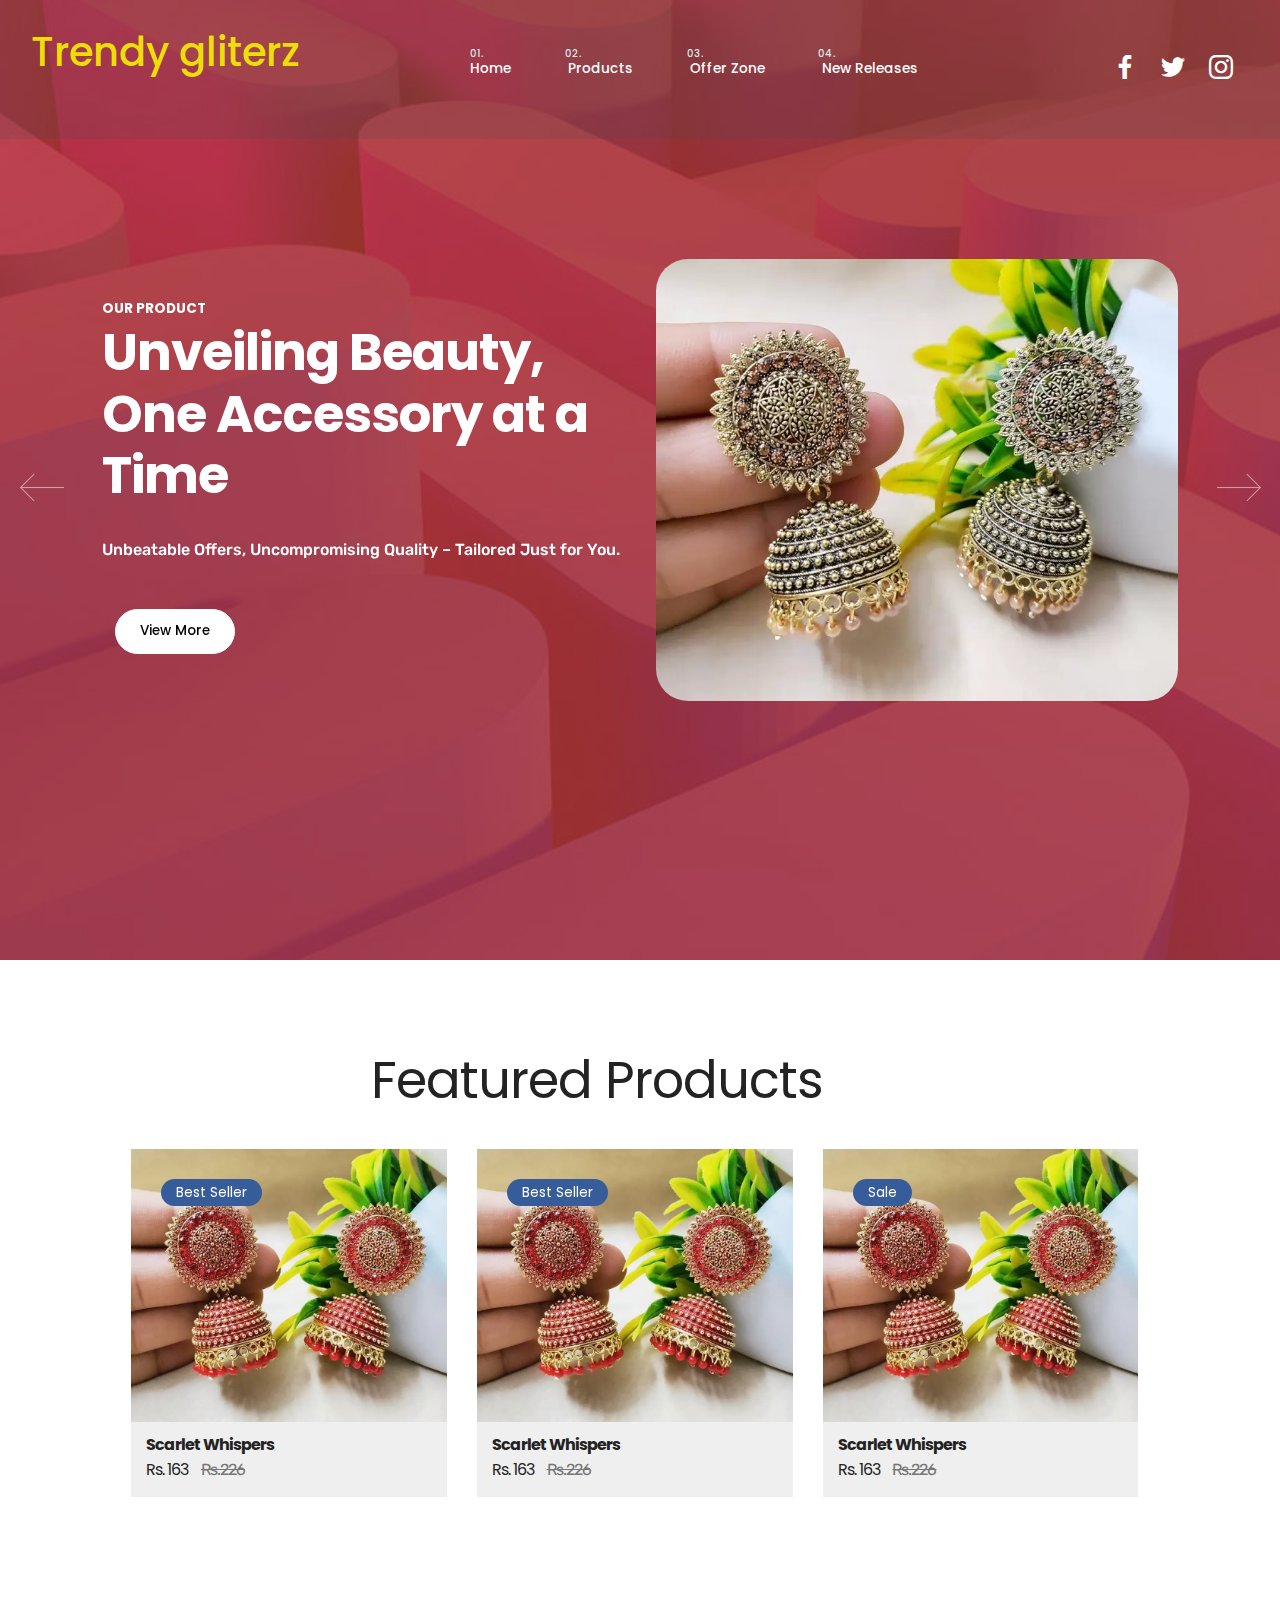
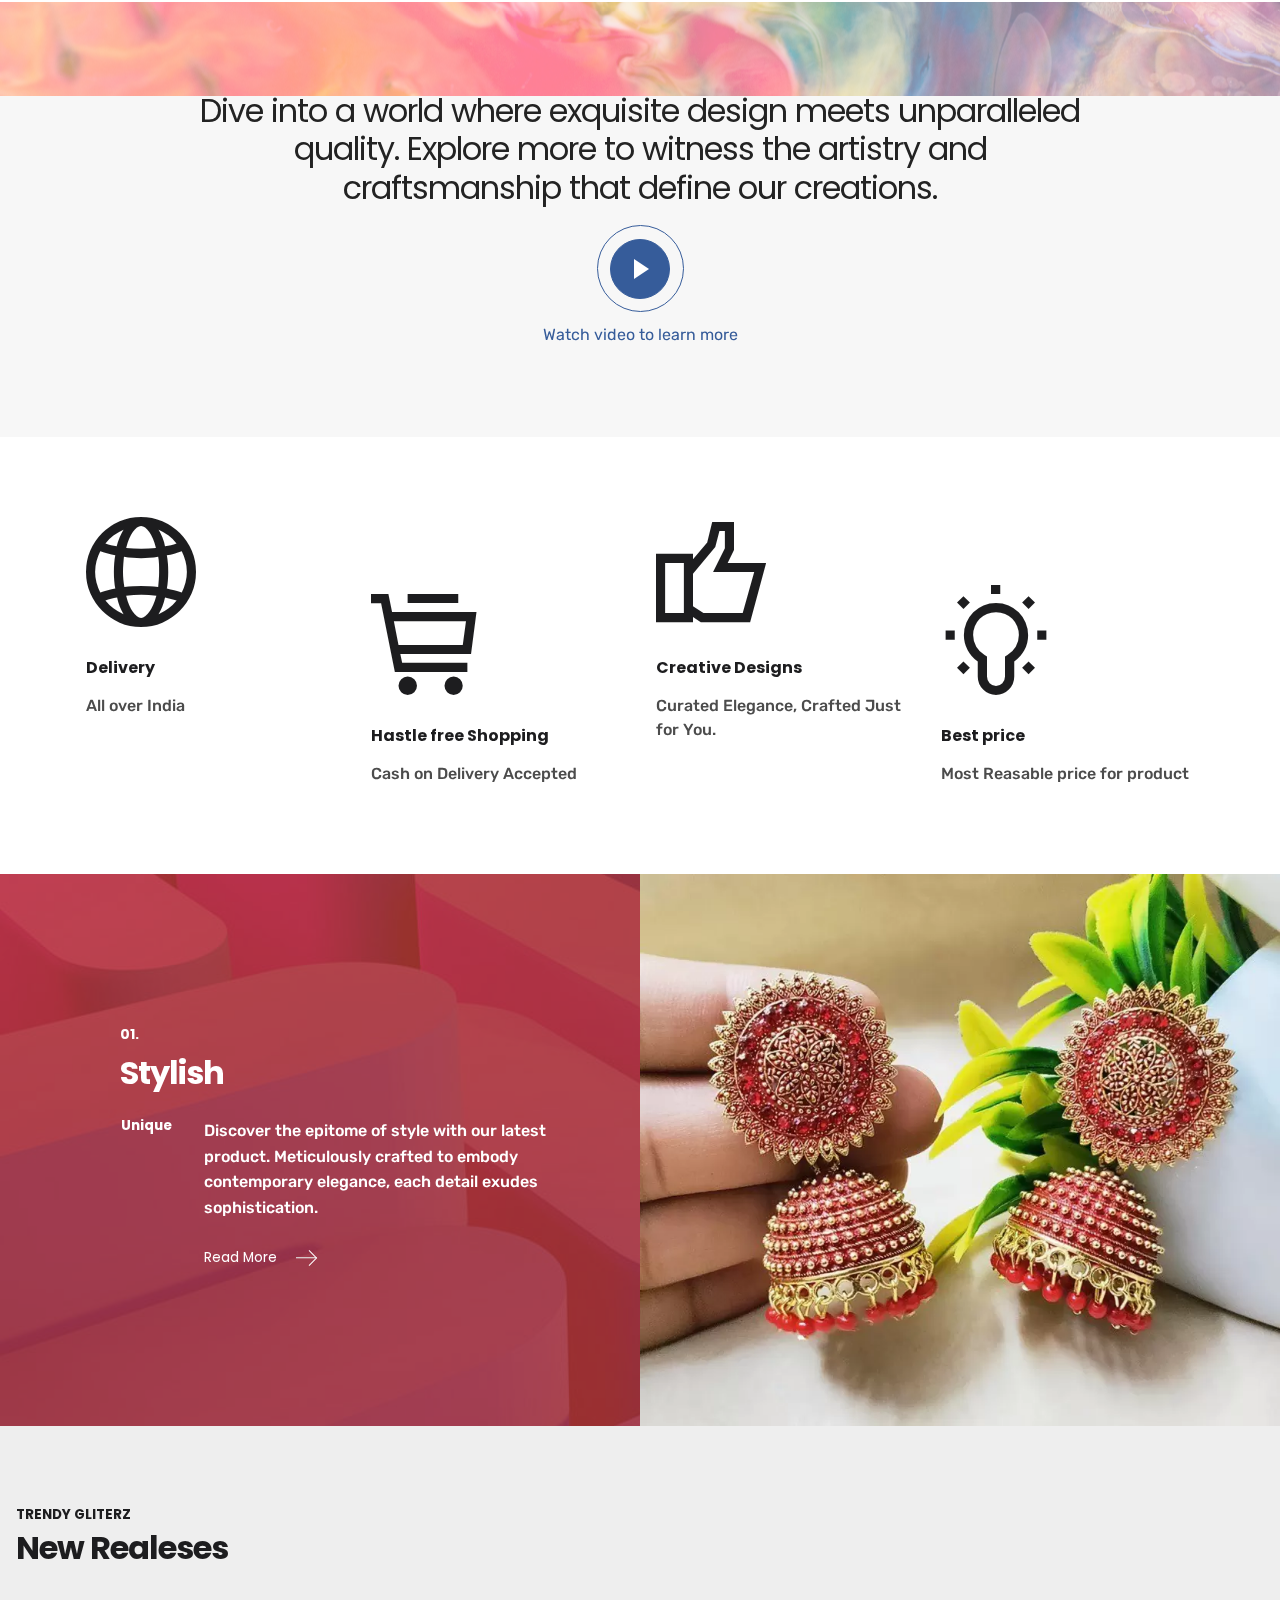
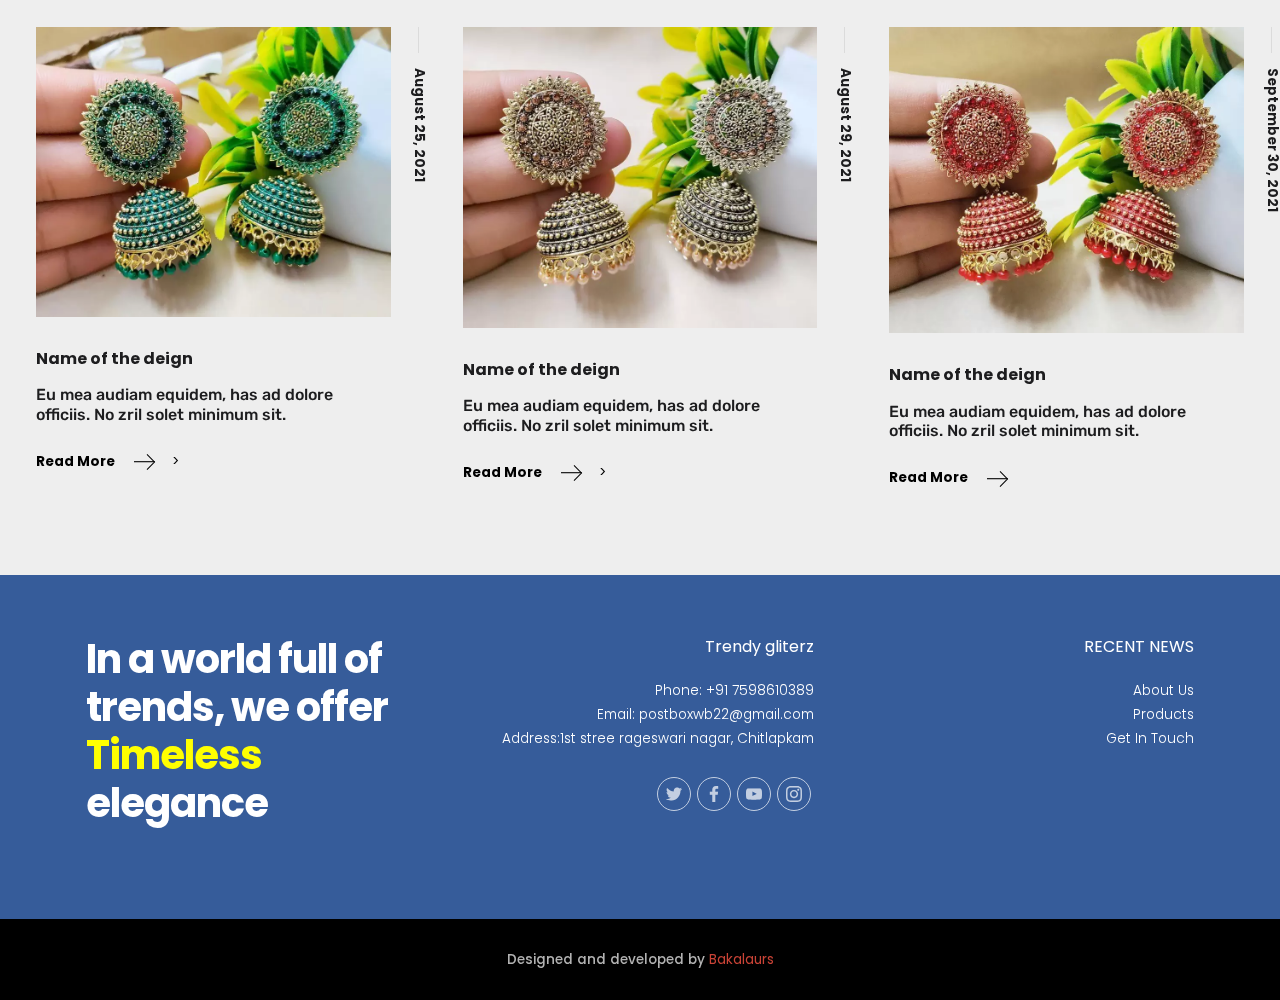
<file: index.html>
<!DOCTYPE html>
<html>
  <head>
    <meta charset="UTF-8" />
    <meta http-equiv="X-UA-Compatible" content="IE=edge" />

    <meta
      name="viewport"
      content="width=device-width, initial-scale=1, minimum-scale=1"
    />
    <link
      rel="shortcut icon"
      href="assets/images/image8-400x50011.jpg"
      type="image/x-icon"
    />
    <meta name="description" content="" />

    <title>Trendy gliterz</title>
    <link
      rel="stylesheet"
      href="assets/web/assets/mobirise-icons2/mobirise2.css"
    />
    <link rel="stylesheet" href="assets/bootstrap/css/bootstrap.min.css" />
    <link rel="stylesheet" href="assets/bootstrap/css/bootstrap-grid.min.css" />
    <link
      rel="stylesheet"
      href="assets/bootstrap/css/bootstrap-reboot.min.css"
    />
    <link rel="stylesheet" href="assets/dropdown/css/style.css" />
    <link rel="stylesheet" href="assets/socicon/css/styles.css" />
    <link rel="stylesheet" href="assets/theme/css/style.css" />
    <link
      rel="preload"
      href="https://fonts.googleapis.com/css?family=DM+Sans:400,400i,500,500i,700,700i&display=swap"
      as="style"
      onload="this.onload=null;this.rel='stylesheet'"
    />
    <noscript
      ><link
        rel="stylesheet"
        href="https://fonts.googleapis.com/css?family=DM+Sans:400,400i,500,500i,700,700i&display=swap"
    /></noscript>
    <link
      rel="preload"
      as="style"
      href="assets/mobirise/css/mbr-additional.css"
    />
    <link
      rel="stylesheet"
      href="assets/mobirise/css/mbr-additional.css"
      type="text/css"
    />
    <!--....................................................................................................................................-->


    <link
      rel="stylesheet"
      href="shoes/assets/web/assets/mobirise-icons/mobirise-icons.css"
    />
    <link rel="stylesheet" href="shoes/assets/soundcloud-plugin/style.css" />
    <link rel="stylesheet" href="shoes/assets/bootstrap/css/bootstrap.min.css" />
    <link rel="stylesheet" href="shoes/assets/bootstrap/css/bootstrap-grid.min.css" />
    <link
      rel="stylesheet"
      href="shoes/assets/bootstrap/css/bootstrap-reboot.min.css"
    />
    <link rel="stylesheet" href="shoes/assets/dropdown/css/style.css" />
    <link rel="stylesheet" href="shoes/assets/socicon/css/styles.css" />
    <link rel="stylesheet" href="shoes/assets/theme/css/style.css" />
    <link rel="stylesheet" href="shoes/assets/gallery/style.css" />
    <link
      rel="stylesheet"
      href="shoes/assets/mobirise/css/mbr-additional.css"
      type="text/css"
    />




    <!-- Google Tag Manager-->
    <script>
      (function (w, d, s, l, i) {
        w[l] = w[l] || [];
        w[l].push({ "gtm.start": new Date().getTime(), event: "gtm.js" });
        var f = d.getElementsByTagName(s)[0],
          j = d.createElement(s),
          dl = l != "dataLayer" ? "&l=" + l : "";
        j.async = true;
        j.src = "//www.googletagmanager.com/gtm.js?id=" + i + dl;
        f.parentNode.insertBefore(j, f);
      })(window, document, "script", "dataLayer", "GTM-PFK425");
    </script>
    <!-- End Google Tag Manager -->
  </head>
  <body>
    <!-- Google Tag Manager-->
    <noscript
      ><iframe
        src="//www.googletagmanager.com/ns.html?id=GTM-PFK425"
        height="0"
        width="0"
        style="display: none; visibility: hidden"
      ></iframe
    ></noscript>
    <!-- End Google Tag Manager -->

    <section
      data-bs-version="5.1"
      class="menu2 cid-sHKVkfAIKi"
      once="menu"
      id="menu2-1"
    >
      <nav class="navbar navbar-dropdown navbar-expand-lg">
        <div class="container-fluid">
          <div class="navbar-brand">
            <span class="navbar-logo">
              <a href="#">
                <p class="mbr-section-subtitle mbr-fonts-style display-6" style="padding-top: 1rem; color: rgb(237, 222, 7);">
                  Trendy gliterz
                </p>
              </a>
            </span>
          </div>
          <button
            class="navbar-toggler"
            type="button"
            data-toggle="collapse"
            data-bs-toggle="collapse"
            data-target="#navbarSupportedContent"
            data-bs-target="#navbarSupportedContent"
            aria-controls="navbarNavAltMarkup"
            aria-expanded="false"
            aria-label="Toggle navigation"
          >
            <div class="hamburger">
              <span></span>
              <span></span>
              <span></span>
              <span></span>
            </div>
          </button>
          <div class="collapse navbar-collapse" id="navbarSupportedContent">
            <ul
              class="navbar-nav nav-dropdown nav-right"
              data-app-modern-menu="true"
            >
              <li class="nav-item">
                <a
                  class="nav-link link text-white display-4"
                  href="index.html"
                  aria-expanded="false"
                  >Home</a
                >
              </li>
              <li class="nav-item">
                <a
                  class="nav-link link text-white display-4"
                  href=""
                  aria-expanded="false"
                  >Products</a
                >
              </li>
              <li class="nav-item">
                <a
                  class="nav-link link text-white display-4"
                  href=""
                  aria-expanded="false"
                  >Offer Zone</a
                >
              </li>
              <li class="nav-item">
                <a
                  class="nav-link link text-white display-4"
                  href=""
                  aria-expanded="false"
                  >New Releases</a
                >
              </li>
            </ul>

            <div class="icons-menu">
              <a class="iconfont-wrapper" href="#" target="_blank">
                <span class="p-2 mbr-iconfont socicon-facebook socicon"></span>
              </a>
              <a class="iconfont-wrapper" href="#" target="_blank">
                <span class="p-2 mbr-iconfont socicon-twitter socicon"></span>
              </a>
              <a class="iconfont-wrapper" href="#" target="_blank">
                <span class="p-2 mbr-iconfont socicon-instagram socicon"></span>
              </a>
            </div>
          </div>
        </div>
      </nav>
    </section>

    

    <section
      data-bs-version="5.1"
      class="header6 cid-sHA05yDHTZ"
      id="header6-1"
    >
      <div
        class="mbr-overlay"
        style="opacity: 0.7; background-color: rgb(182, 37, 25)"
      ></div>

      <div class="container">
        <div class="row justify-content-center">
          <div class="col-12 col-md-12">
            <div
              class="carousel slide"
              id="sHLxmsUDhp"
              data-ride="carousel"
              data-bs-ride="carousel"
              data-interval="5000"
              data-bs-interval="5000"
            >
              <div class="carousel-inner">
                <div class="carousel-item slider-image active">
                  <div class="row">
                    <div class="left-side col-12 col-sm-6">
                      <p class="mbr-section-subtitle mbr-fonts-style display-4">
                        OUR PRODUCT
                      </p>
                      <h5 class="mbr-section-title mbr-fonts-style display-1">
                        Unveiling Beauty, One Accessory at a Time
                      </h5>
                      <p class="mbr-text mbr-fonts-style display-7">
                        Unbeatable Offers, Uncompromising Quality – Tailored Just for You.
                      </p>
                      <div class="button-align">
                        <div class="mbr-section-btn">
                          <a class="btn btn-white display-4" href=""
                            >View More</a
                          >
                        </div>
                      </div>
                    </div>
                    <div class="right-side col-12 col-sm-6">
                      <img
                        src="assets/images/image6-400x500.jpg"
                        alt=""
                        data-slide-to="0"
                        data-bs-slide-to="0"
                        class="item"
                        style="border-radius: 2rem;"
                      />
                    </div>
                  </div>
                </div>
                <div class="carousel-item slider-image">
                  <div class="row">
                    <div class="left-side col-12 col-sm-6">
                      <p class="mbr-section-subtitle mbr-fonts-style display-4">
                        OUR PRODUCT
                      </p>
                      <h5 class="mbr-section-title mbr-fonts-style display-1">
                        Effortless Elegance, Exceptional Accessories
                      </h5>
                      <p class="mbr-text mbr-fonts-style display-7">
                        Unbeatable Offers, Uncompromising Quality – Tailored Just for You.
                      </p>
                      <div class="button-align">
                        <div class="mbr-section-btn">
                          <a class="btn btn-black display-4" href=""
                            >View More</a
                          >
                        </div>
                      </div>
                    </div>
                    <div class="right-side col-12 col-sm-6">
                      <img
                        src="assets/images/image2-400x500.jpg"
                        alt=""
                        data-slide-to="1"
                        data-bs-slide-to="1"
                        style="border-radius: 2rem;"
                      />
                    </div>
                  </div>
                </div>
                <div class="carousel-item slider-image">
                  <div class="row">
                    <div class="left-side col-12 col-sm-6">
                      <p class="mbr-section-subtitle mbr-fonts-style display-4">
                        OUR PRODUCT
                      </p>
                      <h5 class="mbr-section-title mbr-fonts-style display-1">
                        Elegance Redefined, Accessories Perfected
                      </h5>
                      <p class="mbr-text mbr-fonts-style display-7">
                        Unbeatable Offers, Uncompromising Quality – Tailored Just for You.
                      </p>
                      <div class="button-align">
                        <div class="mbr-section-btn">
                          <a class="btn btn-white display-4" href=""
                            >View More</a
                          >
                        </div>
                      </div>
                    </div>
                    <div class="right-side col-12 col-sm-6">
                      <img
                        src="assets/images/image8-400x50011.jpg"
                        alt=""
                        data-slide-to="2"
                        data-bs-slide-to="2"
                        style="border-radius: 2rem;"
                      />
                    </div>
                  </div>
                </div>
              </div>
              <a
                class="carousel-control carousel-control-prev"
                role="button"
                data-slide="prev"
                data-bs-slide="prev"
                href="#sHLxmsUDhp"
              >
                <div class="swiper-left">
                  <svg
                    class="svg-left"
                    xmlns="http://www.w3.org/2000/svg"
                    width="53"
                    height="28"
                    viewBox="0 0 53.02 27"
                  >
                    <rect
                      class="qodef-button-line"
                      y="13.5"
                      width="52.05"
                      height="1"
                    ></rect>
                    <polygon
                      class="qodef-button-cap"
                      points="51.65 14 38.35 27.3 39.05 28 52.35 14.7 53.05 14 52.35 13.3 39.05 0 38.35 0.7 51.65 14"
                    ></polygon>
                  </svg>
                </div>
              </a>
              <a
                class="carousel-control carousel-control-next"
                role="button"
                data-slide="next"
                data-bs-slide="next"
                href="#sHLxmsUDhp"
              >
                <div class="swiper-right">
                  <svg
                    class="svg-right"
                    xmlns="http://www.w3.org/2000/svg"
                    width="53"
                    height="28"
                    viewBox="0 0 53.02 27"
                  >
                    <rect
                      class="qodef-button-line"
                      y="13.5"
                      width="52.05"
                      height="1"
                    ></rect>
                    <polygon
                      class="qodef-button-cap"
                      points="51.65 14 38.35 27.3 39.05 28 52.35 14.7 53.05 14 52.35 13.3 39.05 0 38.35 0.7 51.65 14"
                    ></polygon>
                  </svg>
                </div>
              </a>
            </div>
          </div>
        </div>
      </div>
    </section>
    <section class="cid-qInUvdqnAd" id="content7-4" data-sortbtn="btn-primary">
      <div class="container">
        <div class="row justify-content-center">
          <div class="col-12 col-md-6 align-center">
            <h5 class="mbr-section-title mbr-fonts-style display-1">
              Featured Products
            </h5>
          </div>
        </div>
      </div>
    </section>

    <section
      class="mbr-gallery cid-qInUtxM9Uk"
      id="shop2-3"
      data-sortbtn="btn-primary"
    >
      <!-- <div class="big-container"> -->
      <div class="container">
        <div class="mbr-shop">
          <!-- Shop Gallery -->
          <div class="row col-md-12">
            <div class="wrapper-shop-items col-md-12">
              <div class="mbr-gallery-row">
                <div>
                  <div class="shop-items">
                    <div
                      class="mbr-gallery-item"
                      data-tags="Awesome"
                      data-slide-to="0"
                      data-seller="false"
                      data-price="63"
                      data-oldprice="126"
                    >
                      <div class="item_overlay" data-toggle="modal"></div>
                      <div class="galleryItem" data-toggle="modal">
                        <div class="style_overlay"></div>
                        <div class="img_wraper">
                          <img
                            alt=""
                            src="assets/images/image8-400x50011.jpg"
                          />
                        </div>
                        <span
                          class="onsale mbr-fonts-style display-4"
                          data-onsale="false"
                          style=""
                          >Best Seller</span
                        >
                        <div class="sidebar_wraper">
                          <h4
                            class="item-title mbr-fonts-style mbr-text display-5"
                          >
                          Scarlet Whispers
                          </h4>
                          <div class="price-block">
                            <span
                              class="shop-item-price mbr-fonts-style display-5"
                              >Rs. 163</span
                            ><span
                              class="oldprice mbr-fonts-style display-7"
                              style=""
                              >Rs.226</span
                            >
                          </div>
                          <div class="card-description">
                            light-weight jumka<br /><br />
                            <ul>
                              <li>Elegant and comfortable design for any occasion.</li>
                              <li>Meticulously crafted with intricate patterns.</li>
                              <li>Dazzling play of reflections for added allure.</li>
                              <li>A statement piece that effortlessly elevates your ensemble.</li>
                            </ul>
                            <br />he jumkas feature a graceful silhouette, with intricate patterns that catch the light, creating a dazzling play of reflections. <br /><br />Product
                            code: <strong>385DDF5p</strong>
                          </div>
                          <div
                            class="mbr-section-btn"
                            buttons="0"
                            style="display: none"
                          >
                            <a
                              href="https://rzp.io/i/uGEyvOhnb3"
                              class="btn btn-primary display-7"
                              >Buy now!</a
                            >
                          </div>
                        </div>
                      </div>
                    </div>
                    
                    <div
                    class="mbr-gallery-item"
                    data-tags="Awesome"
                    data-slide-to="0"
                    data-seller="false"
                    data-price="63"
                    data-oldprice="126"
                  >
                    <div class="item_overlay" data-toggle="modal"></div>
                    <div class="galleryItem" data-toggle="modal">
                      <div class="style_overlay"></div>
                      <div class="img_wraper">
                        <img
                          alt=""
                          src="assets/images/image8-400x50011.jpg"
                        />
                      </div>
                      <span
                        class="onsale mbr-fonts-style display-4"
                        data-onsale="false"
                        style=""
                        >Best Seller</span
                      >
                      <div class="sidebar_wraper">
                        <h4
                          class="item-title mbr-fonts-style mbr-text display-5"
                        >
                        Scarlet Whispers
                        </h4>
                        <div class="price-block">
                          <span
                            class="shop-item-price mbr-fonts-style display-5"
                            >Rs. 163</span
                          ><span
                            class="oldprice mbr-fonts-style display-7"
                            style=""
                            >Rs.226</span
                          >
                        </div>
                        <div class="card-description">
                          light-weight jumka<br /><br />
                          <ul>
                            <li>Elegant and comfortable design for any occasion.</li>
                            <li>Meticulously crafted with intricate patterns.</li>
                            <li>Dazzling play of reflections for added allure.</li>
                            <li>A statement piece that effortlessly elevates your ensemble.</li>
                          </ul>
                          <br />he jumkas feature a graceful silhouette, with intricate patterns that catch the light, creating a dazzling play of reflections. <br /><br />Product
                          code: <strong>385DDF5p</strong>
                        </div>
                        <div
                          class="mbr-section-btn"
                          buttons="0"
                          style="display: none"
                        >
                          <a
                            href=""
                            class="btn btn-primary display-7"
                            >Buy now!</a
                          >
                        </div>
                      </div>
                    </div>
                  </div>
                  <div
                  class="mbr-gallery-item"
                  data-tags="Awesome"
                  data-slide-to="0"
                  data-seller="false"
                  data-price="63"
                  data-oldprice="126"
                >
                  <div class="item_overlay" data-toggle="modal"></div>
                  <div class="galleryItem" data-toggle="modal">
                    <div class="style_overlay"></div>
                    <div class="img_wraper">
                      <img
                        alt=""
                        src="assets/images/image8-400x50011.jpg"
                      />
                    </div>
                    <span
                      class="onsale mbr-fonts-style display-4"
                      data-onsale="false"
                      style=""
                      >Sale</span
                    >
                    <div class="sidebar_wraper">
                      <h4
                        class="item-title mbr-fonts-style mbr-text display-5"
                      >
                      Scarlet Whispers
                      </h4>
                      <div class="price-block">
                        <span
                          class="shop-item-price mbr-fonts-style display-5"
                          >Rs. 163</span
                        ><span
                          class="oldprice mbr-fonts-style display-7"
                          style=""
                          >Rs.226</span
                        >
                      </div>
                      <div class="card-description">
                        light-weight jumka<br /><br />
                        <ul>
                          <li>Elegant and comfortable design for any occasion.</li>
                          <li>Meticulously crafted with intricate patterns.</li>
                          <li>Dazzling play of reflections for added allure.</li>
                          <li>A statement piece that effortlessly elevates your ensemble.</li>
                        </ul>
                        <br />he jumkas feature a graceful silhouette, with intricate patterns that catch the light, creating a dazzling play of reflections. <br /><br />Product
                        code: <strong>385DDF5p</strong>
                      </div>
                      <div
                        class="mbr-section-btn"
                        buttons="0"
                        style="display: none"
                      >
                        <a
                          href=""
                          class="btn btn-primary display-7"
                          >Buy now!</a
                        >
                      </div>
                    </div>
                  </div>
                </div>
                  </div>
                </div>
                <div class="clearfix"></div>
              </div>
            </div>
          </div>
          <!-- Lightbox -->
          <div class="shopItemsModal_wraper" style="z-index: 100">
            <div class="shopItemsModalBg"></div>
            <div class="shopItemsModal row">
              <div class="col-md-6 image-modal"></div>
              <div class="col-md-6 text-modal"></div>
              <div class="closeModal">
                <div class="close-modal-wrapper"></div>
              </div>
            </div>
          </div>
        </div>
      </div>
    </section>





    


    
    <section
      class="info2 cid-qIo17qknJy mbr-parallax-background"
      id="info2-a"
      data-sortbtn="btn-primary"
    >
      <div
        class="mbr-overlay"
        style="opacity: 0.5; background-color: rgb(255, 255, 255)"
      ></div>

      <div class="container align-center">
        <div class="row justify-content-md-center">
          <div class="mbr-white col-md-10">
            <h1
              class="mbr-section-title align-center pb-3 mbr-fonts-style mbr-white display-2"
            >
            Dive into a world where exquisite design meets unparalleled quality. Explore more to witness the artistry and craftsmanship that define our creations.
            </h1>

            
            <div
              class="mbr-media show-modal align-center py-2"
              data-modal=".modalWindow"
            >
              <div class="btn-play">
                <span class="play"></span>
              </div>
            </div>

            <div
              class="icon-description align-center font-italic pt-3 mbr-fonts-style mbr-white display-7"
            >
              <span style="font-style: normal"> Watch video to learn more</span>
            </div>
          </div>
        </div>
      </div>
      <div>
        <div class="modalWindow" style="display: none">
          <div class="modalWindow-container">
            <div class="modalWindow-video-container">
              <div class="modalWindow-video">
                <iframe
                  width="100%"
                  height="100%"
                  frameborder="0"
                  allowfullscreen="1"
                  data-src=""
                ></iframe>
              </div>
              <a class="close" role="button" data-dismiss="modal">
                <span
                  aria-hidden="true"
                  class="mbri-close mbr-iconfont closeModal"
                ></span>
                <span class="sr-only">Close</span>
              </a>
            </div>
          </div>
        </div>
      </div>
    </section>
    <section
      data-bs-version="5.1"
      class="features15 cid-sHA6a8QcqJ"
      id="features15-d"
    >
      <div class="container">
        <div class="row justify-content-center">
          <div class="card col-12 col-md-6 col-lg-3 b">
            <div class="card-wrapper">
              <div class="card-box">
                <div class="iconfont-wrapper">
                  <span class="mbr-iconfont mobi-mbri-globe-2 mobi-mbri"></span>
                </div>
                <h5 class="card-title mbr-fonts-style display-5">Delivery</h5>
              </div>
              <h5 class="small-bottom lin mbr-fonts-style display-7">
                  All over India
              </h5>
            </div>
          </div>
          <div class="card col-12 col-md-6 col-lg-3 padd b">
            <div class="card-wrapper">
              <div class="card-box">
                <div class="iconfont-wrapper">
                  <span
                    class="mbr-iconfont mobi-mbri-cart-full mobi-mbri"
                  ></span>
                </div>
                <h5 class="card-title mbr-fonts-style display-5">
                  Hastle free Shopping
                </h5>
              </div>
              <h5 class="small-bottom lin mbr-fonts-style display-7">
                Cash on Delivery Accepted
              </h5>
            </div>
          </div>
          <div class="card col-12 col-md-6 col-lg-3 b1">
            <div class="card-wrapper">
              <div class="card-box">
                <div class="iconfont-wrapper">
                  <span class="mbr-iconfont mobi-mbri-like mobi-mbri"></span>
                </div>
                <h5 class="card-title mbr-fonts-style display-5">Creative Designs</h5>
              </div>
              <h5 class="small-bottom lin mbr-fonts-style display-7">
                Curated Elegance, Crafted Just for You.
              </h5>
            </div>
          </div>
          <div class="card col-12 col-md-6 col-lg-3 padd">
            <div class="card-wrapper">
              <div class="card-box">
                <div class="iconfont-wrapper">
                  <span class="mbr-iconfont mobi-mbri-idea mobi-mbri"></span>
                </div>
                <h5 class="card-title mbr-fonts-style display-5">
                  Best price
                </h5>
              </div>
              <h5 class="small-bottom lin mbr-fonts-style display-7">
                Most Reasable price for product
              </h5>
            </div>
          </div>
        </div>
      </div>
    </section>

    
    <section
      data-bs-version="5.1"
      class="features1 cid-sHA0gLXi0d"
      id="features1-5"
    >
      <div
        class="mbr-overlay"
        style="opacity: 0.7; background-color: rgb(182, 37, 25)"
      ></div>

      <div>
        <div class="container-fluid">
          <div class="row justify-content-center">
            <div class="right-side col-12 col-md-6">
              <img src="assets/images/image9-1050x700.jpg" alt="" />
            </div>
            <div class="col-12 col-md">
              <div class="left">
                <h3 class="mbr-section-subtitle mbr-fonts-style display-4">
                  01.
                </h3>
                <h3 class="mbr-section-title mbr-fonts-style display-2">
                  Stylish
                </h3>

                <div class="part row">
                  <div class="col-12 col-sm-auto">
                    <h5 class="title mbr-fonts-style display-4">Unique</h5>
                  </div>
                  <div class="col-12 col-sm">
                    <p class="mbr-text mbr-fonts-style display-7">
                      Discover the epitome of style with our latest product. Meticulously crafted to embody contemporary elegance, each detail exudes sophistication.</p>

                    <h5 class="link mbr-fonts-style display-4">
                      <a href="index.html" class="text-white"
                        >Read More&nbsp;<svg
                          xmlns="http://www.w3.org/2000/svg"
                          xmlns:xlink="http://www.w3.org/1999/xlink"
                          width="34px"
                          height="16px"
                          viewBox="0 0 34.53 16"
                          xml:space="preserve"
                        >
                          <rect
                            class="qodef-button-line"
                            y="7.6"
                            width="34"
                            height=".4"
                          ></rect>

                          <path
                            class="qodef-button-cap qodef-button-cap-fake"
                            d="M25.83.7l.7-.7,8,8-.7.71Zm0,14.6,8-8,.71.71-8,8Z"
                          ></path></svg>
                      </a>
                    </h5>
                  </div>
                </div>
              </div>
            </div>
          </div>
        </div>
      </div>
    </section>

    
  
    <section
      data-bs-version="5.1"
      class="features5 cid-sHA0kpnqxi"
      id="features5-6"
    >
      <div class="container-fluid">
        <div class="row title-block">
          <div class="col-12">
            <div class="align-left">
              <h4
                class="mbr-section-subtitle mbr-light mbr-fonts-style display-4"
              >
                Trendy gliterz
              </h4>
              <h3 class="mbr-section-title mbr-fonts-style mbr-info display-2">
                New Realeses
              </h3>
            </div>
          </div>
        </div>
        <div class="row">
          <div class="col-12 col-md-4 item features-image">
            <div class="padd">
              <p class="side-subtitle display-4">August 25, 2021</p>
              <img src="assets/images/image2-400x500.jpg" alt="" />
              <div class="item-wrapper">
                <p class="date mbr-fonts-style mbr-text display-5">
                  Name of the deign
                </p>
                <h4
                  class="card-heading date mbr-fonts-style mbr-text display-7"
                >
                  Eu mea audiam equidem, has ad dolore officiis. No zril solet
                  minimum sit.
                </h4>
                <h5 class="link mbr-fonts-style display-4">
                  <a href="index.html" class="text-black"
                    ><strong>Read More</strong>&nbsp;<svg
                      xmlns="http://www.w3.org/2000/svg"
                      xmlns:xlink="http://www.w3.org/1999/xlink"
                      width="34px"
                      height="16px"
                      viewBox="0 0 34.53 16"
                      xml:space="preserve"
                    >
                      <rect
                        class="qodef-button-line"
                        y="7.6"
                        width="34"
                        height=".4"
                      ></rect>
                      <path
                        class="qodef-button-cap qodef-button-cap-fake"
                        d="M25.83.7l.7-.7,8,8-.7.71Zm0,14.6,8-8,.71.71-8,8Z"
                      ></path></svg>
                  ></a>
                </h5>
              </div>
            </div>
          </div>
          <div class="col-12 col-md-4 item features-image top">
            <div class="padd">
              <img src="assets/images/image6-400x500.jpg" alt="" />
              <div class="item-wrapper">
                <p class="side-subtitle display-4">August 29, 2021</p>
                <p class="date mbr-fonts-style mbr-text display-5">
                  Name of the deign
                </p>
                <h4
                  class="card-heading date mbr-fonts-style mbr-text display-7"
                >
                  Eu mea audiam equidem, has ad dolore officiis. No zril solet
                  minimum sit.
                </h4>
                <h5 class="link mbr-fonts-style display-4">
                  <a href="index.html" class="text-black"
                    ><strong>Read More</strong>&nbsp;<svg
                      xmlns="http://www.w3.org/2000/svg"
                      xmlns:xlink="http://www.w3.org/1999/xlink"
                      width="34px"
                      height="16px"
                      viewBox="0 0 34.53 16"
                      xml:space="preserve"
                    >
                      <rect
                        class="qodef-button-line"
                        y="7.6"
                        width="34"
                        height=".4"
                      ></rect>
                      <path
                        class="qodef-button-cap qodef-button-cap-fake"
                        d="M25.83.7l.7-.7,8,8-.7.71Zm0,14.6,8-8,.71.71-8,8Z"
                      ></path></svg>
                  ></a>
                </h5>
              </div>
            </div>
          </div>
          <div class="col-12 col-md-4 item features-image top">
            <div class="padd">
              <img src="assets/images/image8-400x500.jpg" alt="" />
              <div class="item-wrapper">
                <p class="side-subtitle display-4">September 30, 2021</p>
                <p class="date mbr-fonts-style mbr-text display-5">
                  Name of the deign
                </p>
                <h4
                  class="card-heading date mbr-fonts-style mbr-text display-7"
                >
                  Eu mea audiam equidem, has ad dolore officiis. No zril solet
                  minimum sit.
                </h4>
                <h5 class="link mbr-fonts-style display-4">
                  <a href="index.html" class="text-black"
                    ><strong>Read More</strong>&nbsp;<svg
                      xmlns="http://www.w3.org/2000/svg"
                      xmlns:xlink="http://www.w3.org/1999/xlink"
                      width="34px"
                      height="16px"
                      viewBox="0 0 34.53 16"
                      xml:space="preserve"
                    >
                      <rect
                        class="qodef-button-line"
                        y="7.6"
                        width="34"
                        height=".4"
                      ></rect>
                      <path
                        class="qodef-button-cap qodef-button-cap-fake"
                        d="M25.83.7l.7-.7,8,8-.7.71Zm0,14.6,8-8,.71.71-8,8Z"
                      ></path></svg>
                  </a>
                </h5>
              </div>
            </div>
          </div>
        </div>
      </div>
    </section>

    

   


    

    <section
      class="footer7 cid-qIofQ15Bif"
      id="footer7-m"
      data-sortbtn="btn-primary"
    >
      <div class="container">
        <div class="row content mbr-white justify-content-center">
          <div class="col-lg-4 col-md-12 mb-md-4">
            <h5 class="mbr-section-title mbr-fonts-style display-6">
              In a world full of trends, we offer  <span style="color: rgb(255, 255, 0);">Timeless</span> elegance
            </h5>
            
          </div>

          <div class="col-md-6 col-lg-4">
            <h3 class="mb-4 mbr-fonts-style footer-title display-5">
              Trendy gliterz
            </h3>
            <div class="mbr-footer-list mbr-fonts-style display-4">
              <ul class="list">
                <li>Phone: +91 7598610389</li>
                <li>Email: postboxwb22@gmail.com</li>
                <li>Address:1st stree rageswari nagar, Chitlapkam</li>
              </ul>
            </div>
            <div class="social-list pl-0 mb-0">
              <div class="soc-item">
                <a href="" target="_blank">
                  <span
                    class="mbr-iconfont mbr-iconfont-social socicon-twitter socicon"
                    style="color: rgb(255, 255, 255)"
                  ></span>
                </a>
              </div>
              <div class="soc-item">
                <a
                  href=""
                  target="_blank"
                >
                  <span
                    class="mbr-iconfont mbr-iconfont-social socicon-facebook socicon"
                    style="color: rgb(255, 255, 255)"
                  ></span>
                </a>
              </div>
              <div class="soc-item">
                <a href="" target="_blank">
                  <span
                    class="mbr-iconfont mbr-iconfont-social socicon-youtube socicon"
                    style="color: rgb(255, 255, 255)"
                  ></span>
                </a>
              </div>
              <div class="soc-item">
                <a href="" target="_blank">
                  <span
                    class="mbr-iconfont mbr-iconfont-social socicon-instagram socicon"
                    style="color: rgb(255, 255, 255)"
                  ></span>
                </a>
              </div>
              
             
            </div>
          </div>
          <div class="col-md-6 col-lg-4">
            <h3 class="mb-4 footer-title mbr-fonts-style display-5">
              RECENT NEWS
            </h3>
            <div class="mbr-footer-list mbr-fonts-style display-4">
              <ul class="list">
                <li>About Us</li>
                <li>Products</li>
                <li>Get In Touch</li>
              </ul>
            </div>
          </div>
        </div>
      </div>
    </section>

    <section
      data-bs-version="5.1"
      class="footer3 cid-sHA3mvSV2w"
      once="footers"
      id="footer3-b"
    >
      <div class="container">
        <div class="row align-center mbr-white">
          <div class="col-12">
            <p class="mbr-text mb-0 mbr-fonts-style display-4">
              Designed and developed by
              <a href="index.html" class="text-secondary">Bakalaurs</a>
              
            </p>
          </div>
        </div>
      </div>
    </section>

    <script src="assets/bootstrap/js/bootstrap.bundle.min.js"></script>
    <script src="assets/smoothscroll/smooth-scroll.js"></script>
    <script src="assets/ytplayer/index.js"></script>
    <script src="assets/dropdown/js/navbar-dropdown.js"></script>
    <script src="assets/theme/js/script.js"></script>


    <script src="shoes/assets/web/assets/jquery/jquery.min.js"></script>
    <script src="shoes/assets/popper/popper.min.js"></script>
    <script src="shoes/assets/bootstrap/js/bootstrap.min.js"></script>
    <script src="shoes/assets/mobirise-shop/script.js"></script>
    <script src="shoes/assets/dropdown/js/script.min.js"></script>
    <script src="shoes/assets/touchswipe/jquery.touch-swipe.min.js"></script>
    <script src="shoes/assets/mbr-animated-bg-text/mbr-animated-bg-text.js"></script>

    <script src="shoes/assets/playervimeo/vimeo_player.js"></script>
    <script src="shoes/assets/parallax/jarallax.min.js"></script>
    <script src="shoes/assets/mbr-popup-btns/mbr-popup-btns.js"></script>
    <script src="shoes/assets/countdown/jquery.countdown.min.js"></script>
    <script src="shoes/assets/mbr-flip-card/mbr-flip-card.js"></script>
    <script src="shoes/assets/theme/js/script.js"></script>
    <script src="shoes/assets/formoid/formoid.min.js"></script>
    <script src="shoes/assets/gallery/player.min.js"></script>
    <script src="shoes/assets/gallery/script.js"></script>


  </body>
</html>
</file>
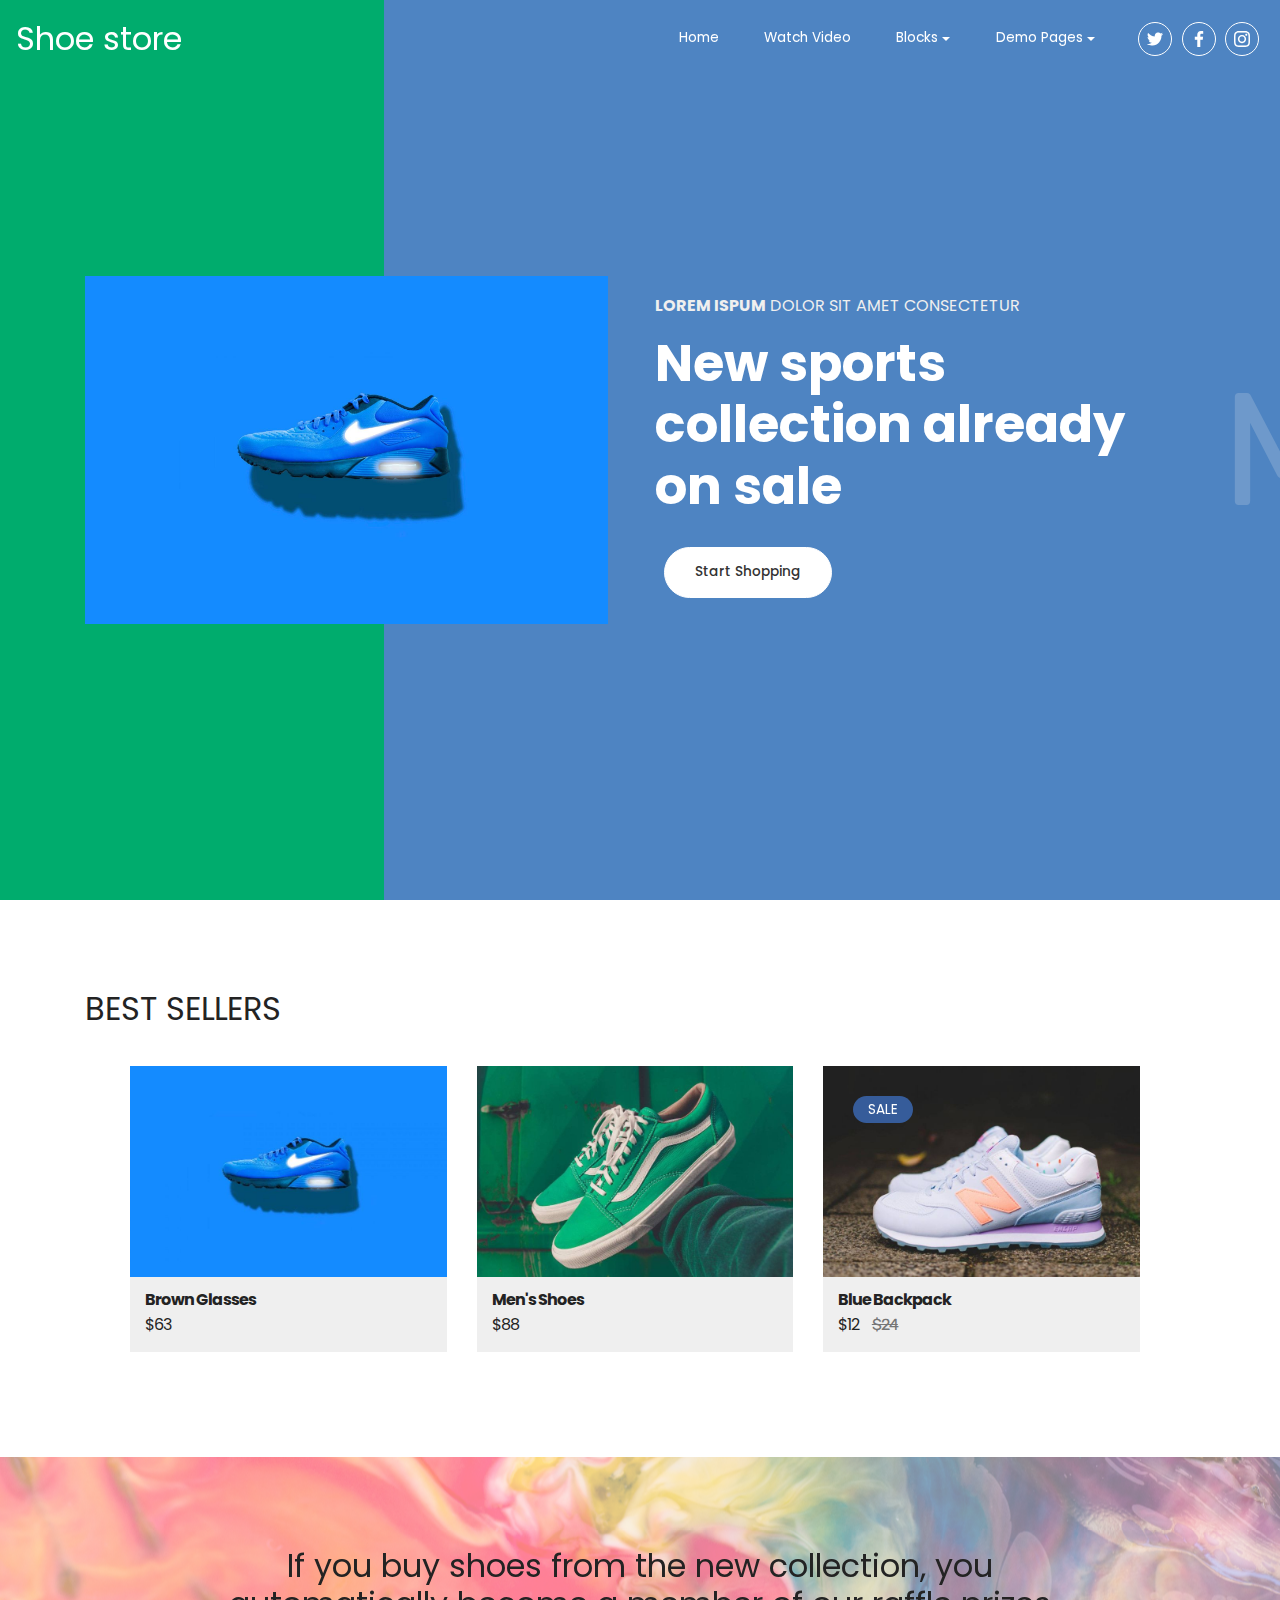
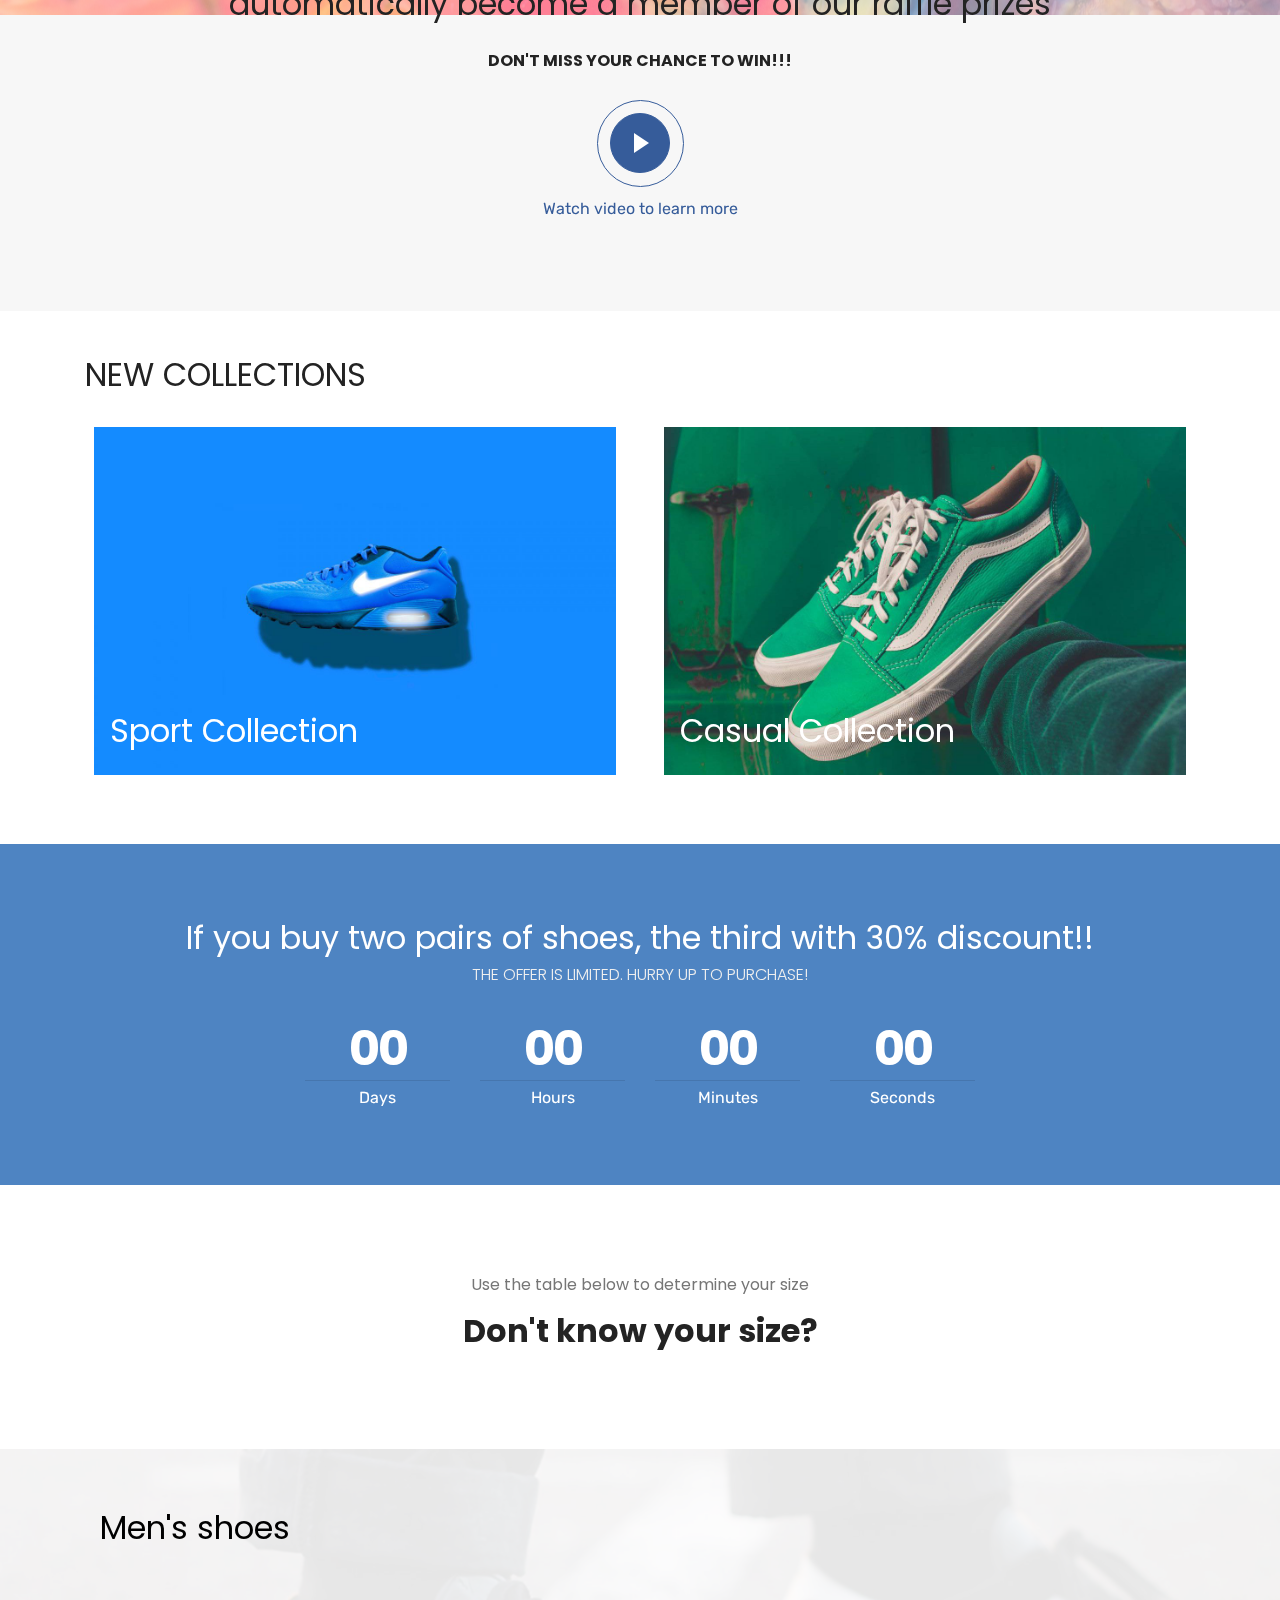
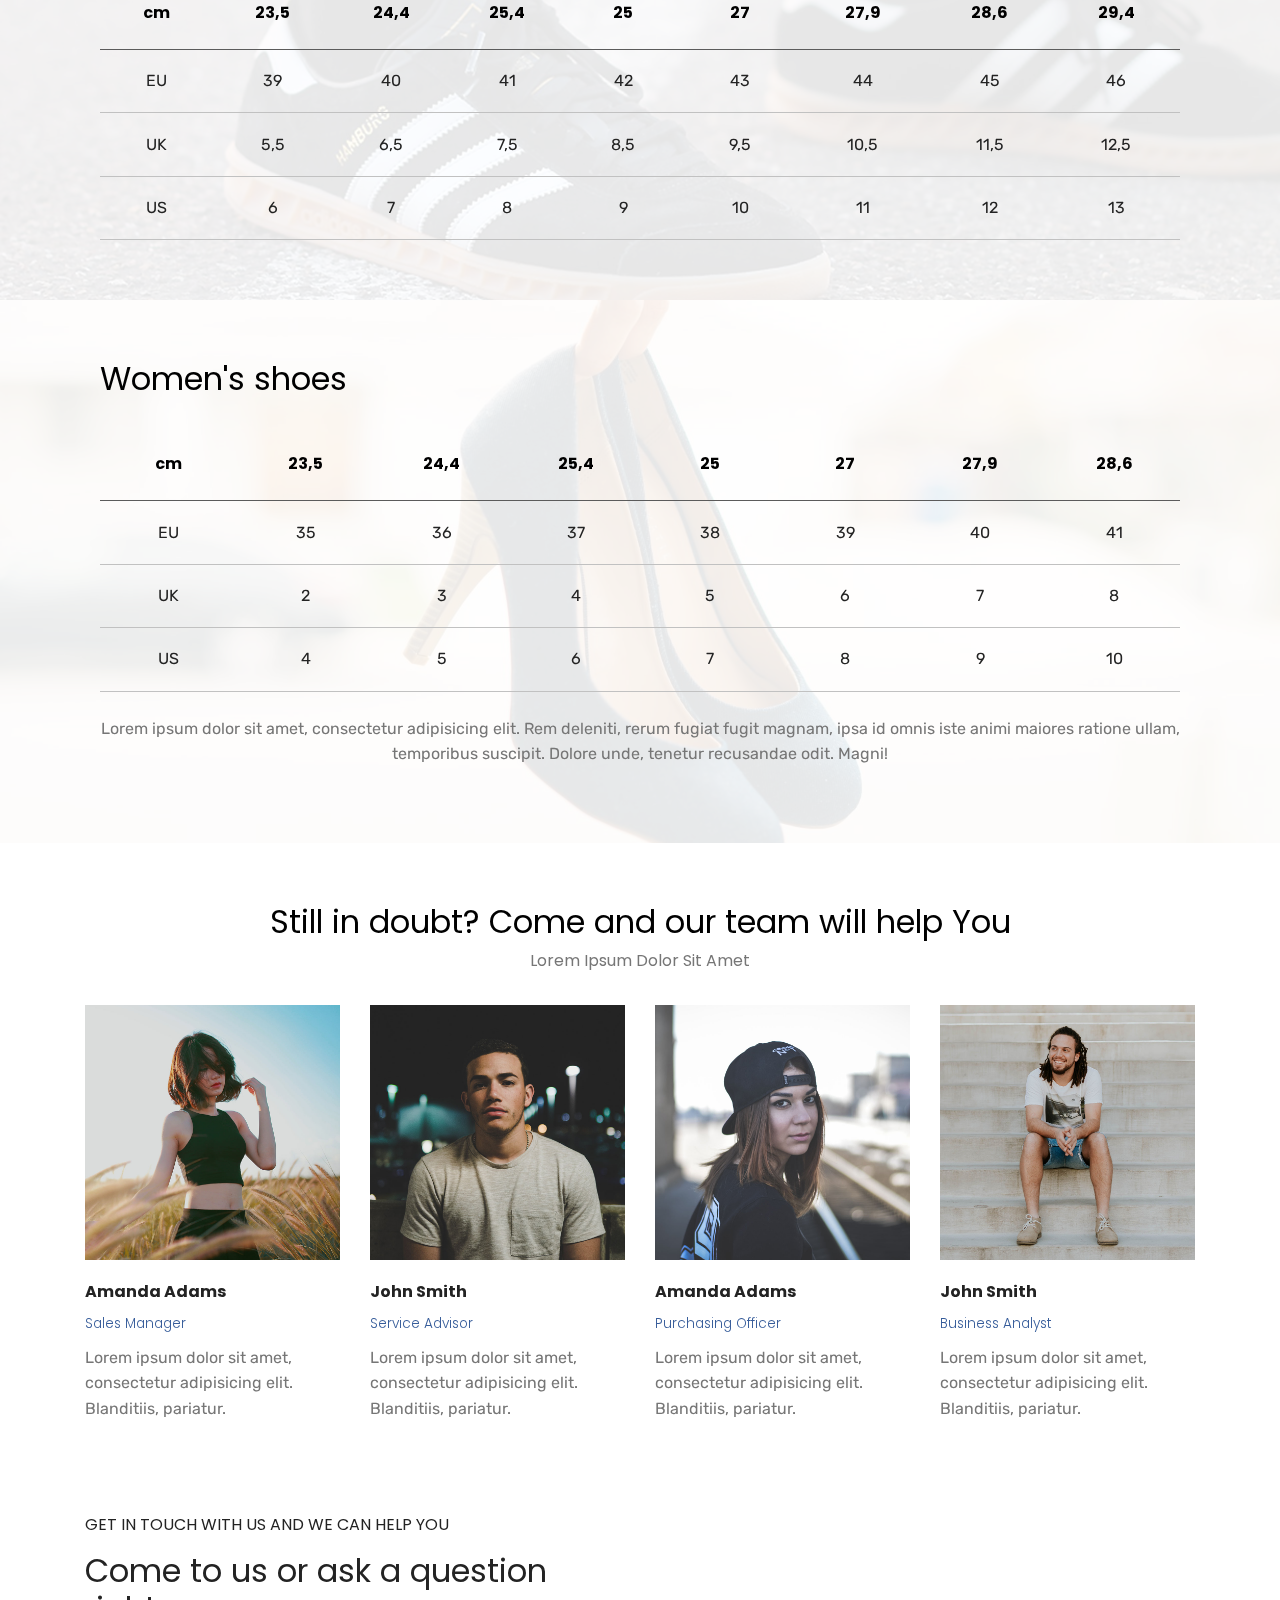
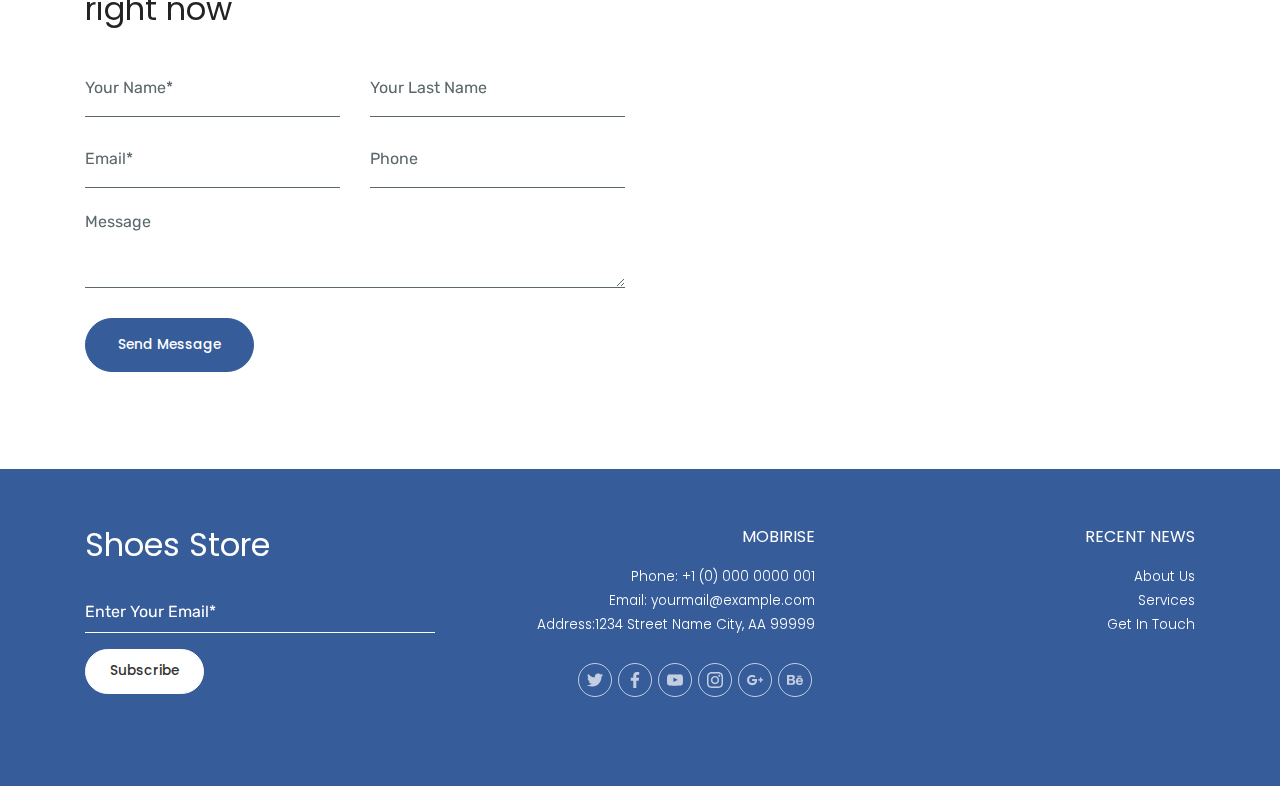
<file: shoes/index.html>
<!DOCTYPE html>
<html>
  <head>
    <!-- Site made with Mobirise Website Builder v4.6.4, https://mobirise.com -->
    <meta charset="UTF-8" />
    <meta http-equiv="X-UA-Compatible" content="IE=edge" />
    <meta name="generator" content="Mobirise v4.6.4, mobirise.com" />
    <meta
      name="viewport"
      content="width=device-width, initial-scale=1, minimum-scale=1"
    />
    <link
      rel="shortcut icon"
      href="assets/images/logo.png"
      type="image/x-icon"
    />
    <meta
      name="description"
      content="Responsive Template for Shoes eCommerce Website. Download Now!"
    />
    <title>Responsive eCommerce Website Template for Shoes Store</title>
    <link
      rel="stylesheet"
      href="assets/web/assets/mobirise-icons/mobirise-icons.css"
    />
    <link rel="stylesheet" href="assets/soundcloud-plugin/style.css" />
    <link rel="stylesheet" href="assets/bootstrap/css/bootstrap.min.css" />
    <link rel="stylesheet" href="assets/bootstrap/css/bootstrap-grid.min.css" />
    <link
      rel="stylesheet"
      href="assets/bootstrap/css/bootstrap-reboot.min.css"
    />
    <link rel="stylesheet" href="assets/dropdown/css/style.css" />
    <link rel="stylesheet" href="assets/socicon/css/styles.css" />
    <link rel="stylesheet" href="assets/theme/css/style.css" />
    <link rel="stylesheet" href="assets/gallery/style.css" />
    <link
      rel="stylesheet"
      href="assets/mobirise/css/mbr-additional.css"
      type="text/css"
    />
  </head>
  <body>
    <!-- Google Analytics -->
    <!-- Google Analytics -->
    <!-- Google Analytics -->
    <!-- Google Tag Manager -->
    <noscript
      ><iframe
        src="//www.googletagmanager.com/ns.html?id=GTM-PFK425"
        height="0"
        width="0"
        style="display: none; visibility: hidden"
      ></iframe
    ></noscript>
    <script>
      (function (w, d, s, l, i) {
        w[l] = w[l] || [];
        w[l].push({ "gtm.start": new Date().getTime(), event: "gtm.js" });
        var f = d.getElementsByTagName(s)[0],
          j = d.createElement(s),
          dl = l != "dataLayer" ? "&l=" + l : "";
        j.async = true;
        j.src = "//www.googletagmanager.com/gtm.js?id=" + i + dl;
        f.parentNode.insertBefore(j, f);
      })(window, document, "script", "dataLayer", "GTM-PFK425");
    </script>
    <!-- End Google Tag Manager -->
    <!-- /Google Analytics -->
    <!-- /Google Analytics -->
    <!-- /Google Analytics -->

    <section
      class="menu cid-qInS0EFrZB"
      once="menu"
      id="menu3-2"
      data-sortbtn="btn-primary"
    >
      <nav class="navbar navbar-dropdown navbar-fixed-top navbar-expand-lg">
        <div class="navbar-brand">
          <span class="navbar-caption-wrap"
            ><a class="navbar-caption text-white display-2" href="index.html"
              >Shoe store</a
            ></span
          >
        </div>
        <button
          class="navbar-toggler"
          type="button"
          data-toggle="collapse"
          data-target="#navbarSupportedContent"
          aria-controls="navbarNavAltMarkup"
          aria-expanded="false"
          aria-label="Toggle navigation"
        >
          <div class="hamburger">
            <span></span>
            <span></span>
            <span></span>
            <span></span>
          </div>
        </button>
        <div class="collapse navbar-collapse" id="navbarSupportedContent">
          <ul
            class="navbar-nav nav-dropdown nav-right"
            data-app-modern-menu="true"
          >
            <li class="nav-item">
              <a
                class="nav-link link text-white display-4"
                href="https://mobirise.com/extensions/commercem4/"
              >
                Home
              </a>
            </li>
            <li class="nav-item">
              <a
                class="nav-link link text-white display-4"
                href="https://mobirise.com/extensions/commercem4/index.html#content7-o"
                >Watch Video</a
              >
            </li>
            <li class="nav-item dropdown">
              <a
                class="nav-link link text-white dropdown-toggle display-4"
                href="index.html"
                data-toggle="dropdown-submenu"
                aria-expanded="false"
                >Blocks</a
              >
              <div class="dropdown-menu">
                <a
                  class="text-white dropdown-item display-4"
                  href="https://mobirise.com/extensions/commercem4/menu1.html"
                  >Menu Pages&nbsp;</a
                ><a
                  class="text-white dropdown-item display-4"
                  href="https://mobirise.com/extensions/commercem4/headers.html"
                  >Headers</a
                ><a
                  class="text-white dropdown-item display-4"
                  href="https://mobirise.com/extensions/commercem4/images-videos.html"
                  >Images &amp; Videos</a
                ><a
                  class="text-white dropdown-item display-4"
                  href="https://mobirise.com/extensions/commercem4/sliders-galleries.html"
                  >Sliders &amp; Galleries</a
                ><a
                  class="text-white dropdown-item display-4"
                  href="https://mobirise.com/extensions/commercem4/shops.html"
                  >Shops</a
                ><a
                  class="text-white dropdown-item display-4"
                  href="https://mobirise.com/extensions/commercem4/features.html"
                  >Features</a
                ><a
                  class="text-white dropdown-item display-4"
                  href="https://mobirise.com/extensions/commercem4/content.html"
                  >Content</a
                ><a
                  class="text-white dropdown-item display-4"
                  href="https://mobirise.com/extensions/commercem4/info.html"
                  >Info</a
                ><a
                  class="text-white dropdown-item display-4"
                  href="https://mobirise.com/extensions/commercem4/teams-testimonials.html"
                  >Teams &amp; Testimonials</a
                ><a
                  class="text-white dropdown-item display-4"
                  href="https://mobirise.com/extensions/commercem4/forms-maps.html"
                  >Forms &amp; Maps</a
                ><a
                  class="text-white dropdown-item display-4"
                  href="https://mobirise.com/extensions/commercem4/pricing-tables.html"
                  >Pricing Tables</a
                ><a
                  class="text-white dropdown-item display-4"
                  href="https://mobirise.com/extensions/commercem4/countdown-accordion.html"
                  >Countdowns &amp; Accordions&nbsp;</a
                ><a
                  class="text-white dropdown-item display-4"
                  href="https://mobirise.com/extensions/commercem4/tables.html"
                  >Tables&nbsp;</a
                ><a
                  class="text-white dropdown-item display-4"
                  href="https://mobirise.com/extensions/commercem4/social.html"
                  >Social&nbsp;</a
                ><a
                  class="text-white dropdown-item display-4"
                  href="https://mobirise.com/extensions/commercem4/footers.html"
                  >Footers&nbsp;</a
                >
              </div>
            </li>
            <li class="nav-item dropdown open">
              <a
                class="nav-link link text-white dropdown-toggle display-4"
                href="index.html"
                data-toggle="dropdown-submenu"
                aria-expanded="true"
                >Demo Pages</a
              >
              <div class="dropdown-menu">
                <a
                  class="text-white dropdown-item display-4"
                  href="https://mobirise.com/extensions/commercem4/headphones/"
                  >Headphones Shop</a
                ><a
                  class="text-white dropdown-item display-4"
                  href="https://mobirise.com/extensions/commercem4/shoes/"
                  >Shoe Shop</a
                ><a
                  class="text-white dropdown-item display-4"
                  href="https://mobirise.com/extensions/commercem4/cafe/"
                  >Cafe</a
                >
              </div>
            </li>
          </ul>
          <div class="icons-menu">
            <div class="soc-item">
              <a href="https://twitter.com/mobirise" target="_blank">
                <span class="mbr-iconfont socicon-twitter socicon"></span>
              </a>
            </div>
            <div class="soc-item">
              <a
                href="https://www.facebook.com/pages/Mobirise/1616226671953247"
                target="_blank"
              >
                <span class="mbr-iconfont socicon-facebook socicon"></span>
              </a>
            </div>
            <div class="soc-item">
              <a href="https://instagram.com/mobirise" target="_blank">
                <span class="mbr-iconfont socicon-instagram socicon"></span>
              </a>
            </div>
          </div>
        </div>
      </nav>
    </section>

    <section
      class="header8 cid-qInONdDger mbr-fullscreen"
      id="header8-0"
      data-sortbtn="btn-primary"
    >
      <div
        class="animated-text-background display-7"
        style="color: rgb(239, 239, 239); opacity: 0.2; font-size: 10rem"
      >
        <span
          class="animated-element"
          data-word="Meet the new collection"
          data-speed="60"
        >
        </span>
      </div>
      <div class="container">
        <div class="row align-items-center">
          <div class="col-md-6 align-left img-block">
            <div class="mbr-figure">
              <img
                src="assets/images/1-1920x1280.jpg"
                alt="Mobirise"
                title=""
              />
            </div>
          </div>
          <div class="mbr-white col-md-6">
            <h4
              class="mbr-section-subtitle mbr-fonts-style align-left pb-2 display-5"
            >
              <strong>LOREM ISPUM</strong> DOLOR SIT AMET CONSECTETUR
            </h4>
            <h1
              class="mbr-section-title mbr-white mbr-bold mbr-fonts-style align-left display-1"
            >
              New sports collection already on sale
            </h1>

            <div class="mbr-section-btn pt-3">
              <a class="btn btn-lg btn-white display-4" type="submit"
                >Start Shopping</a
              >
            </div>
          </div>
        </div>
      </div>
    </section>

    <section class="cid-qInUvdqnAd" id="content7-4" data-sortbtn="btn-primary">
      <div class="container">
        <div class="row justify-content-center">
          <div class="col-12 col-md-12 align-center">
            <h2
              class="mbr-section-title align-center mbr-fonts-style mbr-bold display-2"
            >
              <span style="font-weight: normal">BEST SELLERS</span>
            </h2>
          </div>
        </div>
      </div>
    </section>

    <section
      class="mbr-gallery cid-qInUtxM9Uk"
      id="shop2-3"
      data-sortbtn="btn-primary"
    >
      <!-- <div class="big-container"> -->
      <div class="container">
        <div class="mbr-shop">
          <!-- Shop Gallery -->
          <div class="row col-md-12">
            <div class="wrapper-shop-items col-md-12">
              <div class="mbr-gallery-row">
                <div>
                  <div class="shop-items">
                    <div
                      class="mbr-gallery-item"
                      data-tags="Awesome"
                      data-slide-to="0"
                      data-seller="false"
                      data-price="63"
                      data-oldprice="126"
                    >
                      <div class="item_overlay" data-toggle="modal"></div>
                      <div class="galleryItem" data-toggle="modal">
                        <div class="style_overlay"></div>
                        <div class="img_wraper">
                          <img
                            alt=""
                            src="assets/images/gallery04-1200x800-800x533.jpg"
                          />
                        </div>
                        <span
                          class="onsale mbr-fonts-style display-4"
                          data-onsale="false"
                          style="display: none"
                          >SALE</span
                        >
                        <div class="sidebar_wraper">
                          <h4
                            class="item-title mbr-fonts-style mbr-text display-5"
                          >
                            Brown Glasses
                          </h4>
                          <div class="price-block">
                            <span
                              class="shop-item-price mbr-fonts-style display-5"
                              >$63</span
                            ><span
                              class="oldprice mbr-fonts-style display-7"
                              style="display: none"
                              >$126</span
                            >
                          </div>
                          <div class="card-description">
                            Casual shoes (contact us for sizing)<br /><br />
                            <ul>
                              <li>Lightweight textured fabric</li>
                              <li>Rounded v-neckline</li>
                              <li>Pom pom trims</li>
                              <li>Regular fit – true to size</li>
                            </ul>
                            <br />Duis auctor hendrerit nisi, at lacinia ex
                            vulputate quis. Suspendisse convallis iaculis
                            tortor, quis mattis lectus rutrum a.<br /><br />Product
                            code: <strong>385DDF5p</strong>
                          </div>
                          <div
                            class="mbr-section-btn"
                            buttons="0"
                            style="display: none"
                          >
                            <a
                              href="https://mobirise.com"
                              class="btn btn-primary display-7"
                              >Buy now!</a
                            >
                          </div>
                        </div>
                      </div>
                    </div>
                    <div
                      class="mbr-gallery-item"
                      data-tags="Wonderful"
                      data-slide-to="1"
                      data-seller="false"
                      data-price="88"
                      data-oldprice="176"
                    >
                      <div class="item_overlay" data-toggle="modal"></div>
                      <div class="galleryItem" data-toggle="modal">
                        <div class="style_overlay"></div>
                        <div class="img_wraper">
                          <img
                            alt=""
                            src="assets/images/gallery07-1200x800-800x533.jpg"
                          />
                        </div>
                        <span
                          class="onsale mbr-fonts-style display-4"
                          data-onsale="false"
                          style="display: none"
                          >SALE</span
                        >
                        <div class="sidebar_wraper">
                          <h4
                            class="item-title mbr-fonts-style mbr-text display-5"
                          >
                            Men's Shoes
                          </h4>
                          <div class="price-block">
                            <span
                              class="shop-item-price mbr-fonts-style display-5"
                              >$88</span
                            ><span
                              class="oldprice mbr-fonts-style display-7"
                              style="display: none"
                              >$176</span
                            >
                          </div>
                          <div class="card-description">
                            Casual shoes (contact us for sizing)<br /><br />
                            <ul>
                              <li>Lightweight textured fabric</li>
                              <li>Rounded v-neckline</li>
                              <li>Pom pom trims</li>
                              <li>Regular fit – true to size</li>
                            </ul>
                            <br />Duis auctor hendrerit nisi, at lacinia ex
                            vulputate quis. Suspendisse convallis iaculis
                            tortor, quis mattis lectus rutrum a.<br /><br />Product
                            code: <strong>385DDF5p</strong>
                          </div>
                          <div
                            class="mbr-section-btn"
                            buttons="0"
                            style="display: none"
                          >
                            <a
                              href="https://mobirise.com"
                              class="btn btn-primary display-7"
                              >Buy now!</a
                            >
                          </div>
                        </div>
                      </div>
                    </div>
                    <div
                      class="mbr-gallery-item"
                      data-tags="Creative"
                      data-slide-to="2"
                      data-seller="false"
                      data-price="12"
                      data-oldprice="24"
                    >
                      <div class="item_overlay" data-toggle="modal"></div>
                      <div class="galleryItem" data-toggle="modal">
                        <div class="style_overlay"></div>
                        <div class="img_wraper">
                          <img
                            alt=""
                            src="assets/images/gallery06-1200x800-800x533.jpg"
                          />
                        </div>
                        <span
                          class="onsale mbr-fonts-style display-4"
                          data-onsale="true"
                          >SALE</span
                        >
                        <div class="sidebar_wraper">
                          <h4
                            class="item-title mbr-fonts-style mbr-text display-5"
                          >
                            Blue Backpack
                          </h4>
                          <div class="price-block">
                            <span
                              class="shop-item-price mbr-fonts-style display-5"
                              >$12</span
                            ><span class="oldprice mbr-fonts-style display-7"
                              >$24</span
                            >
                          </div>
                          <div class="card-description">
                            Casual shoes (contact us for sizing)<br /><br />
                            <ul>
                              <li>Lightweight textured fabric</li>
                              <li>Rounded v-neckline</li>
                              <li>Pom pom trims</li>
                              <li>Regular fit – true to size</li>
                            </ul>
                            <br />Duis auctor hendrerit nisi, at lacinia ex
                            vulputate quis. Suspendisse convallis iaculis
                            tortor, quis mattis lectus rutrum a.<br /><br />Product
                            code: <strong>385DDF5p</strong>
                          </div>
                          <div
                            class="mbr-section-btn"
                            buttons="0"
                            style="display: none"
                          >
                            <a
                              href="https://mobirise.com"
                              class="btn btn-primary display-7"
                              >Buy now!</a
                            >
                          </div>
                        </div>
                      </div>
                    </div>
                  </div>
                </div>
                <div class="clearfix"></div>
              </div>
            </div>
          </div>
          <!-- Lightbox -->
          <div class="shopItemsModal_wraper" style="z-index: 100">
            <div class="shopItemsModalBg"></div>
            <div class="shopItemsModal row">
              <div class="col-md-6 image-modal"></div>
              <div class="col-md-6 text-modal"></div>
              <div class="closeModal">
                <div class="close-modal-wrapper"></div>
              </div>
            </div>
          </div>
        </div>
      </div> 
    </section>

    <section
      class="info2 cid-qIo17qknJy mbr-parallax-background"
      id="info2-a"
      data-sortbtn="btn-primary"
    >
      <div
        class="mbr-overlay"
        style="opacity: 0.5; background-color: rgb(255, 255, 255)"
      ></div>

      <div class="container align-center">
        <div class="row justify-content-md-center">
          <div class="mbr-white col-md-10">
            <h1
              class="mbr-section-title align-center pb-3 mbr-fonts-style mbr-white display-2"
            >
              If you buy shoes from the new collection, you automatically become
              a member of our raffle prizes
            </h1>
            <p class="mbr-text align-center pb-3 mbr-fonts-style display-5">
              <strong>DON'T MISS YOUR CHANCE TO WIN!!!</strong>
            </p>
            <div
              class="mbr-media show-modal align-center py-2"
              data-modal=".modalWindow"
            >
              <div class="btn-play">
                <span class="play"></span>
              </div>
            </div>

            <div
              class="icon-description align-center font-italic pt-3 mbr-fonts-style mbr-white display-7"
            >
              <span style="font-style: normal"> Watch video to learn more</span>
            </div>
          </div>
        </div>
      </div>
      <div>
        <div class="modalWindow" style="display: none">
          <div class="modalWindow-container">
            <div class="modalWindow-video-container">
              <div class="modalWindow-video">
                <iframe
                  width="100%"
                  height="100%"
                  frameborder="0"
                  allowfullscreen="1"
                  data-src="http://www.youtube.com/watch?v=uNCr7NdOJgw"
                ></iframe>
              </div>
              <a class="close" role="button" data-dismiss="modal">
                <span
                  aria-hidden="true"
                  class="mbri-close mbr-iconfont closeModal"
                ></span>
                <span class="sr-only">Close</span>
              </a>
            </div>
          </div>
        </div>
      </div>
    </section>

    <section
      class="features9 popup-btn-cards cid-qInZUFhVFJ"
      id="features9-9"
      data-sortbtn="btn-primary"
    >
      <div class="container">
        <h2 class="align-center mbr-fonts-style mbr-section-title display-2">
          NEW COLLECTIONS
        </h2>

        <div class="row main justify-content-center">
          <div class="col-lg-6 p-4">
            <div class="image-element card-wrapper">
              <img
                src="assets/images/gallery04-3-1200x800.jpg"
                alt=""
                title=""
              />
              <div class="mbr-overlay card-overlay"></div>
              <div class="wrapper">
                <h3
                  class="card-title mbr-fonts-style align-left mbr-white display-2"
                >
                  Sport Collection
                </h3>
                <div class="collapsed-content">
                  <p class="mbr-text mbr-white mbr-fonts-style display-7">
                    Lorem ipsum dolor sit amet, consectetur adipisicing elit.
                    Doloribus minima corrupti labore, aliquid est, pariatur
                    natus.
                  </p>
                  <div class="mbr-section-btn">
                    <a
                      class="btn btn-md btn-info display-4"
                      href="https://mobirise.com"
                      >See Collection</a
                    >
                  </div>
                </div>
              </div>
            </div>
          </div>
          <div class="col-lg-6 p-4">
            <div class="image-element card-wrapper">
              <img
                src="assets/images/gallery07-1-1200x800.jpg"
                alt=""
                title=""
              />
              <div class="mbr-overlay card-overlay"></div>
              <div class="wrapper">
                <h3
                  class="card-title mbr-fonts-style align-left mbr-white display-2"
                >
                  Casual Collection
                </h3>
                <div class="collapsed-content">
                  <p class="mbr-text mbr-white mbr-fonts-style display-7">
                    Lorem ipsum dolor sit amet, consectetur adipisicing elit.
                    Doloribus minima corrupti labore, aliquid est, pariatur
                    natus.
                  </p>
                  <div class="mbr-section-btn">
                    <a
                      class="btn btn-md btn-info display-4"
                      href="https://mobirise.com"
                      >See Collection</a
                    >
                  </div>
                </div>
              </div>
            </div>
          </div>
        </div>
      </div>
    </section>

    <section
      class="countdown1 cid-qIo4zeBpH6"
      id="countdown1-e"
      data-sortbtn="btn-primary"
    >
      <div class="container">
        <h2
          class="mbr-section-title mb-0 align-center mbr-fonts-style display-2"
        >
          If you buy two pairs of shoes, the third with 30% discount!!
        </h2>
        <h3
          class="mbr-section-subtitle align-center mbr-fonts-style pt-2 display-5"
        >
          THE OFFER IS LIMITED. HURRY UP TO PURCHASE!
        </h3>
      </div>
      <div class="container countdown-cont align-center">
        <div class="daysCountdown" title="Days"></div>
        <div class="hoursCountdown" title="Hours"></div>
        <div class="minutesCountdown" title="Minutes"></div>
        <div class="secondsCountdown" title="Seconds"></div>
        <div class="countdown pt-4" data-due-date="2018/03/25"></div>
      </div>
    </section>

    <section class="cid-qIo8q1lGYO" id="content7-g" data-sortbtn="btn-primary">
      <div class="container">
        <div class="row justify-content-center">
          <div class="col-12 col-md-12 align-center">
            <h3
              class="mbr-section-subtitle align-center mbr-fonts-style pb-2 display-5"
            >
              Use the table below to determine your size
            </h3>
            <h2
              class="mbr-section-title align-center mbr-fonts-style mbr-bold display-2"
            >
              Don't know your size?
            </h2>
          </div>
        </div>
      </div>
    </section>

    <section
      class="table2 section-table cid-qIo8ErCEq8"
      id="table2-h"
      data-sortbtn="btn-primary"
    >
      <!-- plugins="dataTables"  -->

      <div
        class="mbr-overlay"
        style="opacity: 0.9; background-color: rgb(255, 255, 255)"
      ></div>
      <div class="container">
        <div class="media-container-row align-center">
          <div class="col-12 col-md-12">
            <h2
              class="mbr-section-title mbr-fonts-style mbr-black pb-3 display-2"
            >
              Men's shoes
            </h2>

            <div class="table-wrapper">
              <div class="container scroll">
                <table class="table" cellspacing="0">
                  <thead>
                    <tr class="table-heads">
                      <th class="head-item mbr-fonts-style display-5">cm</th>
                      <th class="head-item mbr-fonts-style display-5">23,5</th>
                      <th class="head-item mbr-fonts-style display-5">24,4</th>
                      <th class="head-item mbr-fonts-style display-5">25,4</th>
                      <th class="head-item mbr-fonts-style display-5">25</th>
                      <th class="head-item mbr-fonts-style display-5">27</th>
                      <th class="head-item mbr-fonts-style display-5">27,9</th>
                      <th class="head-item mbr-fonts-style display-5">28,6</th>
                      <th class="head-item mbr-fonts-style display-5">29,4</th>
                    </tr>
                  </thead>

                  <tbody>
                    <tr>
                      <td class="body-item mbr-fonts-style display-7">EU</td>
                      <td class="body-item mbr-fonts-style display-7">39</td>
                      <td class="body-item mbr-fonts-style display-7">40</td>
                      <td class="body-item mbr-fonts-style display-7">41</td>
                      <td class="body-item mbr-fonts-style display-7">42</td>
                      <td class="body-item mbr-fonts-style display-7">43</td>
                      <td class="body-item mbr-fonts-style display-7">44</td>
                      <td class="body-item mbr-fonts-style display-7">45</td>
                      <td class="body-item mbr-fonts-style display-7">46</td>
                    </tr>
                    <tr>
                      <td class="body-item mbr-fonts-style display-7">UK</td>
                      <td class="body-item mbr-fonts-style display-7">5,5</td>
                      <td class="body-item mbr-fonts-style display-7">6,5</td>
                      <td class="body-item mbr-fonts-style display-7">7,5</td>
                      <td class="body-item mbr-fonts-style display-7">8,5</td>
                      <td class="body-item mbr-fonts-style display-7">9,5</td>
                      <td class="body-item mbr-fonts-style display-7">10,5</td>
                      <td class="body-item mbr-fonts-style display-7">11,5</td>
                      <td class="body-item mbr-fonts-style display-7">12,5</td>
                    </tr>
                    <tr>
                      <td class="body-item mbr-fonts-style display-7">US</td>
                      <td class="body-item mbr-fonts-style display-7">6</td>
                      <td class="body-item mbr-fonts-style display-7">7</td>
                      <td class="body-item mbr-fonts-style display-7">8</td>
                      <td class="body-item mbr-fonts-style display-7">9</td>
                      <td class="body-item mbr-fonts-style display-7">10</td>
                      <td class="body-item mbr-fonts-style display-7">11</td>
                      <td class="body-item mbr-fonts-style display-7">12</td>
                      <td class="body-item mbr-fonts-style display-7">13</td>
                    </tr>
                  </tbody>
                </table>
              </div>
            </div>
          </div>
        </div>
      </div>
    </section>

    <section
      class="table2 section-table cid-qIocOcmUOq"
      id="table2-i"
      data-sortbtn="btn-primary"
    >
      <!-- plugins="dataTables"  -->

      <div
        class="mbr-overlay"
        style="opacity: 0.9; background-color: rgb(255, 255, 255)"
      ></div>
      <div class="container">
        <div class="media-container-row align-center">
          <div class="col-12 col-md-12">
            <h2
              class="mbr-section-title mbr-fonts-style mbr-black pb-3 display-2"
            >
              Women's shoes
            </h2>

            <div class="table-wrapper">
              <div class="container scroll">
                <table class="table" cellspacing="0">
                  <thead>
                    <tr class="table-heads">
                      <th class="head-item mbr-fonts-style display-5">cm</th>
                      <th class="head-item mbr-fonts-style display-5">23,5</th>
                      <th class="head-item mbr-fonts-style display-5">24,4</th>
                      <th class="head-item mbr-fonts-style display-5">25,4</th>
                      <th class="head-item mbr-fonts-style display-5">25</th>
                      <th class="head-item mbr-fonts-style display-5">27</th>
                      <th class="head-item mbr-fonts-style display-5">27,9</th>
                      <th class="head-item mbr-fonts-style display-5">28,6</th>
                    </tr>
                  </thead>

                  <tbody>
                    <tr>
                      <td class="body-item mbr-fonts-style display-7">EU</td>
                      <td class="body-item mbr-fonts-style display-7">35</td>
                      <td class="body-item mbr-fonts-style display-7">36</td>
                      <td class="body-item mbr-fonts-style display-7">37</td>
                      <td class="body-item mbr-fonts-style display-7">38</td>
                      <td class="body-item mbr-fonts-style display-7">39</td>
                      <td class="body-item mbr-fonts-style display-7">40</td>
                      <td class="body-item mbr-fonts-style display-7">41</td>
                    </tr>
                    <tr>
                      <td class="body-item mbr-fonts-style display-7">UK</td>
                      <td class="body-item mbr-fonts-style display-7">2</td>
                      <td class="body-item mbr-fonts-style display-7">3</td>
                      <td class="body-item mbr-fonts-style display-7">4</td>
                      <td class="body-item mbr-fonts-style display-7">5</td>
                      <td class="body-item mbr-fonts-style display-7">6</td>
                      <td class="body-item mbr-fonts-style display-7">7</td>
                      <td class="body-item mbr-fonts-style display-7">8</td>
                    </tr>
                    <tr>
                      <td class="body-item mbr-fonts-style display-7">US</td>
                      <td class="body-item mbr-fonts-style display-7">4</td>
                      <td class="body-item mbr-fonts-style display-7">5</td>
                      <td class="body-item mbr-fonts-style display-7">6</td>
                      <td class="body-item mbr-fonts-style display-7">7</td>
                      <td class="body-item mbr-fonts-style display-7">8</td>
                      <td class="body-item mbr-fonts-style display-7">9</td>
                      <td class="body-item mbr-fonts-style display-7">10</td>
                    </tr>
                  </tbody>
                </table>
              </div>
            </div>
            <p class="pt-4 mbr-fonts-style mbr-text align-center display-7">
              Lorem ipsum dolor sit amet, consectetur adipisicing elit. Rem
              deleniti, rerum fugiat fugit magnam, ipsa id omnis iste animi
              maiores ratione ullam, temporibus suscipit. Dolore unde, tenetur
              recusandae odit. Magni!
            </p>
          </div>
        </div>
      </div>
    </section>

    <section
      class="teams1 cid-qIoeaRX6R3"
      id="teams1-j"
      data-sortbtn="btn-primary"
    >
      <div class="container">
        <h2
          class="mbr-section-title mbr-fonts-style align-left mbr-black display-2"
        >
          Still in doubt? Come and our team will help You
        </h2>
        <h3
          class="mbr-section-subtitle mbr-fonts-style align-left pt-2 display-5"
        >
          Lorem Ipsum Dolor Sit Amet
        </h3>
        <div class="row justify-content-center flip-card pt-4">
          <div class="col-md-6 col-lg-3 card-wrap">
            <div class="image-wrap">
              <img src="assets/images/face5.jpg" alt="" />
              <div class="social-media align-center">
                <ul>
                  <li>
                    <a
                      class="icon-transition"
                      href="https://www.facebook.com/Mobirise"
                    >
                      <span
                        class="mbr-iconfont mbr-black socicon-facebook socicon"
                      ></span>
                    </a>
                  </li>
                  <li>
                    <a
                      class="icon-transition"
                      href="https://twitter.com/mobirise"
                    >
                      <span
                        class="mbr-iconfont mbr-black socicon-twitter socicon"
                      ></span>
                    </a>
                  </li>
                  <li>
                    <a
                      class="icon-transition"
                      href="https://instagram.com/mobirise/"
                    >
                      <span
                        class="mbr-iconfont mbr-black socicon-instagram socicon"
                      ></span>
                    </a>
                  </li>
                  <li>
                    <a
                      class="icon-transition"
                      href="https://www.youtube.com/channel/UCt_tncVAetpK5JeM8L-8jyw"
                    >
                      <span
                        class="mbr-iconfont mbr-black socicon-youtube socicon"
                      ></span>
                    </a>
                  </li>
                </ul>
              </div>
              <div class="img-overlay"></div>
            </div>
            <h4
              class="mbr-fonts-style mbr-name align-left pt-4 mbr-bold display-5"
            >
              Amanda Adams
            </h4>
            <h5 class="mbr-fonts-style mbr-role align-left pt-2 display-4">
              Sales Manager
            </h5>
            <p class="mbr-fonts-style mbr-text align-left pt-1 display-7">
              Lorem ipsum dolor sit amet, consectetur adipisicing elit.
              Blanditiis, pariatur.
            </p>
          </div>
          <div class="col-md-6 col-lg-3 card-wrap">
            <div class="image-wrap">
              <img src="assets/images/face6.jpg" alt="" />
              <div class="img-overlay"></div>
              <div class="social-media align-center">
                <ul>
                  <li>
                    <a
                      class="icon-transition"
                      href="https://www.facebook.com/Mobirise"
                    >
                      <span
                        class="mbr-iconfont mbr-black socicon-facebook socicon"
                      ></span>
                    </a>
                  </li>
                  <li>
                    <a
                      class="icon-transition"
                      href="https://twitter.com/mobirise"
                    >
                      <span
                        class="mbr-iconfont mbr-black socicon-twitter socicon"
                      ></span>
                    </a>
                  </li>
                  <li>
                    <a
                      class="icon-transition"
                      href="https://instagram.com/mobirise/"
                    >
                      <span
                        class="mbr-iconfont mbr-black socicon-instagram socicon"
                      ></span>
                    </a>
                  </li>
                  <li>
                    <a
                      class="icon-transition"
                      href="https://www.youtube.com/channel/UCt_tncVAetpK5JeM8L-8jyw"
                    >
                      <span
                        class="mbr-iconfont mbr-black socicon-youtube socicon"
                      ></span>
                    </a>
                  </li>
                </ul>
              </div>
            </div>
            <h4
              class="mbr-fonts-style mbr-name align-left pt-4 mbr-bold display-5"
            >
              John Smith
            </h4>
            <h5 class="mbr-fonts-style mbr-role align-left pt-2 display-4">
              Service Advisor
            </h5>
            <p class="mbr-fonts-style mbr-text align-left pt-1 display-7">
              Lorem ipsum dolor sit amet, consectetur adipisicing elit.
              Blanditiis, pariatur.
            </p>
          </div>
          <div class="col-md-6 col-lg-3 card-wrap">
            <div class="image-wrap">
              <img src="assets/images/face7.jpg" alt="" />
              <div class="img-overlay"></div>
              <div class="social-media align-center">
                <ul>
                  <li>
                    <a
                      class="icon-transition"
                      href="https://www.facebook.com/Mobirise"
                    >
                      <span
                        class="mbr-iconfont mbr-black socicon-facebook socicon"
                      ></span>
                    </a>
                  </li>
                  <li>
                    <a
                      class="icon-transition"
                      href="https://twitter.com/mobirise"
                    >
                      <span
                        class="mbr-iconfont mbr-black socicon-twitter socicon"
                      ></span>
                    </a>
                  </li>
                  <li>
                    <a
                      class="icon-transition"
                      href="https://instagram.com/mobirise/"
                    >
                      <span
                        class="mbr-iconfont mbr-black socicon-instagram socicon"
                      ></span>
                    </a>
                  </li>
                  <li>
                    <a
                      class="icon-transition"
                      href="https://www.youtube.com/channel/UCt_tncVAetpK5JeM8L-8jyw"
                    >
                      <span
                        class="mbr-iconfont mbr-black socicon-youtube socicon"
                      ></span>
                    </a>
                  </li>
                </ul>
              </div>
            </div>
            <h4
              class="mbr-fonts-style mbr-name align-left pt-4 mbr-bold display-5"
            >
              Amanda Adams
            </h4>
            <h5 class="mbr-fonts-style mbr-role align-left pt-2 display-4">
              Purchasing Officer
            </h5>
            <p class="mbr-fonts-style mbr-text align-left pt-1 display-7">
              Lorem ipsum dolor sit amet, consectetur adipisicing elit.
              Blanditiis, pariatur.
            </p>
          </div>
          <div class="col-md-6 col-lg-3 card-wrap">
            <div class="image-wrap">
              <img src="assets/images/face8.jpg" alt="" />
              <div class="img-overlay"></div>
              <div class="social-media align-center">
                <ul>
                  <li>
                    <a
                      class="icon-transition"
                      href="https://www.facebook.com/Mobirise"
                    >
                      <span
                        class="mbr-iconfont mbr-black socicon-facebook socicon"
                      ></span>
                    </a>
                  </li>
                  <li>
                    <a
                      class="icon-transition"
                      href="https://twitter.com/mobirise"
                    >
                      <span
                        class="mbr-iconfont mbr-black socicon-twitter socicon"
                      ></span>
                    </a>
                  </li>
                  <li>
                    <a
                      class="icon-transition"
                      href="https://instagram.com/mobirise/"
                    >
                      <span
                        class="mbr-iconfont mbr-black socicon-instagram socicon"
                      ></span>
                    </a>
                  </li>
                  <li>
                    <a
                      class="icon-transition"
                      href="https://www.youtube.com/channel/UCt_tncVAetpK5JeM8L-8jyw"
                    >
                      <span
                        class="mbr-iconfont mbr-black socicon-youtube socicon"
                      ></span>
                    </a>
                  </li>
                </ul>
              </div>
            </div>
            <h4
              class="mbr-fonts-style mbr-name align-left pt-4 mbr-bold display-5"
            >
              John Smith
            </h4>
            <h5 class="mbr-fonts-style mbr-role align-left pt-2 display-4">
              Business Analyst
            </h5>
            <p class="mbr-fonts-style mbr-text align-left pt-1 display-7">
              Lorem ipsum dolor sit amet, consectetur adipisicing elit.
              Blanditiis, pariatur.
            </p>
          </div>
        </div>
      </div>
    </section>

    <section
      class="mbr-section form1 cid-qIofBG0ijI"
      id="form1-l"
      data-sortbtn="btn-primary"
    >
      <div class="container">
        <div class="row">
          <div class="col-md-12 col-lg-6 block-content">
            <h4
              class="mbr-section-subtitle mbr-fonts-style align-left pb-2 display-5"
            >
              GET IN TOUCH WITH US AND WE CAN HELP YOU
            </h4>
            <h2
              class="pb-4 align-left mbr-fonts-style mbr-section-title display-2"
            >
              Come to us or ask a question right now
            </h2>
            <div data-form-type="formoid">
              <div data-form-alert="" hidden="">
                Thanks for filling out the form!
              </div>
              <form
                class="block mbr-form"
                action="https://mobirise.com/"
                method="post"
                data-form-title="Mobirise Form"
              >
                <input
                  type="hidden"
                  name="email"
                  data-form-email="true"
                  value="iOZU3feP0ih9Hy43cxUFoznTrM41v1H7BjlCk1z1hLvEXqHg+jkmG9ln+61/LkuV4pRN0mHWucD54uRjoYJ/BJFB093O3e16gsPFaalFGyWEsOW9ut3PI40zjzHPlptC"
                  data-form-field="Email"
                />
                <div class="row">
                  <div class="col-lg-6" data-for="name">
                    <input
                      type="text"
                      class="form-control input"
                      name="name"
                      data-form-field="Name"
                      placeholder="Your Name*"
                      required=""
                      id="name-form1-l"
                    />
                  </div>
                  <div class="col-lg-6" data-for="lastname">
                    <input
                      type="text"
                      class="form-control input"
                      name="lastname"
                      data-form-field="Last Name"
                      placeholder="Your Last Name"
                      id="lastname-form1-l"
                    />
                  </div>
                  <div class="col-lg-6" data-for="email">
                    <input
                      type="text"
                      class="form-control input"
                      name="email"
                      data-form-field="Email"
                      placeholder="Email*"
                      required=""
                      id="email-form1-l"
                    />
                  </div>
                  <div class="col-lg-6" data-for="phone">
                    <input
                      type="text"
                      class="form-control input"
                      name="phone"
                      data-form-field="Phone"
                      placeholder="Phone"
                      id="phone-form1-l"
                    />
                  </div>
                  <div class="col-md-12" data-for="message">
                    <textarea
                      class="form-control input"
                      name="message"
                      rows="3"
                      data-form-field="Message"
                      placeholder="Message"
                      id="message-form1-l"
                    ></textarea>
                  </div>
                  <div class="input-group-btn col-md-12 mt-2 align-left">
                    <button
                      href=""
                      type="submit"
                      class="btn btn-form btn-bgr btn-success display-4"
                    >
                      Send Message
                    </button>
                  </div>
                </div>
              </form>
            </div>
          </div>
          <div class="col-md-12 col-lg-6">
            <div class="google-map">
              <iframe
                frameborder="0"
                style="border: 0"
                src="https://www.google.com/maps/embed/v1/place?key=AIzaSyA0Dx_boXQiwvdz8sJHoYeZNVTdoWONYkU&amp;q=place_id:ChIJn6wOs6lZwokRLKy1iqRcoKw"
                allowfullscreen=""
              ></iframe>
            </div>
          </div>
        </div>
      </div>
    </section>

    <section
      class="footer7 cid-qIofQ15Bif"
      id="footer7-m"
      data-sortbtn="btn-primary"
    >
      <div class="container">
        <div class="row content mbr-white justify-content-center">
          <div class="col-lg-4 col-md-12 mb-md-4">
            <h2 class="mb-4 footer-main-title mbr-fonts-style display-2">
              Shoes Store
            </h2>
            <div class="media-container-column" data-form-type="formoid">
              <div data-form-alert="" hidden="" class="align-center">
                Thanks for filling out the form!
              </div>

              <form
                class="form-inline"
                action="https://mobirise.com/"
                method="post"
                data-form-title="Mobirise Form"
              >
                <input
                  type="hidden"
                  value="mD/dcq6SMx5os0Vr7kXnTYdaZLFOu+cp6x/4sT7zhs1TWp/bL4OK2+nRLQMxojeo1MdJstrGMnkw8TbJMSS23H3xEqA8AOBeNxX8JhxJ5FjMYTHFPIQl2GF4sYCU6vQU"
                  data-form-email="true"
                />
                <div class="form-group">
                  <input
                    type="email"
                    class="form-control input-sm input-inverse my-2"
                    name="email"
                    required=""
                    data-form-field="Email"
                    placeholder="Enter Your Email*"
                    id="email-footer7-m"
                  />
                </div>
                <div class="input-group-btn mx-0 my-2">
                  <button
                    href=""
                    class="btn m-0 btn-white display-4"
                    type="submit"
                    role="button"
                  >
                    Subscribe
                  </button>
                </div>
              </form>
            </div>
          </div>

          <div class="col-md-6 col-lg-4">
            <h3 class="mb-4 mbr-fonts-style footer-title display-5">
              MOBIRISE
            </h3>
            <div class="mbr-footer-list mbr-fonts-style display-4">
              <ul class="list">
                <li>Phone: +1 (0) 000 0000 001</li>
                <li>Email: yourmail@example.com</li>
                <li>Address:1234 Street Name City, AA 99999</li>
              </ul>
            </div>
            <div class="social-list pl-0 mb-0">
              <div class="soc-item">
                <a href="https://twitter.com/mobirise" target="_blank">
                  <span
                    class="mbr-iconfont mbr-iconfont-social socicon-twitter socicon"
                    style="color: rgb(255, 255, 255)"
                  ></span>
                </a>
              </div>
              <div class="soc-item">
                <a
                  href="https://www.facebook.com/pages/Mobirise/1616226671953247"
                  target="_blank"
                >
                  <span
                    class="mbr-iconfont mbr-iconfont-social socicon-facebook socicon"
                    style="color: rgb(255, 255, 255)"
                  ></span>
                </a>
              </div>
              <div class="soc-item">
                <a href="https://www.youtube.com/c/mobirise" target="_blank">
                  <span
                    class="mbr-iconfont mbr-iconfont-social socicon-youtube socicon"
                    style="color: rgb(255, 255, 255)"
                  ></span>
                </a>
              </div>
              <div class="soc-item">
                <a href="https://instagram.com/mobirise" target="_blank">
                  <span
                    class="mbr-iconfont mbr-iconfont-social socicon-instagram socicon"
                    style="color: rgb(255, 255, 255)"
                  ></span>
                </a>
              </div>
              <div class="soc-item">
                <a href="https://plus.google.com/u/0/+Mobirise" target="_blank">
                  <span
                    class="mbr-iconfont mbr-iconfont-social socicon-googleplus socicon"
                    style="color: rgb(255, 255, 255)"
                  ></span>
                </a>
              </div>
              <div class="soc-item">
                <a href="https://www.behance.net/Mobirise" target="_blank">
                  <span
                    class="mbr-iconfont mbr-iconfont-social socicon-behance socicon"
                    style="color: rgb(255, 255, 255)"
                  ></span>
                </a>
              </div>
            </div>
          </div>
          <div class="col-md-6 col-lg-4">
            <h3 class="mb-4 footer-title mbr-fonts-style display-5">
              RECENT NEWS
            </h3>
            <div class="mbr-footer-list mbr-fonts-style display-4">
              <ul class="list">
                <li>About Us</li>
                <li>Services</li>
                <li>Get In Touch</li>
              </ul>
            </div>
          </div>
        </div>
      </div>
    </section>

    <script src="assets/web/assets/jquery/jquery.min.js"></script>
    <script src="assets/popper/popper.min.js"></script>
    <script src="assets/bootstrap/js/bootstrap.min.js"></script>
    <script src="assets/mobirise-shop/script.js"></script>
    <script src="assets/dropdown/js/script.min.js"></script>
    <script src="assets/touchswipe/jquery.touch-swipe.min.js"></script>
    <script src="assets/mbr-animated-bg-text/mbr-animated-bg-text.js"></script>
    <script src="assets/smoothscroll/smooth-scroll.js"></script>
    <script src="assets/playervimeo/vimeo_player.js"></script>
    <script src="assets/parallax/jarallax.min.js"></script>
    <script src="assets/mbr-popup-btns/mbr-popup-btns.js"></script>
    <script src="assets/countdown/jquery.countdown.min.js"></script>
    <script src="assets/mbr-flip-card/mbr-flip-card.js"></script>
    <script src="assets/theme/js/script.js"></script>
    <script src="assets/formoid/formoid.min.js"></script>
    <script src="assets/gallery/player.min.js"></script>
    <script src="assets/gallery/script.js"></script>
  </body>
</html>
</file>
<file: assets/web/assets/mobirise-icons2/mobirise2.css>
@font-face {
  font-family: "Moririse2";
  font-display: swap;
  src: url("mobirise2.eot?f2bix4");
  src: url("mobirise2.eot?f2bix4#iefix") format("embedded-opentype"),
    url("mobirise2.ttf?f2bix4") format("truetype"),
    url("mobirise2.woff?f2bix4") format("woff"),
    url("mobirise2.svg?f2bix4#mobirise2") format("svg");
  font-weight: normal;
  font-style: normal;
}

[class^="mobi-"],
[class*=" mobi-"] {
  /* use !important to prevent issues with browser extensions that change fonts */
  font-family: "Moririse2" !important;
  speak: none;
  font-style: normal;
  font-weight: normal;
  font-variant: normal;
  text-transform: none;
  line-height: 1;

  /* Better Font Rendering =========== */
  -webkit-font-smoothing: antialiased;
  -moz-osx-font-smoothing: grayscale;
}

.mobi-mbri-add-submenu:before {
  content: "\e900";
}
.mobi-mbri-alert:before {
  content: "\e901";
}
.mobi-mbri-align-center:before {
  content: "\e902";
}
.mobi-mbri-align-justify:before {
  content: "\e903";
}
.mobi-mbri-align-left:before {
  content: "\e904";
}
.mobi-mbri-align-right:before {
  content: "\e905";
}
.mobi-mbri-android:before {
  content: "\e906";
}
.mobi-mbri-apple:before {
  content: "\e907";
}
.mobi-mbri-arrow-down:before {
  content: "\e908";
}
.mobi-mbri-arrow-next:before {
  content: "\e909";
}
.mobi-mbri-arrow-prev:before {
  content: "\e90a";
}
.mobi-mbri-arrow-up:before {
  content: "\e90b";
}
.mobi-mbri-bold:before {
  content: "\e90c";
}
.mobi-mbri-bookmark:before {
  content: "\e90d";
}
.mobi-mbri-bootstrap:before {
  content: "\e90e";
}
.mobi-mbri-briefcase:before {
  content: "\e90f";
}
.mobi-mbri-browse:before {
  content: "\e910";
}
.mobi-mbri-bulleted-list:before {
  content: "\e911";
}
.mobi-mbri-calendar:before {
  content: "\e912";
}
.mobi-mbri-camera:before {
  content: "\e913";
}
.mobi-mbri-cart-add:before {
  content: "\e914";
}
.mobi-mbri-cart-full:before {
  content: "\e915";
}
.mobi-mbri-cash:before {
  content: "\e916";
}
.mobi-mbri-change-style:before {
  content: "\e917";
}
.mobi-mbri-chat:before {
  content: "\e918";
}
.mobi-mbri-clock:before {
  content: "\e919";
}
.mobi-mbri-close:before {
  content: "\e91a";
}
.mobi-mbri-cloud:before {
  content: "\e91b";
}
.mobi-mbri-code:before {
  content: "\e91c";
}
.mobi-mbri-contact-form:before {
  content: "\e91d";
}
.mobi-mbri-credit-card:before {
  content: "\e91e";
}
.mobi-mbri-cursor-click:before {
  content: "\e91f";
}
.mobi-mbri-cust-feedback:before {
  content: "\e920";
}
.mobi-mbri-database:before {
  content: "\e921";
}
.mobi-mbri-delivery:before {
  content: "\e922";
}
.mobi-mbri-desktop:before {
  content: "\e923";
}
.mobi-mbri-devices:before {
  content: "\e924";
}
.mobi-mbri-down:before {
  content: "\e925";
}
.mobi-mbri-download-2:before {
  content: "\e926";
}
.mobi-mbri-download:before {
  content: "\e927";
}
.mobi-mbri-drag-n-drop-2:before {
  content: "\e928";
}
.mobi-mbri-drag-n-drop:before {
  content: "\e929";
}
.mobi-mbri-edit-2:before {
  content: "\e92a";
}
.mobi-mbri-edit:before {
  content: "\e92b";
}
.mobi-mbri-error:before {
  content: "\e92c";
}
.mobi-mbri-extension:before {
  content: "\e92d";
}
.mobi-mbri-features:before {
  content: "\e92e";
}
.mobi-mbri-file:before {
  content: "\e92f";
}
.mobi-mbri-flag:before {
  content: "\e930";
}
.mobi-mbri-folder:before {
  content: "\e931";
}
.mobi-mbri-gift:before {
  content: "\e932";
}
.mobi-mbri-github:before {
  content: "\e933";
}
.mobi-mbri-globe-2:before {
  content: "\e934";
}
.mobi-mbri-globe:before {
  content: "\e935";
}
.mobi-mbri-growing-chart:before {
  content: "\e936";
}
.mobi-mbri-hearth:before {
  content: "\e937";
}
.mobi-mbri-help:before {
  content: "\e938";
}
.mobi-mbri-home:before {
  content: "\e939";
}
.mobi-mbri-hot-cup:before {
  content: "\e93a";
}
.mobi-mbri-idea:before {
  content: "\e93b";
}
.mobi-mbri-image-gallery:before {
  content: "\e93c";
}
.mobi-mbri-image-slider:before {
  content: "\e93d";
}
.mobi-mbri-info:before {
  content: "\e93e";
}
.mobi-mbri-italic:before {
  content: "\e93f";
}
.mobi-mbri-key:before {
  content: "\e940";
}
.mobi-mbri-laptop:before {
  content: "\e941";
}
.mobi-mbri-layers:before {
  content: "\e942";
}
.mobi-mbri-left-right:before {
  content: "\e943";
}
.mobi-mbri-left:before {
  content: "\e944";
}
.mobi-mbri-letter:before {
  content: "\e945";
}
.mobi-mbri-like:before {
  content: "\e946";
}
.mobi-mbri-link:before {
  content: "\e947";
}
.mobi-mbri-lock:before {
  content: "\e948";
}
.mobi-mbri-login:before {
  content: "\e949";
}
.mobi-mbri-logout:before {
  content: "\e94a";
}
.mobi-mbri-magic-stick:before {
  content: "\e94b";
}
.mobi-mbri-map-pin:before {
  content: "\e94c";
}
.mobi-mbri-menu:before {
  content: "\e94d";
}
.mobi-mbri-mobile-2:before {
  content: "\e94e";
}
.mobi-mbri-mobile-horizontal:before {
  content: "\e94f";
}
.mobi-mbri-mobile:before {
  content: "\e950";
}
.mobi-mbri-mobirise:before {
  content: "\e951";
}
.mobi-mbri-more-horizontal:before {
  content: "\e952";
}
.mobi-mbri-more-vertical:before {
  content: "\e953";
}
.mobi-mbri-music:before {
  content: "\e954";
}
.mobi-mbri-new-file:before {
  content: "\e955";
}
.mobi-mbri-numbered-list:before {
  content: "\e956";
}
.mobi-mbri-opened-folder:before {
  content: "\e957";
}
.mobi-mbri-pages:before {
  content: "\e958";
}
.mobi-mbri-paper-plane:before {
  content: "\e959";
}
.mobi-mbri-paperclip:before {
  content: "\e95a";
}
.mobi-mbri-phone:before {
  content: "\e95b";
}
.mobi-mbri-photo:before {
  content: "\e95c";
}
.mobi-mbri-photos:before {
  content: "\e95d";
}
.mobi-mbri-pin:before {
  content: "\e95e";
}
.mobi-mbri-play:before {
  content: "\e95f";
}
.mobi-mbri-plus:before {
  content: "\e960";
}
.mobi-mbri-preview:before {
  content: "\e961";
}
.mobi-mbri-print:before {
  content: "\e962";
}
.mobi-mbri-protect:before {
  content: "\e963";
}
.mobi-mbri-question:before {
  content: "\e964";
}
.mobi-mbri-quote-left:before {
  content: "\e965";
}
.mobi-mbri-quote-right:before {
  content: "\e966";
}
.mobi-mbri-redo:before {
  content: "\e967";
}
.mobi-mbri-refresh:before {
  content: "\e968";
}
.mobi-mbri-responsive-2:before {
  content: "\e969";
}
.mobi-mbri-responsive:before {
  content: "\e96a";
}
.mobi-mbri-right:before {
  content: "\e96b";
}
.mobi-mbri-rocket:before {
  content: "\e96c";
}
.mobi-mbri-sad-face:before {
  content: "\e96d";
}
.mobi-mbri-sale:before {
  content: "\e96e";
}
.mobi-mbri-save:before {
  content: "\e96f";
}
.mobi-mbri-search:before {
  content: "\e970";
}
.mobi-mbri-setting-2:before {
  content: "\e971";
}
.mobi-mbri-setting-3:before {
  content: "\e972";
}
.mobi-mbri-setting:before {
  content: "\e973";
}
.mobi-mbri-share:before {
  content: "\e974";
}
.mobi-mbri-shopping-bag:before {
  content: "\e975";
}
.mobi-mbri-shopping-basket:before {
  content: "\e976";
}
.mobi-mbri-shopping-cart:before {
  content: "\e977";
}
.mobi-mbri-sites:before {
  content: "\e978";
}
.mobi-mbri-smile-face:before {
  content: "\e979";
}
.mobi-mbri-speed:before {
  content: "\e97a";
}
.mobi-mbri-star:before {
  content: "\e97b";
}
.mobi-mbri-success:before {
  content: "\e97c";
}
.mobi-mbri-sun:before {
  content: "\e97d";
}
.mobi-mbri-sun2:before {
  content: "\e97e";
}
.mobi-mbri-tablet-vertical:before {
  content: "\e97f";
}
.mobi-mbri-tablet:before {
  content: "\e980";
}
.mobi-mbri-target:before {
  content: "\e981";
}
.mobi-mbri-timer:before {
  content: "\e982";
}
.mobi-mbri-to-ftp:before {
  content: "\e983";
}
.mobi-mbri-to-local-drive:before {
  content: "\e984";
}
.mobi-mbri-touch-swipe:before {
  content: "\e985";
}
.mobi-mbri-touch:before {
  content: "\e986";
}
.mobi-mbri-trash:before {
  content: "\e987";
}
.mobi-mbri-underline:before {
  content: "\e988";
}
.mobi-mbri-undo:before {
  content: "\e989";
}
.mobi-mbri-unlink:before {
  content: "\e98a";
}
.mobi-mbri-unlock:before {
  content: "\e98b";
}
.mobi-mbri-up-down:before {
  content: "\e98c";
}
.mobi-mbri-up:before {
  content: "\e98d";
}
.mobi-mbri-update:before {
  content: "\e98e";
}
.mobi-mbri-upload-2:before {
  content: "\e98f";
}
.mobi-mbri-upload:before {
  content: "\e990";
}
.mobi-mbri-user-2:before {
  content: "\e991";
}
.mobi-mbri-user:before {
  content: "\e992";
}
.mobi-mbri-users:before {
  content: "\e993";
}
.mobi-mbri-video-play:before {
  content: "\e994";
}
.mobi-mbri-video:before {
  content: "\e995";
}
.mobi-mbri-watch:before {
  content: "\e996";
}
.mobi-mbri-website-theme-2:before {
  content: "\e997";
}
.mobi-mbri-website-theme:before {
  content: "\e998";
}
.mobi-mbri-wifi:before {
  content: "\e999";
}
.mobi-mbri-windows:before {
  content: "\e99a";
}
.mobi-mbri-zoom-in:before {
  content: "\e99b";
}
.mobi-mbri-zoom-out:before {
  content: "\e99c";
}
</file>
<file: assets/dropdown/css/style.css>
.navbar-dropdown {
  left: 0;
  padding: 0;
  position: absolute;
  right: 0;
  top: 0;
  transition: all 0.45s ease;
  z-index: 1030;
  background: #282828;
}
.navbar-dropdown .navbar-logo {
  margin-right: 0.8rem;
  transition: margin 0.3s ease-in-out;
  vertical-align: middle;
}
.navbar-dropdown .navbar-logo img {
  height: 3.125rem;
  transition: all 0.3s ease-in-out;
}
.navbar-dropdown .navbar-logo.mbr-iconfont {
  font-size: 3.125rem;
  line-height: 3.125rem;
}
.navbar-dropdown .navbar-caption {
  font-weight: 700;
  white-space: normal;
  vertical-align: -4px;
  line-height: 3.125rem !important;
}
.navbar-dropdown .navbar-caption,
.navbar-dropdown .navbar-caption:hover {
  color: inherit;
  text-decoration: none;
}
.navbar-dropdown .mbr-iconfont + .navbar-caption {
  vertical-align: -1px;
}
.navbar-dropdown.navbar-fixed-top {
  position: fixed;
}
.navbar-dropdown .navbar-brand span {
  vertical-align: -4px;
}
.navbar-dropdown.bg-color.transparent {
  background: none;
}
.navbar-dropdown.navbar-short .navbar-brand {
  padding: 0.625rem 0;
}
.navbar-dropdown.navbar-short .navbar-brand span {
  vertical-align: -1px;
}
.navbar-dropdown.navbar-short .navbar-caption {
  line-height: 2.375rem !important;
  vertical-align: -2px;
}
.navbar-dropdown.navbar-short .navbar-logo {
  margin-right: 0.5rem;
}
.navbar-dropdown.navbar-short .navbar-logo img {
  height: 2.375rem;
}
.navbar-dropdown.navbar-short .navbar-logo.mbr-iconfont {
  font-size: 2.375rem;
  line-height: 2.375rem;
}
.navbar-dropdown.navbar-short .mbr-table-cell {
  height: 3.625rem;
}
.navbar-dropdown .navbar-close {
  left: 0.6875rem;
  position: fixed;
  top: 0.75rem;
  z-index: 1000;
}
.navbar-dropdown .hamburger-icon {
  content: "";
  display: inline-block;
  vertical-align: middle;
  width: 16px;
  -webkit-box-shadow: 0 -6px 0 1px #282828, 0 0 0 1px #282828,
    0 6px 0 1px #282828;
  -moz-box-shadow: 0 -6px 0 1px #282828, 0 0 0 1px #282828, 0 6px 0 1px #282828;
  box-shadow: 0 -6px 0 1px #282828, 0 0 0 1px #282828, 0 6px 0 1px #282828;
}

.dropdown-menu .dropdown-toggle[data-toggle="dropdown-submenu"]::after {
  border-bottom: 0.35em solid transparent;
  border-left: 0.35em solid;
  border-right: 0;
  border-top: 0.35em solid transparent;
  margin-left: 0.3rem;
}

.dropdown-menu .dropdown-item:focus {
  outline: 0;
}

.nav-dropdown {
  font-size: 0.75rem;
  font-weight: 500;
  height: auto !important;
}
.nav-dropdown .nav-btn {
  padding-left: 1rem;
}
.nav-dropdown .link {
  margin: 0.667em 1.667em;
  font-weight: 500;
  padding: 0;
  transition: color 0.2s ease-in-out;
}
.nav-dropdown .link.dropdown-toggle {
  margin-right: 2.583em;
}
.nav-dropdown .link.dropdown-toggle::after {
  margin-left: 0.25rem;
  border-top: 0.35em solid;
  border-right: 0.35em solid transparent;
  border-left: 0.35em solid transparent;
  border-bottom: 0;
}
.nav-dropdown .link.dropdown-toggle[aria-expanded="true"] {
  margin: 0;
  padding: 0.667em 3.263em 0.667em 1.667em;
}
.nav-dropdown .link::after,
.nav-dropdown .dropdown-item::after {
  color: inherit;
}
.nav-dropdown .btn {
  font-size: 0.75rem;
  font-weight: 700;
  letter-spacing: 0;
  margin-bottom: 0;
  padding-left: 1.25rem;
  padding-right: 1.25rem;
}
.nav-dropdown .dropdown-menu {
  border-radius: 0;
  border: 0;
  left: 0;
  margin: 0;
  padding-bottom: 1.25rem;
  padding-top: 1.25rem;
  position: relative;
}
.nav-dropdown .dropdown-submenu {
  margin-left: 0.125rem;
  top: 0;
}
.nav-dropdown .dropdown-item {
  font-weight: 500;
  line-height: 2;
  padding: 0.3846em 4.615em 0.3846em 1.5385em;
  position: relative;
  transition: color 0.2s ease-in-out, background-color 0.2s ease-in-out;
}
.nav-dropdown .dropdown-item::after {
  margin-top: -0.3077em;
  position: absolute;
  right: 1.1538em;
  top: 50%;
}
.nav-dropdown .dropdown-item:focus,
.nav-dropdown .dropdown-item:hover {
  background: none;
}

@media (max-width: 767px) {
  .nav-dropdown.navbar-toggleable-sm {
    bottom: 0;
    display: none;
    left: 0;
    overflow-x: hidden;
    position: fixed;
    top: 0;
    transform: translateX(-100%);
    -ms-transform: translateX(-100%);
    -webkit-transform: translateX(-100%);
    width: 18.75rem;
    z-index: 999;
  }
}
.nav-dropdown.navbar-toggleable-xl {
  bottom: 0;
  display: none;
  left: 0;
  overflow-x: hidden;
  position: fixed;
  top: 0;
  transform: translateX(-100%);
  -ms-transform: translateX(-100%);
  -webkit-transform: translateX(-100%);
  width: 18.75rem;
  z-index: 999;
}

.nav-dropdown-sm {
  display: block !important;
  overflow-x: hidden;
  overflow: auto;
  padding-top: 3.875rem;
}
.nav-dropdown-sm::after {
  content: "";
  display: block;
  height: 3rem;
  width: 100%;
}
.nav-dropdown-sm.collapse.in ~ .navbar-close {
  display: block !important;
}
.nav-dropdown-sm.collapsing,
.nav-dropdown-sm.collapse.in {
  transform: translateX(0);
  -ms-transform: translateX(0);
  -webkit-transform: translateX(0);
  transition: all 0.25s ease-out;
  -webkit-transition: all 0.25s ease-out;
  background: #282828;
}
.nav-dropdown-sm.collapsing[aria-expanded="false"] {
  transform: translateX(-100%);
  -ms-transform: translateX(-100%);
  -webkit-transform: translateX(-100%);
}
.nav-dropdown-sm .nav-item {
  display: block;
  margin-left: 0 !important;
  padding-left: 0;
}
.nav-dropdown-sm .link,
.nav-dropdown-sm .dropdown-item {
  border-top: 1px dotted rgba(255, 255, 255, 0.1);
  font-size: 0.8125rem;
  line-height: 1.6;
  margin: 0 !important;
  padding: 0.875rem 2.4rem 0.875rem 1.5625rem !important;
  position: relative;
  white-space: normal;
}
.nav-dropdown-sm .link:focus,
.nav-dropdown-sm .link:hover,
.nav-dropdown-sm .dropdown-item:focus,
.nav-dropdown-sm .dropdown-item:hover {
  background: rgba(0, 0, 0, 0.2) !important;
  color: #c0a375;
}
.nav-dropdown-sm .nav-btn {
  position: relative;
  padding: 1.5625rem 1.5625rem 0 1.5625rem;
}
.nav-dropdown-sm .nav-btn::before {
  border-top: 1px dotted rgba(255, 255, 255, 0.1);
  content: "";
  left: 0;
  position: absolute;
  top: 0;
  width: 100%;
}
.nav-dropdown-sm .nav-btn + .nav-btn {
  padding-top: 0.625rem;
}
.nav-dropdown-sm .nav-btn + .nav-btn::before {
  display: none;
}
.nav-dropdown-sm .btn {
  padding: 0.625rem 0;
}
.nav-dropdown-sm .dropdown-toggle[data-toggle="dropdown-submenu"]::after {
  margin-left: 0.25rem;
  border-top: 0.35em solid;
  border-right: 0.35em solid transparent;
  border-left: 0.35em solid transparent;
  border-bottom: 0;
}
.nav-dropdown-sm
  .dropdown-toggle[data-toggle="dropdown-submenu"][aria-expanded="true"]::after {
  border-top: 0;
  border-right: 0.35em solid transparent;
  border-left: 0.35em solid transparent;
  border-bottom: 0.35em solid;
}
.nav-dropdown-sm .dropdown-menu {
  margin: 0;
  padding: 0;
  position: relative;
  top: 0;
  left: 0;
  width: 100%;
  border: 0;
  float: none;
  border-radius: 0;
  background: none;
}
.nav-dropdown-sm .dropdown-submenu {
  left: 100%;
  margin-left: 0.125rem;
  margin-top: -1.25rem;
  top: 0;
}

.navbar-toggleable-sm .nav-dropdown .dropdown-menu {
  position: absolute;
}

.navbar-toggleable-sm .nav-dropdown .dropdown-submenu {
  left: 100%;
  margin-left: 0.125rem;
  margin-top: -1.25rem;
  top: 0;
}

.navbar-toggleable-sm.opened .nav-dropdown .dropdown-menu {
  position: relative;
}

.navbar-toggleable-sm.opened .nav-dropdown .dropdown-submenu {
  left: 0;
  margin-left: 00rem;
  margin-top: 0rem;
  top: 0;
}

.is-builder .nav-dropdown.collapsing {
  transition: none !important;
}
</file>
<file: assets/socicon/css/styles.css>
@charset "UTF-8";

@font-face {
  font-family: "Socicon";
  src: url("../fonts/socicon.eot");
  src: url("../fonts/socicon.eot?#iefix") format("embedded-opentype"),
    url("../fonts/socicon.woff2") format("woff2"),
    url("../fonts/socicon.ttf") format("truetype"),
    url("../fonts/socicon.woff") format("woff"),
    url("../fonts/socicon.svg#socicon") format("svg");
  font-weight: normal;
  font-style: normal;
  font-display: swap;
}

[data-icon]:before {
  font-family: "socicon" !important;
  content: attr(data-icon);
  font-style: normal !important;
  font-weight: normal !important;
  font-variant: normal !important;
  text-transform: none !important;
  speak: none;
  line-height: 1;
  -webkit-font-smoothing: antialiased;
  -moz-osx-font-smoothing: grayscale;
}

[class^="socicon-"],
[class*=" socicon-"] {
  /* use !important to prevent issues with browser extensions that change fonts */
  font-family: "Socicon" !important;
  speak: none;
  font-style: normal;
  font-weight: normal;
  font-variant: normal;
  text-transform: none;
  line-height: 1;

  /* Better Font Rendering =========== */
  -webkit-font-smoothing: antialiased;
  -moz-osx-font-smoothing: grayscale;
}

.socicon-eitaa:before {
  content: "\e97c";
}
.socicon-soroush:before {
  content: "\e97d";
}
.socicon-bale:before {
  content: "\e97e";
}
.socicon-zazzle:before {
  content: "\e97b";
}
.socicon-society6:before {
  content: "\e97a";
}
.socicon-redbubble:before {
  content: "\e979";
}
.socicon-avvo:before {
  content: "\e978";
}
.socicon-stitcher:before {
  content: "\e977";
}
.socicon-googlehangouts:before {
  content: "\e974";
}
.socicon-dlive:before {
  content: "\e975";
}
.socicon-vsco:before {
  content: "\e976";
}
.socicon-flipboard:before {
  content: "\e973";
}
.socicon-ubuntu:before {
  content: "\e958";
}
.socicon-artstation:before {
  content: "\e959";
}
.socicon-invision:before {
  content: "\e95a";
}
.socicon-torial:before {
  content: "\e95b";
}
.socicon-collectorz:before {
  content: "\e95c";
}
.socicon-seenthis:before {
  content: "\e95d";
}
.socicon-googleplaymusic:before {
  content: "\e95e";
}
.socicon-debian:before {
  content: "\e95f";
}
.socicon-filmfreeway:before {
  content: "\e960";
}
.socicon-gnome:before {
  content: "\e961";
}
.socicon-itchio:before {
  content: "\e962";
}
.socicon-jamendo:before {
  content: "\e963";
}
.socicon-mix:before {
  content: "\e964";
}
.socicon-sharepoint:before {
  content: "\e965";
}
.socicon-tinder:before {
  content: "\e966";
}
.socicon-windguru:before {
  content: "\e967";
}
.socicon-cdbaby:before {
  content: "\e968";
}
.socicon-elementaryos:before {
  content: "\e969";
}
.socicon-stage32:before {
  content: "\e96a";
}
.socicon-tiktok:before {
  content: "\e96b";
}
.socicon-gitter:before {
  content: "\e96c";
}
.socicon-letterboxd:before {
  content: "\e96d";
}
.socicon-threema:before {
  content: "\e96e";
}
.socicon-splice:before {
  content: "\e96f";
}
.socicon-metapop:before {
  content: "\e970";
}
.socicon-naver:before {
  content: "\e971";
}
.socicon-remote:before {
  content: "\e972";
}
.socicon-internet:before {
  content: "\e957";
}
.socicon-moddb:before {
  content: "\e94b";
}
.socicon-indiedb:before {
  content: "\e94c";
}
.socicon-traxsource:before {
  content: "\e94d";
}
.socicon-gamefor:before {
  content: "\e94e";
}
.socicon-pixiv:before {
  content: "\e94f";
}
.socicon-myanimelist:before {
  content: "\e950";
}
.socicon-blackberry:before {
  content: "\e951";
}
.socicon-wickr:before {
  content: "\e952";
}
.socicon-spip:before {
  content: "\e953";
}
.socicon-napster:before {
  content: "\e954";
}
.socicon-beatport:before {
  content: "\e955";
}
.socicon-hackerone:before {
  content: "\e956";
}
.socicon-hackernews:before {
  content: "\e946";
}
.socicon-smashwords:before {
  content: "\e947";
}
.socicon-kobo:before {
  content: "\e948";
}
.socicon-bookbub:before {
  content: "\e949";
}
.socicon-mailru:before {
  content: "\e94a";
}
.socicon-gitlab:before {
  content: "\e945";
}
.socicon-instructables:before {
  content: "\e944";
}
.socicon-portfolio:before {
  content: "\e943";
}
.socicon-codered:before {
  content: "\e940";
}
.socicon-origin:before {
  content: "\e941";
}
.socicon-nextdoor:before {
  content: "\e942";
}
.socicon-udemy:before {
  content: "\e93f";
}
.socicon-livemaster:before {
  content: "\e93e";
}
.socicon-crunchbase:before {
  content: "\e93b";
}
.socicon-homefy:before {
  content: "\e93c";
}
.socicon-calendly:before {
  content: "\e93d";
}
.socicon-realtor:before {
  content: "\e90f";
}
.socicon-tidal:before {
  content: "\e910";
}
.socicon-qobuz:before {
  content: "\e911";
}
.socicon-natgeo:before {
  content: "\e912";
}
.socicon-mastodon:before {
  content: "\e913";
}
.socicon-unsplash:before {
  content: "\e914";
}
.socicon-homeadvisor:before {
  content: "\e915";
}
.socicon-angieslist:before {
  content: "\e916";
}
.socicon-codepen:before {
  content: "\e917";
}
.socicon-slack:before {
  content: "\e918";
}
.socicon-openaigym:before {
  content: "\e919";
}
.socicon-logmein:before {
  content: "\e91a";
}
.socicon-fiverr:before {
  content: "\e91b";
}
.socicon-gotomeeting:before {
  content: "\e91c";
}
.socicon-aliexpress:before {
  content: "\e91d";
}
.socicon-guru:before {
  content: "\e91e";
}
.socicon-appstore:before {
  content: "\e91f";
}
.socicon-homes:before {
  content: "\e920";
}
.socicon-zoom:before {
  content: "\e921";
}
.socicon-alibaba:before {
  content: "\e922";
}
.socicon-craigslist:before {
  content: "\e923";
}
.socicon-wix:before {
  content: "\e924";
}
.socicon-redfin:before {
  content: "\e925";
}
.socicon-googlecalendar:before {
  content: "\e926";
}
.socicon-shopify:before {
  content: "\e927";
}
.socicon-freelancer:before {
  content: "\e928";
}
.socicon-seedrs:before {
  content: "\e929";
}
.socicon-bing:before {
  content: "\e92a";
}
.socicon-doodle:before {
  content: "\e92b";
}
.socicon-bonanza:before {
  content: "\e92c";
}
.socicon-squarespace:before {
  content: "\e92d";
}
.socicon-toptal:before {
  content: "\e92e";
}
.socicon-gust:before {
  content: "\e92f";
}
.socicon-ask:before {
  content: "\e930";
}
.socicon-trulia:before {
  content: "\e931";
}
.socicon-loomly:before {
  content: "\e932";
}
.socicon-ghost:before {
  content: "\e933";
}
.socicon-upwork:before {
  content: "\e934";
}
.socicon-fundable:before {
  content: "\e935";
}
.socicon-booking:before {
  content: "\e936";
}
.socicon-googlemaps:before {
  content: "\e937";
}
.socicon-zillow:before {
  content: "\e938";
}
.socicon-niconico:before {
  content: "\e939";
}
.socicon-toneden:before {
  content: "\e93a";
}
.socicon-augment:before {
  content: "\e908";
}
.socicon-bitbucket:before {
  content: "\e909";
}
.socicon-fyuse:before {
  content: "\e90a";
}
.socicon-yt-gaming:before {
  content: "\e90b";
}
.socicon-sketchfab:before {
  content: "\e90c";
}
.socicon-mobcrush:before {
  content: "\e90d";
}
.socicon-microsoft:before {
  content: "\e90e";
}
.socicon-pandora:before {
  content: "\e907";
}
.socicon-messenger:before {
  content: "\e906";
}
.socicon-gamewisp:before {
  content: "\e905";
}
.socicon-bloglovin:before {
  content: "\e904";
}
.socicon-tunein:before {
  content: "\e903";
}
.socicon-gamejolt:before {
  content: "\e901";
}
.socicon-trello:before {
  content: "\e902";
}
.socicon-spreadshirt:before {
  content: "\e900";
}
.socicon-500px:before {
  content: "\e000";
}
.socicon-8tracks:before {
  content: "\e001";
}
.socicon-airbnb:before {
  content: "\e002";
}
.socicon-alliance:before {
  content: "\e003";
}
.socicon-amazon:before {
  content: "\e004";
}
.socicon-amplement:before {
  content: "\e005";
}
.socicon-android:before {
  content: "\e006";
}
.socicon-angellist:before {
  content: "\e007";
}
.socicon-apple:before {
  content: "\e008";
}
.socicon-appnet:before {
  content: "\e009";
}
.socicon-baidu:before {
  content: "\e00a";
}
.socicon-bandcamp:before {
  content: "\e00b";
}
.socicon-battlenet:before {
  content: "\e00c";
}
.socicon-mixer:before {
  content: "\e00d";
}
.socicon-bebee:before {
  content: "\e00e";
}
.socicon-bebo:before {
  content: "\e00f";
}
.socicon-behance:before {
  content: "\e010";
}
.socicon-blizzard:before {
  content: "\e011";
}
.socicon-blogger:before {
  content: "\e012";
}
.socicon-buffer:before {
  content: "\e013";
}
.socicon-chrome:before {
  content: "\e014";
}
.socicon-coderwall:before {
  content: "\e015";
}
.socicon-curse:before {
  content: "\e016";
}
.socicon-dailymotion:before {
  content: "\e017";
}
.socicon-deezer:before {
  content: "\e018";
}
.socicon-delicious:before {
  content: "\e019";
}
.socicon-deviantart:before {
  content: "\e01a";
}
.socicon-diablo:before {
  content: "\e01b";
}
.socicon-digg:before {
  content: "\e01c";
}
.socicon-discord:before {
  content: "\e01d";
}
.socicon-disqus:before {
  content: "\e01e";
}
.socicon-douban:before {
  content: "\e01f";
}
.socicon-draugiem:before {
  content: "\e020";
}
.socicon-dribbble:before {
  content: "\e021";
}
.socicon-drupal:before {
  content: "\e022";
}
.socicon-ebay:before {
  content: "\e023";
}
.socicon-ello:before {
  content: "\e024";
}
.socicon-endomodo:before {
  content: "\e025";
}
.socicon-envato:before {
  content: "\e026";
}
.socicon-etsy:before {
  content: "\e027";
}
.socicon-facebook:before {
  content: "\e028";
}
.socicon-feedburner:before {
  content: "\e029";
}
.socicon-filmweb:before {
  content: "\e02a";
}
.socicon-firefox:before {
  content: "\e02b";
}
.socicon-flattr:before {
  content: "\e02c";
}
.socicon-flickr:before {
  content: "\e02d";
}
.socicon-formulr:before {
  content: "\e02e";
}
.socicon-forrst:before {
  content: "\e02f";
}
.socicon-foursquare:before {
  content: "\e030";
}
.socicon-friendfeed:before {
  content: "\e031";
}
.socicon-github:before {
  content: "\e032";
}
.socicon-goodreads:before {
  content: "\e033";
}
.socicon-google:before {
  content: "\e034";
}
.socicon-googlescholar:before {
  content: "\e035";
}
.socicon-googlegroups:before {
  content: "\e036";
}
.socicon-googlephotos:before {
  content: "\e037";
}
.socicon-googleplus:before {
  content: "\e038";
}
.socicon-grooveshark:before {
  content: "\e039";
}
.socicon-hackerrank:before {
  content: "\e03a";
}
.socicon-hearthstone:before {
  content: "\e03b";
}
.socicon-hellocoton:before {
  content: "\e03c";
}
.socicon-heroes:before {
  content: "\e03d";
}
.socicon-smashcast:before {
  content: "\e03e";
}
.socicon-horde:before {
  content: "\e03f";
}
.socicon-houzz:before {
  content: "\e040";
}
.socicon-icq:before {
  content: "\e041";
}
.socicon-identica:before {
  content: "\e042";
}
.socicon-imdb:before {
  content: "\e043";
}
.socicon-instagram:before {
  content: "\e044";
}
.socicon-issuu:before {
  content: "\e045";
}
.socicon-istock:before {
  content: "\e046";
}
.socicon-itunes:before {
  content: "\e047";
}
.socicon-keybase:before {
  content: "\e048";
}
.socicon-lanyrd:before {
  content: "\e049";
}
.socicon-lastfm:before {
  content: "\e04a";
}
.socicon-line:before {
  content: "\e04b";
}
.socicon-linkedin:before {
  content: "\e04c";
}
.socicon-livejournal:before {
  content: "\e04d";
}
.socicon-lyft:before {
  content: "\e04e";
}
.socicon-macos:before {
  content: "\e04f";
}
.socicon-mail:before {
  content: "\e050";
}
.socicon-medium:before {
  content: "\e051";
}
.socicon-meetup:before {
  content: "\e052";
}
.socicon-mixcloud:before {
  content: "\e053";
}
.socicon-modelmayhem:before {
  content: "\e054";
}
.socicon-mumble:before {
  content: "\e055";
}
.socicon-myspace:before {
  content: "\e056";
}
.socicon-newsvine:before {
  content: "\e057";
}
.socicon-nintendo:before {
  content: "\e058";
}
.socicon-npm:before {
  content: "\e059";
}
.socicon-odnoklassniki:before {
  content: "\e05a";
}
.socicon-openid:before {
  content: "\e05b";
}
.socicon-opera:before {
  content: "\e05c";
}
.socicon-outlook:before {
  content: "\e05d";
}
.socicon-overwatch:before {
  content: "\e05e";
}
.socicon-patreon:before {
  content: "\e05f";
}
.socicon-paypal:before {
  content: "\e060";
}
.socicon-periscope:before {
  content: "\e061";
}
.socicon-persona:before {
  content: "\e062";
}
.socicon-pinterest:before {
  content: "\e063";
}
.socicon-play:before {
  content: "\e064";
}
.socicon-player:before {
  content: "\e065";
}
.socicon-playstation:before {
  content: "\e066";
}
.socicon-pocket:before {
  content: "\e067";
}
.socicon-qq:before {
  content: "\e068";
}
.socicon-quora:before {
  content: "\e069";
}
.socicon-raidcall:before {
  content: "\e06a";
}
.socicon-ravelry:before {
  content: "\e06b";
}
.socicon-reddit:before {
  content: "\e06c";
}
.socicon-renren:before {
  content: "\e06d";
}
.socicon-researchgate:before {
  content: "\e06e";
}
.socicon-residentadvisor:before {
  content: "\e06f";
}
.socicon-reverbnation:before {
  content: "\e070";
}
.socicon-rss:before {
  content: "\e071";
}
.socicon-sharethis:before {
  content: "\e072";
}
.socicon-skype:before {
  content: "\e073";
}
.socicon-slideshare:before {
  content: "\e074";
}
.socicon-smugmug:before {
  content: "\e075";
}
.socicon-snapchat:before {
  content: "\e076";
}
.socicon-songkick:before {
  content: "\e077";
}
.socicon-soundcloud:before {
  content: "\e078";
}
.socicon-spotify:before {
  content: "\e079";
}
.socicon-stackexchange:before {
  content: "\e07a";
}
.socicon-stackoverflow:before {
  content: "\e07b";
}
.socicon-starcraft:before {
  content: "\e07c";
}
.socicon-stayfriends:before {
  content: "\e07d";
}
.socicon-steam:before {
  content: "\e07e";
}
.socicon-storehouse:before {
  content: "\e07f";
}
.socicon-strava:before {
  content: "\e080";
}
.socicon-streamjar:before {
  content: "\e081";
}
.socicon-stumbleupon:before {
  content: "\e082";
}
.socicon-swarm:before {
  content: "\e083";
}
.socicon-teamspeak:before {
  content: "\e084";
}
.socicon-teamviewer:before {
  content: "\e085";
}
.socicon-technorati:before {
  content: "\e086";
}
.socicon-telegram:before {
  content: "\e087";
}
.socicon-tripadvisor:before {
  content: "\e088";
}
.socicon-tripit:before {
  content: "\e089";
}
.socicon-triplej:before {
  content: "\e08a";
}
.socicon-tumblr:before {
  content: "\e08b";
}
.socicon-twitch:before {
  content: "\e08c";
}
.socicon-twitter:before {
  content: "\e08d";
}
.socicon-uber:before {
  content: "\e08e";
}
.socicon-ventrilo:before {
  content: "\e08f";
}
.socicon-viadeo:before {
  content: "\e090";
}
.socicon-viber:before {
  content: "\e091";
}
.socicon-viewbug:before {
  content: "\e092";
}
.socicon-vimeo:before {
  content: "\e093";
}
.socicon-vine:before {
  content: "\e094";
}
.socicon-vkontakte:before {
  content: "\e095";
}
.socicon-warcraft:before {
  content: "\e096";
}
.socicon-wechat:before {
  content: "\e097";
}
.socicon-weibo:before {
  content: "\e098";
}
.socicon-whatsapp:before {
  content: "\e099";
}
.socicon-wikipedia:before {
  content: "\e09a";
}
.socicon-windows:before {
  content: "\e09b";
}
.socicon-wordpress:before {
  content: "\e09c";
}
.socicon-wykop:before {
  content: "\e09d";
}
.socicon-xbox:before {
  content: "\e09e";
}
.socicon-xing:before {
  content: "\e09f";
}
.socicon-yahoo:before {
  content: "\e0a0";
}
.socicon-yammer:before {
  content: "\e0a1";
}
.socicon-yandex:before {
  content: "\e0a2";
}
.socicon-yelp:before {
  content: "\e0a3";
}
.socicon-younow:before {
  content: "\e0a4";
}
.socicon-youtube:before {
  content: "\e0a5";
}
.socicon-zapier:before {
  content: "\e0a6";
}
.socicon-zerply:before {
  content: "\e0a7";
}
.socicon-zomato:before {
  content: "\e0a8";
}
.socicon-zynga:before {
  content: "\e0a9";
}
</file>
<file: assets/theme/css/style.css>
section {
  background-color: #ffffff;
}

body {
  font-style: normal;
  line-height: 1.5;
  font-weight: 400;
  color: #000000;
  position: relative;
}

section,
.container,
.container-fluid {
  position: relative;
  word-wrap: break-word;
}

a.mbr-iconfont:hover {
  text-decoration: none;
}

.article .lead p,
.article .lead ul,
.article .lead ol,
.article .lead pre,
.article .lead blockquote {
  margin-bottom: 0;
}

.mbr-section-title {
  font-style: normal;
  line-height: 1.3;
}

.mbr-section-subtitle {
  line-height: 1.3;
}

.mbr-text {
  font-style: normal;
  line-height: 1.7;
}

h1,
h2,
h3,
h4,
h5,
h6,
.display-1,
.display-2,
.display-4,
.display-5,
.display-7,
span,
p,
a {
  line-height: 1;
  word-break: break-word;
  word-wrap: break-word;
  font-weight: 400;
}

a {
  font-style: normal;
  font-weight: 700;
  cursor: pointer;
}

a,
a:hover {
  text-decoration: none;
}

b,
strong {
  font-weight: bold;
}

input:-webkit-autofill,
input:-webkit-autofill:hover,
input:-webkit-autofill:focus,
input:-webkit-autofill:active {
  -webkit-transition-delay: 9999s;
  transition-delay: 9999s;
  -webkit-transition-property: background-color, color;
  transition-property: background-color, color;
}

textarea[type="hidden"] {
  display: none;
}

section {
  background-position: 50% 50%;
  background-repeat: no-repeat;
  background-size: cover;
}

section .mbr-background-video,
section .mbr-background-video-preview {
  position: absolute;
  bottom: 0;
  left: 0;
  right: 0;
  top: 0;
}

.hidden {
  visibility: hidden;
}

.mbr-z-index20 {
  z-index: 20;
}

/*! Base colors */
.mbr-white {
  color: #ffffff;
}

.mbr-black {
  color: #000000;
}

.mbr-bg-white {
  background-color: #ffffff;
}

.mbr-bg-black {
  background-color: #000000;
}

/*! Text-aligns */
.align-left {
  text-align: left;
}

.align-center {
  text-align: center;
}

.align-right {
  text-align: right;
}

/*! Font-weight  */
.mbr-light {
  font-weight: 300;
}

.mbr-regular {
  font-weight: 400;
}

.mbr-semibold {
  font-weight: 500;
}

.mbr-bold {
  font-weight: 700;
}

/*! Media  */
.media-content {
  -ms-flex-preferred-size: 100%;
  flex-basis: 100%;
}

.media-container-row {
  display: -webkit-box;
  display: -ms-flexbox;
  display: flex;
  -webkit-box-orient: horizontal;
  -webkit-box-direction: normal;
  -ms-flex-direction: row;
  flex-direction: row;
  -ms-flex-wrap: wrap;
  flex-wrap: wrap;
  -webkit-box-pack: center;
  -ms-flex-pack: center;
  justify-content: center;
  -ms-flex-line-pack: center;
  align-content: center;
  -webkit-box-align: start;
  -ms-flex-align: start;
  align-items: start;
}

.media-container-row .media-size-item {
  width: 400px;
}

.media-container-column {
  display: -webkit-box;
  display: -ms-flexbox;
  display: flex;
  -webkit-box-orient: vertical;
  -webkit-box-direction: normal;
  -ms-flex-direction: column;
  flex-direction: column;
  -ms-flex-wrap: wrap;
  flex-wrap: wrap;
  -webkit-box-pack: center;
  -ms-flex-pack: center;
  justify-content: center;
  -ms-flex-line-pack: center;
  align-content: center;
  -webkit-box-align: stretch;
  -ms-flex-align: stretch;
  align-items: stretch;
}

.media-container-column > * {
  width: 100%;
}

@media (min-width: 992px) {
  .media-container-row {
    -ms-flex-wrap: nowrap;
    flex-wrap: nowrap;
  }
}

figure {
  margin-bottom: 0;
  overflow: hidden;
}

figure[mbr-media-size] {
  -webkit-transition: width 0.1s;
  transition: width 0.1s;
}

img,
iframe {
  display: block;
  width: 100%;
}

.card {
  background-color: transparent;
  border: none;
}

.card-box {
  width: 100%;
}

.card-img {
  text-align: center;
  -ms-flex-negative: 0;
  flex-shrink: 0;
  -webkit-flex-shrink: 0;
}

.media {
  max-width: 100%;
  margin: 0 auto;
}

.mbr-figure {
  -ms-flex-item-align: center;
  -ms-grid-row-align: center;
  align-self: center;
}

.media-container > div {
  max-width: 100%;
}

.mbr-figure img,
.card-img img {
  width: 100%;
}

@media (max-width: 991px) {
  .media-size-item {
    width: auto !important;
  }
  .media {
    width: auto;
  }
  .mbr-figure {
    width: 100% !important;
  }
}

/*! Buttons */
.mbr-section-btn {
  margin-left: -0.6rem;
  margin-right: -0.6rem;
  font-size: 0;
}

.btn {
  font-weight: 500;
  border-width: 1px;
  font-style: normal;
  margin: 0.6rem 0.6rem;
  white-space: normal;
  -webkit-transition: all 0.2s ease-in-out;
  transition: all 0.2s ease-in-out;
  display: -webkit-inline-box;
  display: -ms-inline-flexbox;
  display: inline-flex;
  -webkit-box-align: center;
  -ms-flex-align: center;
  align-items: center;
  -webkit-box-pack: center;
  -ms-flex-pack: center;
  justify-content: center;
  word-break: break-word;
}

.btn-sm {
  font-weight: 600;
  letter-spacing: 0px;
  -webkit-transition: all 0.3s ease-in-out;
  transition: all 0.3s ease-in-out;
}

.btn-md {
  font-weight: 600;
  letter-spacing: 0px;
  -webkit-transition: all 0.3s ease-in-out;
  transition: all 0.3s ease-in-out;
}

.btn-lg {
  font-weight: 600;
  letter-spacing: 0px;
  -webkit-transition: all 0.3s ease-in-out;
  transition: all 0.3s ease-in-out;
}

.btn-form {
  margin: 0;
}

.btn-form:hover {
  cursor: pointer;
}

nav .mbr-section-btn {
  margin-left: 0rem;
  margin-right: 0rem;
}

/*! Btn icon margin */
.btn .mbr-iconfont,
.btn.btn-sm .mbr-iconfont {
  -webkit-box-ordinal-group: 2;
  -ms-flex-order: 1;
  order: 1;
  cursor: pointer;
  margin-left: 0.5rem;
  vertical-align: sub;
}

.btn.btn-md .mbr-iconfont,
.btn.btn-md .mbr-iconfont {
  margin-left: 0.8rem;
}

.mbr-regular {
  font-weight: 400;
}

.mbr-semibold {
  font-weight: 500;
}

.mbr-bold {
  font-weight: 700;
}

[type="submit"] {
  -webkit-appearance: none;
}

/*! Full-screen */
.mbr-fullscreen .mbr-overlay {
  min-height: 100vh;
}

.mbr-fullscreen {
  display: -webkit-box;
  display: -ms-flexbox;
  display: flex;
  display: -moz-flex;
  display: -ms-flex;
  display: -o-flex;
  -webkit-box-align: center;
  -ms-flex-align: center;
  align-items: center;
  min-height: 100vh;
  padding-top: 3rem;
  padding-bottom: 3rem;
}

/*! Map */
.map {
  height: 25rem;
  position: relative;
}

.map iframe {
  width: 100%;
  height: 100%;
}

/*! Scroll to top arrow */
.mbr-arrow-up {
  bottom: 25px;
  right: 90px;
  position: fixed;
  text-align: right;
  z-index: 5000;
  color: #ffffff;
  font-size: 22px;
}

.mbr-arrow-up a {
  background: rgba(0, 0, 0, 0.2);
  border-radius: 50%;
  color: #fff;
  display: inline-block;
  height: 60px;
  width: 60px;
  border: 2px solid #fff;
  outline-style: none !important;
  position: relative;
  text-decoration: none;
  -webkit-transition: all 0.3s ease-in-out;
  transition: all 0.3s ease-in-out;
  cursor: pointer;
  text-align: center;
}

.mbr-arrow-up a:hover {
  background-color: rgba(0, 0, 0, 0.4);
}

.mbr-arrow-up a i {
  line-height: 60px;
}

.mbr-arrow-up-icon {
  display: block;
  color: #fff;
}

.mbr-arrow-up-icon::before {
  content: "\203a";
  display: inline-block;
  font-family: serif;
  font-size: 22px;
  line-height: 1;
  font-style: normal;
  position: relative;
  top: 6px;
  left: -4px;
  -webkit-transform: rotate(-90deg);
  transform: rotate(-90deg);
}

/*! Arrow Down */
.mbr-arrow {
  position: absolute;
  bottom: 45px;
  left: 50%;
  width: 60px;
  height: 60px;
  cursor: pointer;
  background-color: rgba(80, 80, 80, 0.5);
  border-radius: 50%;
  -webkit-transform: translateX(-50%);
  transform: translateX(-50%);
}

@media (max-width: 767px) {
  .mbr-arrow {
    display: none;
  }
}

.mbr-arrow > a {
  display: inline-block;
  text-decoration: none;
  outline-style: none;
  -webkit-animation: arrowdown 1.7s ease-in-out infinite;
  animation: arrowdown 1.7s ease-in-out infinite;
  color: #ffffff;
}

.mbr-arrow > a > i {
  position: absolute;
  top: -2px;
  left: 15px;
  font-size: 2rem;
}

#scrollToTop a i::before {
  content: "";
  position: absolute;
  display: block;
  border-bottom: 2.5px solid #fff;
  border-left: 2.5px solid #fff;
  width: 27.8%;
  height: 27.8%;
  left: 50%;
  top: 51%;
  -webkit-transform: rotate(135deg);
  transform: translateY(-30%) translateX(-50%) rotate(135deg);
}

@keyframes arrowdown {
  0% {
    -webkit-transform: translateY(0px);
    transform: translateY(0px);
  }
  50% {
    -webkit-transform: translateY(-5px);
    transform: translateY(-5px);
  }
  100% {
    -webkit-transform: translateY(0px);
    transform: translateY(0px);
  }
}

@-webkit-keyframes arrowdown {
  0% {
    -webkit-transform: translateY(0px);
    transform: translateY(0px);
  }
  50% {
    -webkit-transform: translateY(-5px);
    transform: translateY(-5px);
  }
  100% {
    -webkit-transform: translateY(0px);
    transform: translateY(0px);
  }
}

@media (max-width: 500px) {
  .mbr-arrow-up {
    left: 0;
    right: 0;
    text-align: center;
  }
}

/*Gradients animation*/
@keyframes gradient-animation {
  from {
    background-position: 0% 100%;
    -webkit-animation-timing-function: ease-in-out;
    animation-timing-function: ease-in-out;
  }
  to {
    background-position: 100% 0%;
    -webkit-animation-timing-function: ease-in-out;
    animation-timing-function: ease-in-out;
  }
}

@-webkit-keyframes gradient-animation {
  from {
    background-position: 0% 100%;
    -webkit-animation-timing-function: ease-in-out;
    animation-timing-function: ease-in-out;
  }
  to {
    background-position: 100% 0%;
    -webkit-animation-timing-function: ease-in-out;
    animation-timing-function: ease-in-out;
  }
}

.bg-gradient {
  background-size: 200% 200%;
  animation: gradient-animation 5s infinite alternate;
  -webkit-animation: gradient-animation 5s infinite alternate;
}

.menu .navbar-brand {
  display: -webkit-flex;
}

.menu .navbar-brand span {
  display: -webkit-box;
  display: -ms-flexbox;
  display: flex;
  display: -webkit-flex;
}

.menu .navbar-brand .navbar-caption-wrap {
  display: -webkit-flex;
}

.menu .navbar-brand .navbar-logo img {
  display: -webkit-flex;
  width: auto;
}

@media (min-width: 768px) and (max-width: 991px) {
  .menu .navbar-toggleable-sm .navbar-nav {
    display: -webkit-box;
    display: -ms-flexbox;
  }
}

@media (max-width: 991px) {
  .menu .navbar-collapse {
    max-height: 93.5vh;
  }
  .menu .navbar-collapse.show {
    overflow: auto;
  }
}

@media (min-width: 992px) {
  .menu .navbar-nav.nav-dropdown {
    display: -webkit-flex;
  }
  .menu .navbar-toggleable-sm .navbar-collapse {
    display: -webkit-flex !important;
  }
  .menu .collapsed .navbar-collapse {
    max-height: 93.5vh;
  }
  .menu .collapsed .navbar-collapse.show {
    overflow: auto;
  }
}

@media (max-width: 767px) {
  .menu .navbar-collapse {
    max-height: 80vh;
  }
}

.nav-link .mbr-iconfont {
  margin-right: 0.5rem;
}

.navbar {
  display: -webkit-flex;
  -webkit-flex-wrap: wrap;
  -webkit-align-items: center;
  -webkit-justify-content: space-between;
}

.navbar-collapse {
  -webkit-flex-basis: 100%;
  -webkit-flex-grow: 1;
  -webkit-align-items: center;
}

.nav-dropdown .link {
  padding: 0.667em 1.667em !important;
  margin: 0 !important;
}

.nav {
  display: -webkit-flex;
  -webkit-flex-wrap: wrap;
}

.row {
  display: -webkit-flex;
  -webkit-flex-wrap: wrap;
}

.justify-content-center {
  -webkit-justify-content: center;
}

.form-inline {
  display: -webkit-flex;
}

.card-wrapper {
  -webkit-flex: 1;
}

.carousel-control {
  z-index: 10;
  display: -webkit-flex;
}

.carousel-controls {
  display: -webkit-flex;
}

.media {
  display: -webkit-flex;
}

.form-group:focus {
  outline: none;
}

.jq-selectbox__select {
  padding: 7px 0;
  position: relative;
}

.jq-selectbox__dropdown {
  overflow: hidden;
  border-radius: 10px;
  position: absolute;
  top: 100%;
  left: 0 !important;
  width: 100% !important;
}

.jq-selectbox__trigger-arrow {
  right: 0;
  -webkit-transform: translateY(-50%);
  transform: translateY(-50%);
}

.jq-selectbox li {
  padding: 1.07em 0.5em;
}

input[type="range"] {
  padding-left: 0 !important;
  padding-right: 0 !important;
}

.modal-dialog,
.modal-content {
  height: 100%;
}

.modal-dialog .carousel-inner {
  height: calc(100vh - 1.75rem);
}

@media (max-width: 575px) {
  .modal-dialog .carousel-inner {
    height: calc(100vh - 1rem);
  }
}

.carousel-item {
  text-align: center;
}

.carousel-item img {
  margin: auto;
}

.navbar-toggler {
  -webkit-align-self: flex-start;
  -ms-flex-item-align: start;
  align-self: flex-start;
  padding: 0.25rem 0.75rem;
  font-size: 1.25rem;
  line-height: 1;
  background: transparent;
  border: 1px solid transparent;
  border-radius: 0.25rem;
}

.navbar-toggler:focus,
.navbar-toggler:hover {
  text-decoration: none;
}

.navbar-toggler-icon {
  display: inline-block;
  width: 1.5em;
  height: 1.5em;
  vertical-align: middle;
  content: "";
  background: no-repeat center center;
  background-size: 100% 100%;
}

.navbar-toggler-left {
  position: absolute;
  left: 1rem;
}

.navbar-toggler-right {
  position: absolute;
  right: 1rem;
}

.card-img {
  width: auto;
}

.menu .navbar.collapsed:not(.beta-menu) {
  -webkit-box-orient: vertical;
  -webkit-box-direction: normal;
  -ms-flex-direction: column;
  flex-direction: column;
}

.carousel-item.active,
.carousel-item-next,
.carousel-item-prev {
  display: -webkit-box;
  display: -ms-flexbox;
  display: flex;
}

.note-air-layout .dropup .dropdown-menu,
.note-air-layout .navbar-fixed-bottom .dropdown .dropdown-menu {
  bottom: initial !important;
}

html,
body {
  height: auto;
  min-height: 100vh;
}

.dropup .dropdown-toggle::after {
  display: none;
}

.form-asterisk {
  font-family: initial;
  position: absolute;
  top: -2px;
  font-weight: normal;
}

.form-control-label {
  position: relative;
  cursor: pointer;
  margin-bottom: 0.357em;
  padding: 0;
}

.alert {
  color: #ffffff;
  border-radius: 0;
  border: 0;
  font-size: 1.1rem;
  line-height: 1.5;
  margin-bottom: 1.875rem;
  padding: 1.25rem;
  position: relative;
  text-align: center;
}

.alert.alert-form::after {
  background-color: inherit;
  bottom: -7px;
  content: "";
  display: block;
  height: 14px;
  left: 50%;
  margin-left: -7px;
  position: absolute;
  -webkit-transform: rotate(45deg);
  transform: rotate(45deg);
  width: 14px;
}

.form-control {
  background-color: #ffffff;
  background-clip: border-box;
  color: #000000;
  line-height: 1rem !important;
  height: auto;
  padding: 0.6rem 1.2rem;
  -webkit-transition: border-color 0.25s ease 0s;
  transition: border-color 0.25s ease 0s;
  border: none !important;
  border-radius: 4px;
  -webkit-box-shadow: rgba(0, 0, 0, 0.07) 0px 1px 1px 0px,
    rgba(0, 0, 0, 0.07) 0px 1px 3px 0px, rgba(0, 0, 0, 0.03) 0px 0px 0px 1px;
  box-shadow: rgba(0, 0, 0, 0.07) 0px 1px 1px 0px,
    rgba(0, 0, 0, 0.07) 0px 1px 3px 0px, rgba(0, 0, 0, 0.03) 0px 0px 0px 1px;
}

.form-active .form-control:invalid {
  border-color: red;
}

form .row {
  margin-left: -0.6rem;
  margin-right: -0.6rem;
}

form .row [class*="col"] {
  padding-left: 0.6rem;
  padding-right: 0.6rem;
}

form .mbr-section-btn {
  margin: 0;
  padding-left: 0.6rem;
  padding-right: 0.6rem;
}

form .btn {
  display: -webkit-box;
  display: -ms-flexbox;
  display: flex;
  padding: 0.6rem 1.2rem;
  margin: 0;
}

form .form-check-input {
  margin-top: 0.5;
}

textarea.form-control {
  line-height: 1.5rem !important;
}

.form-group {
  margin-bottom: 1.2rem;
}

.form-control,
form .btn {
  min-height: 48px;
}

.gdpr-block label span.textGDPR input[name="gdpr"] {
  top: 7px;
}

.form-control:focus {
  -webkit-box-shadow: none;
  box-shadow: none;
}

:focus {
  outline: none;
}

.mbr-overlay {
  background-color: #000;
  bottom: 0;
  left: 0;
  opacity: 0.5;
  position: absolute;
  right: 0;
  top: 0;
  z-index: 0;
  pointer-events: none;
}

blockquote {
  font-style: italic;
  padding: 3rem;
  font-size: 1.09rem;
  position: relative;
  border-left: 3px solid;
}

ul,
ol,
pre,
blockquote {
  margin-bottom: 2.3125rem;
}

.mt-4 {
  margin-top: 2rem !important;
}

.mb-4 {
  margin-bottom: 2rem !important;
}

@media (min-width: 992px) {
  .container {
    padding-left: 16px;
    padding-right: 16px;
  }
  .row {
    margin-left: -16px;
    margin-right: -16px;
  }
  .row > [class*="col"] {
    padding-left: 16px;
    padding-right: 16px;
  }
}

@media (min-width: 768px) {
  .container-fluid {
    padding-left: 32px;
    padding-right: 32px;
  }
}

@media (min-width: 768px) and (max-width: 991px) {
  .mbr-container {
    padding-left: 32px;
    padding-right: 32px;
  }
}

@media (max-width: 767px) {
  .mbr-container {
    padding-left: 16px;
    padding-right: 16px;
  }
}

.card-wrapper,
.item-wrapper {
  overflow: hidden;
}

.app-video-wrapper > img {
  opacity: 1;
}

.dropdown-menu .dropdown-menu {
  left: 100%;
}

.dropdown-item + .dropdown-menu {
  display: none;
}

.dropdown-item:hover + .dropdown-menu,
.dropdown-menu:hover {
  display: block;
}

button {
  background-color: transparent;
  border-color: transparent;
}
/*# sourceMappingURL=style.css.map */
</file>
<file: assets/mobirise/css/mbr-additional.css>
.btn {
  font-weight: 600;
}
body {
  font-family: DM Sans;
}
.display-1 {
  font-family: "DM Sans", sans-serif;
  font-size: 4.0625rem;
  line-height: 1.1;
}
.display-1 > .mbr-iconfont {
  font-size: 5.078125rem;
}
.display-2 {
  font-family: "DM Sans", sans-serif;
  font-size: 2.875rem;
  line-height: 1.1;
}
.display-2 > .mbr-iconfont {
  font-size: 3.59375rem;
}
.display-4 {
  font-family: "DM Sans", sans-serif;
  font-size: 1rem;
  line-height: 1.5;
}
.display-4 > .mbr-iconfont {
  font-size: 1.25rem;
}
.display-5 {
  font-family: "DM Sans", sans-serif;
  font-size: 1.5rem;
  line-height: 1.5;
}
.display-5 > .mbr-iconfont {
  font-size: 1.875rem;
}
.display-7 {
  font-family: "DM Sans", sans-serif;
  font-size: 1.125rem;
  line-height: 1.5;
}
.display-7 > .mbr-iconfont {
  font-size: 1.40625rem;
}
/* ---- Fluid typography for mobile devices ---- */
/* 1.4 - font scale ratio ( bootstrap == 1.42857 ) */
/* 100vw - current viewport width */
/* (48 - 20)  48 == 48rem == 768px, 20 == 20rem == 320px(minimal supported viewport) */
/* 0.65 - min scale variable, may vary */
@media (max-width: 992px) {
  .display-1 {
    font-size: 3.25rem;
  }
}
@media (max-width: 768px) {
  .display-1 {
    font-size: 2.84375rem;
    font-size: calc(
      2.071875rem + (4.0625 - 2.071875) * ((100vw - 20rem) / (48 - 20))
    );
    line-height: calc(
      1.1 * (2.071875rem + (4.0625 - 2.071875) * ((100vw - 20rem) / (48 - 20)))
    );
  }
  .display-2 {
    font-size: 2.3rem;
    font-size: calc(
      1.65625rem + (2.875 - 1.65625) * ((100vw - 20rem) / (48 - 20))
    );
    line-height: calc(
      1.3 * (1.65625rem + (2.875 - 1.65625) * ((100vw - 20rem) / (48 - 20)))
    );
  }
  .display-4 {
    font-size: 0.8rem;
    font-size: calc(1rem + (1 - 1) * ((100vw - 20rem) / (48 - 20)));
    line-height: calc(1.4 * (1rem + (1 - 1) * ((100vw - 20rem) / (48 - 20))));
  }
  .display-5 {
    font-size: 1.2rem;
    font-size: calc(1.175rem + (1.5 - 1.175) * ((100vw - 20rem) / (48 - 20)));
    line-height: calc(
      1.4 * (1.175rem + (1.5 - 1.175) * ((100vw - 20rem) / (48 - 20)))
    );
  }
  .display-7 {
    font-size: 0.9rem;
    font-size: calc(
      1.04375rem + (1.125 - 1.04375) * ((100vw - 20rem) / (48 - 20))
    );
    line-height: calc(
      1.4 * (1.04375rem + (1.125 - 1.04375) * ((100vw - 20rem) / (48 - 20)))
    );
  }
}
/* Buttons */
.btn {
  padding: 0.825rem 3.75rem;
  border-radius: 0px;
}
.btn-sm {
  padding: 0.6rem 1.2rem;
  border-radius: 0px;
}
.btn-md {
  padding: 0.6rem 1.2rem;
  border-radius: 0px;
}
.btn-lg {
  padding: 1rem 2.6rem;
  border-radius: 0px;
}
.bg-primary {
  background-color: #000000 !important;
}
.bg-success {
  background-color: #ffffff !important;
}
.bg-info {
  background-color: #ffffff !important;
}
.bg-warning {
  background-color: #ffffff !important;
}
.bg-danger {
  background-color: #ff4433 !important;
}
.btn-primary,
.btn-primary:active {
  background-color: #ffffff !important;
  border-color: #ffffff !important;
  color: #4c4c4c !important;
}
.btn-primary:hover,
.btn-primary:focus,
.btn-primary.focus,
.btn-primary.active {
  color: #ffffff !important;
  background-color: rgba(255, 255, 255, 0.2) !important;
  border-color: transparent !important;
}
.btn-primary.disabled,
.btn-primary:disabled {
  color: #ffffff !important;
  background-color: rgba(255, 255, 255, 0.2) !important;
  border-color: rgba(255, 255, 255, 0.2) !important;
}
.btn-secondary,
.btn-secondary:active {
  background-color: #ffffff !important;
  border-color: #ffffff !important;
  color: #b2b2b2 !important;
}
.btn-secondary:hover,
.btn-secondary:focus,
.btn-secondary.focus,
.btn-secondary.active {
  color: #ffffff !important;
  background-color: rgba(255, 255, 255, 0.2) !important;
  border-color: transparent !important;
}
.btn-secondary.disabled,
.btn-secondary:disabled {
  color: #ffffff !important;
  background-color: rgba(255, 255, 255, 0.2) !important;
  border-color: rgba(255, 255, 255, 0.2) !important;
}
.btn-info,
.btn-info:active {
  background-color: #ffffff !important;
  border-color: #ffffff !important;
  color: #fab901 !important;
}
.btn-info:hover,
.btn-info:focus,
.btn-info.focus,
.btn-info.active {
  color: #ffffff !important;
  background-color: rgba(255, 255, 255, 0.2) !important;
  border-color: transparent !important;
}
.btn-info.disabled,
.btn-info:disabled {
  color: #ffffff !important;
  background-color: rgba(255, 255, 255, 0.2) !important;
  border-color: rgba(255, 255, 255, 0.2) !important;
}
.btn-success,
.btn-success:active {
  background-color: #ffffff !important;
  border-color: #ffffff !important;
  color: #49923a !important;
}
.btn-success:hover,
.btn-success:focus,
.btn-success.focus,
.btn-success.active {
  color: #ffffff !important;
  background-color: rgba(255, 255, 255, 0.2) !important;
  border-color: transparent !important;
}
.btn-success.disabled,
.btn-success:disabled {
  color: #ffffff !important;
  background-color: rgba(255, 255, 255, 0.2) !important;
  border-color: rgba(255, 255, 255, 0.2) !important;
}
.btn-warning,
.btn-warning:active {
  background-color: #ffffff !important;
  border-color: #ffffff !important;
  color: #0746c0 !important;
}
.btn-warning:hover,
.btn-warning:focus,
.btn-warning.focus,
.btn-warning.active {
  color: #ffffff !important;
  background-color: rgba(255, 255, 255, 0.2) !important;
  border-color: transparent !important;
}
.btn-warning.disabled,
.btn-warning:disabled {
  color: #ffffff !important;
  background-color: rgba(255, 255, 255, 0.2) !important;
  border-color: rgba(255, 255, 255, 0.2) !important;
}
.btn-danger,
.btn-danger:active {
  background-color: #ffffff !important;
  border-color: #ffffff !important;
  color: #ff4433 !important;
}
.btn-danger:hover,
.btn-danger:focus,
.btn-danger.focus,
.btn-danger.active {
  color: #ffffff !important;
  background-color: rgba(255, 255, 255, 0.2) !important;
  border-color: transparent !important;
}
.btn-danger.disabled,
.btn-danger:disabled {
  color: #ffffff !important;
  background-color: rgba(255, 255, 255, 0.2) !important;
  border-color: rgba(255, 255, 255, 0.2) !important;
}
.btn-white,
.btn-white:active {
  background-color: #ffffff !important;
  border-color: #ffffff !important;
  color: #fafafa !important;
}
.btn-white:hover,
.btn-white:focus,
.btn-white.focus,
.btn-white.active {
  color: #ffffff !important;
  background-color: rgba(255, 255, 255, 0.2) !important;
  border-color: transparent !important;
}
.btn-white.disabled,
.btn-white:disabled {
  color: #ffffff !important;
  background-color: rgba(255, 255, 255, 0.2) !important;
  border-color: rgba(255, 255, 255, 0.2) !important;
}
.btn-black,
.btn-black:active {
  background-color: #ffffff !important;
  border-color: #ffffff !important;
  color: #232323 !important;
}
.btn-black:hover,
.btn-black:focus,
.btn-black.focus,
.btn-black.active {
  color: #ffffff !important;
  background-color: rgba(255, 255, 255, 0.2) !important;
  border-color: transparent !important;
}
.btn-black.disabled,
.btn-black:disabled {
  color: #ffffff !important;
  background-color: rgba(255, 255, 255, 0.2) !important;
  border-color: rgba(255, 255, 255, 0.2) !important;
}
.btn-primary-outline,
.btn-primary-outline:active {
  background-color: transparent !important;
  border-color: transparent;
  color: #4c4c4c;
}
.btn-primary-outline:hover,
.btn-primary-outline:focus,
.btn-primary-outline.focus {
  color: #212121 !important;
  background-color: transparent !important;
  border-color: transparent !important;
  box-shadow: none !important;
}
.btn-primary-outline.disabled,
.btn-primary-outline:disabled {
  color: #ffffff !important;
  background-color: #4c4c4c !important;
  border-color: #4c4c4c !important;
}
.btn-secondary-outline,
.btn-secondary-outline:active {
  background-color: transparent !important;
  border-color: transparent;
  color: #b2b2b2;
}
.btn-secondary-outline:hover,
.btn-secondary-outline:focus,
.btn-secondary-outline.focus {
  color: #878787 !important;
  background-color: transparent !important;
  border-color: transparent !important;
  box-shadow: none !important;
}
.btn-secondary-outline.disabled,
.btn-secondary-outline:disabled {
  color: #ffffff !important;
  background-color: #b2b2b2 !important;
  border-color: #b2b2b2 !important;
}
.btn-info-outline,
.btn-info-outline:active {
  background-color: transparent !important;
  border-color: transparent;
  color: #fab901;
}
.btn-info-outline:hover,
.btn-info-outline:focus,
.btn-info-outline.focus {
  color: #a47901 !important;
  background-color: transparent !important;
  border-color: transparent !important;
  box-shadow: none !important;
}
.btn-info-outline.disabled,
.btn-info-outline:disabled {
  color: #ffffff !important;
  background-color: #fab901 !important;
  border-color: #fab901 !important;
}
.btn-success-outline,
.btn-success-outline:active {
  background-color: transparent !important;
  border-color: transparent;
  color: #49923a;
}
.btn-success-outline:hover,
.btn-success-outline:focus,
.btn-success-outline.focus {
  color: #2a5421 !important;
  background-color: transparent !important;
  border-color: transparent !important;
  box-shadow: none !important;
}
.btn-success-outline.disabled,
.btn-success-outline:disabled {
  color: #ffffff !important;
  background-color: #49923a !important;
  border-color: #49923a !important;
}
.btn-warning-outline,
.btn-warning-outline:active {
  background-color: transparent !important;
  border-color: transparent;
  color: #0746c0;
}
.btn-warning-outline:hover,
.btn-warning-outline:focus,
.btn-warning-outline.focus {
  color: #04286c !important;
  background-color: transparent !important;
  border-color: transparent !important;
  box-shadow: none !important;
}
.btn-warning-outline.disabled,
.btn-warning-outline:disabled {
  color: #ffffff !important;
  background-color: #0746c0 !important;
  border-color: #0746c0 !important;
}
.btn-danger-outline,
.btn-danger-outline:active {
  background-color: transparent !important;
  border-color: transparent;
  color: #ff4433;
}
.btn-danger-outline:hover,
.btn-danger-outline:focus,
.btn-danger-outline.focus {
  color: #db1200 !important;
  background-color: transparent !important;
  border-color: transparent !important;
  box-shadow: none !important;
}
.btn-danger-outline.disabled,
.btn-danger-outline:disabled {
  color: #ffffff !important;
  background-color: #ff4433 !important;
  border-color: #ff4433 !important;
}
.btn-black-outline,
.btn-black-outline:active {
  background-color: transparent !important;
  border-color: transparent;
  color: #232323;
}
.btn-black-outline:hover,
.btn-black-outline:focus,
.btn-black-outline.focus {
  color: #000000 !important;
  background-color: transparent !important;
  border-color: transparent !important;
  box-shadow: none !important;
}
.btn-black-outline.disabled,
.btn-black-outline:disabled {
  color: #ffffff !important;
  background-color: #232323 !important;
  border-color: #232323 !important;
}
.btn-white-outline,
.btn-white-outline:active {
  background-color: transparent !important;
  border-color: transparent;
  color: #fafafa;
}
.btn-white-outline:hover,
.btn-white-outline:focus,
.btn-white-outline.focus {
  color: #cfcfcf !important;
  background-color: transparent !important;
  border-color: transparent !important;
  box-shadow: none !important;
}
.btn-white-outline.disabled,
.btn-white-outline:disabled {
  color: #7a7a7a !important;
  background-color: #fafafa !important;
  border-color: #fafafa !important;
}
.text-primary {
  color: #4c4c4c !important;
}
.text-secondary {
  color: #b2b2b2 !important;
}
.text-success {
  color: #49923a !important;
}
.text-info {
  color: #fab901 !important;
}
.text-warning {
  color: #0746c0 !important;
}
.text-danger {
  color: #ff4433 !important;
}
.text-white {
  color: #fafafa !important;
}
.text-black {
  color: #232323 !important;
}
a.text-primary:hover,
a.text-primary:focus,
a.text-primary.active {
  color: #191919 !important;
}
a.text-secondary:hover,
a.text-secondary:focus,
a.text-secondary.active {
  color: #ffffff !important;
}
a.text-success:hover,
a.text-success:focus,
a.text-success.active {
  color: #9dd392 !important;
}
a.text-info:hover,
a.text-info:focus,
a.text-info.active {
  color: #946e01 !important;
}
a.text-warning:hover,
a.text-warning:focus,
a.text-warning.active {
  color: #03225e !important;
}
a.text-danger:hover,
a.text-danger:focus,
a.text-danger.active {
  color: #cc1100 !important;
}
a.text-white:hover,
a.text-white:focus,
a.text-white.active {
  color: #c7c7c7 !important;
}
a.text-black:hover,
a.text-black:focus,
a.text-black.active {
  color: #000000 !important;
}
a[class*="text-"]:not(.nav-link):not(.dropdown-item):not([role]):not(.navbar-caption) {
  position: relative;
  background-image: transparent;
  background-size: 10000px 2px;
  background-repeat: no-repeat;
  background-position: 0px 1.2em;
  background-position: -10000px 1.2em;
}
a[class*="text-"]:not(.nav-link):not(.dropdown-item):not([role]):not(.navbar-caption):hover {
  transition: background-position 2s ease-in-out;
  background-image: linear-gradient(currentColor 50%, currentColor 50%);
  /*  background-position: 0px 1.2em; */
}
.nav-tabs .nav-link.active {
  color: #4c4c4c;
}
.nav-tabs .nav-link:not(.active) {
  color: #232323;
}
.alert-success {
  background-color: #70c770;
}
.alert-info {
  background-color: #fab901;
}
.alert-warning {
  background-color: #0746c0;
}
.alert-danger {
  background-color: #ff4433;
}
.mbr-gallery-filter li.active .btn {
  background-color: #4c4c4c;
  border-color: #4c4c4c;
  color: #ffffff;
}
.mbr-gallery-filter li.active .btn:focus {
  box-shadow: none;
}
a,
a:hover {
  color: #4c4c4c;
}
.mbr-plan-header.bg-primary .mbr-plan-subtitle,
.mbr-plan-header.bg-primary .mbr-plan-price-desc {
  color: #bfbfbf;
}
.mbr-plan-header.bg-success .mbr-plan-subtitle,
.mbr-plan-header.bg-success .mbr-plan-price-desc {
  color: #8ccc7f;
}
.mbr-plan-header.bg-info .mbr-plan-subtitle,
.mbr-plan-header.bg-info .mbr-plan-price-desc {
  color: #fff1c8;
}
.mbr-plan-header.bg-warning .mbr-plan-subtitle,
.mbr-plan-header.bg-warning .mbr-plan-price-desc {
  color: #4e88f9;
}
.mbr-plan-header.bg-danger .mbr-plan-subtitle,
.mbr-plan-header.bg-danger .mbr-plan-price-desc {
  color: #ffffff;
}
/* Scroll to top button*/
.scrollToTop_wraper {
  display: none;
}
.form-control {
  font-family: "DM Sans", sans-serif;
  font-size: 1rem;
  line-height: 1.5;
  font-weight: 400;
}
.form-control > .mbr-iconfont {
  font-size: 1.25rem;
}
.form-control:hover,
.form-control:focus {
  box-shadow: rgba(0, 0, 0, 0.07) 0px 1px 1px 0px,
    rgba(0, 0, 0, 0.07) 0px 1px 3px 0px, rgba(0, 0, 0, 0.03) 0px 0px 0px 1px;
  border-color: #4c4c4c !important;
}
.form-control:-webkit-input-placeholder {
  font-family: "DM Sans", sans-serif;
  font-size: 1rem;
  line-height: 1.5;
  font-weight: 400;
}
.form-control:-webkit-input-placeholder > .mbr-iconfont {
  font-size: 1.25rem;
}
blockquote {
  border-color: #4c4c4c;
}
/* Forms */
.jq-selectbox li:hover,
.jq-selectbox li.selected {
  background-color: #4c4c4c;
  color: #ffffff;
}
.jq-number__spin {
  transition: 0.25s ease;
}
.jq-number__spin:hover {
  border-color: #4c4c4c;
}
.jq-selectbox .jq-selectbox__trigger-arrow,
.jq-number__spin.minus:after,
.jq-number__spin.plus:after {
  transition: 0.4s;
  border-top-color: #353535;
  border-bottom-color: #353535;
}
.jq-selectbox:hover .jq-selectbox__trigger-arrow,
.jq-number__spin.minus:hover:after,
.jq-number__spin.plus:hover:after {
  border-top-color: #4c4c4c;
  border-bottom-color: #4c4c4c;
}
.xdsoft_datetimepicker .xdsoft_calendar td.xdsoft_default,
.xdsoft_datetimepicker .xdsoft_calendar td.xdsoft_current,
.xdsoft_datetimepicker
  .xdsoft_timepicker
  .xdsoft_time_box
  > div
  > div.xdsoft_current {
  color: #ffffff !important;
  background-color: #4c4c4c !important;
  box-shadow: none !important;
}
.xdsoft_datetimepicker .xdsoft_calendar td:hover,
.xdsoft_datetimepicker .xdsoft_timepicker .xdsoft_time_box > div > div:hover {
  color: #000000 !important;
  background: #b2b2b2 !important;
  box-shadow: none !important;
}
.lazy-bg {
  background-image: none !important;
}
.lazy-placeholder:not(section),
.lazy-none {
  display: block;
  position: relative;
  padding-bottom: 56.25%;
  width: 100%;
  height: auto;
}
iframe.lazy-placeholder,
.lazy-placeholder:after {
  content: "";
  position: absolute;
  width: 200px;
  height: 200px;
  background: transparent no-repeat center;
  background-size: contain;
  top: 50%;
  left: 50%;
  transform: translateX(-50%) translateY(-50%);
  background-image: url("data:image/svg+xml;charset=UTF-8,%3csvg width='32' height='32' viewBox='0 0 64 64' xmlns='http://www.w3.org/2000/svg' stroke='%234c4c4c' %3e%3cg fill='none' fill-rule='evenodd'%3e%3cg transform='translate(16 16)' stroke-width='2'%3e%3ccircle stroke-opacity='.5' cx='16' cy='16' r='16'/%3e%3cpath d='M32 16c0-9.94-8.06-16-16-16'%3e%3canimateTransform attributeName='transform' type='rotate' from='0 16 16' to='360 16 16' dur='1s' repeatCount='indefinite'/%3e%3c/path%3e%3c/g%3e%3c/g%3e%3c/svg%3e");
}
section.lazy-placeholder:after {
  opacity: 0.5;
}
body {
  overflow-x: hidden;
}
a {
  transition: color 0.2s;
  font-weight: 500;
  box-shadow: none !important;
}
.btn {
  margin: 0;
  font-weight: 500;
}
p {
  margin-bottom: 0;
}
h1,
h2,
h3,
h4,
h5,
h6 {
  margin-bottom: 0;
}
.text-secondary:hover {
  color: #dedede !important;
}
.btn-secondary:hover {
  color: #dedede !important;
}
.container {
  max-width: 1300px;
}
a.btn-primary:hover {
  color: #a0a5a5 !important;
}
.link {
  font-weight: 500;
}
.nav-item {
  transition-duration: 0.3s !important;
}
.nav-item:hover {
  transition-duration: 0.3s !important;
}
.navbar-toggler {
  border: transparent !important;
}
.navbar-toggler:focus {
  box-shadow: none;
}
body {
  line-height: 1.44em;
}
.mbr-section-title {
  letter-spacing: -1px;
  line-height: 1.07em;
  font-weight: 700;
}
.title {
  font-weight: 700;
}
.subtitle {
  font-weight: 500;
}
.mbr-section-subtitle {
  font-weight: 500;
}
.cid-sHKVkfAIKi .navbar-dropdown {
  position: relative !important;
}
.cid-sHKVkfAIKi .navbar-dropdown {
  position: absolute !important;
}
.cid-sHKVkfAIKi .dropdown-item:before {
  font-family: Moririse2 !important;
  content: "\e966";
  display: inline-block;
  width: 0;
  position: absolute;
  left: 1rem;
  top: 0.5rem;
  margin-right: 0.5rem;
  line-height: 1;
  font-size: inherit;
  vertical-align: middle;
  text-align: center;
  overflow: hidden;
  transform: scale(0, 1);
  transition: all 0.25s ease-in-out;
}
.cid-sHKVkfAIKi .dropdown-menu {
  padding: 0;
  border-radius: 0;
  box-shadow: 0 1px 3px 0 rgba(0, 0, 0, 0.1);
  margin-top: 0px;
}
.cid-sHKVkfAIKi .dropdown-item:hover,
.cid-sHKVkfAIKi .dropdown-item:focus {
  color: #4c4c4c !important;
}
.cid-sHKVkfAIKi .nav-dropdown .link {
  padding: 0 0em !important;
  margin: 0.667em 2em 0.667em 1em !important;
}
.cid-sHKVkfAIKi .nav-dropdown .link.dropdown-toggle::after {
  margin-left: 0.5rem;
  margin-top: 0.2rem;
}
.cid-sHKVkfAIKi .nav-link {
  position: relative;
  padding: 0;
}
.cid-sHKVkfAIKi .container {
  display: flex;
  margin: auto;
}
.cid-sHKVkfAIKi .iconfont-wrapper {
  color: #ffffff !important;
  font-size: 1.5rem;
  padding-right: 0.5rem;
}
.cid-sHKVkfAIKi .dropdown-menu,
.cid-sHKVkfAIKi .navbar.opened {
  background: #4c4c4c !important;
}
.cid-sHKVkfAIKi .nav-item:focus,
.cid-sHKVkfAIKi .nav-link:focus {
  outline: none;
}
.cid-sHKVkfAIKi .dropdown .dropdown-menu .dropdown-item {
  width: auto;
  transition: all 0.25s ease-in-out;
}
.cid-sHKVkfAIKi .dropdown .dropdown-menu .dropdown-item::after {
  right: 0.5rem;
}
.cid-sHKVkfAIKi .dropdown .dropdown-menu .dropdown-item .mbr-iconfont {
  margin-right: 0.5rem;
  vertical-align: sub;
}
.cid-sHKVkfAIKi .dropdown .dropdown-menu .dropdown-item .mbr-iconfont:before {
  display: inline-block;
  transform: scale(1, 1);
  transition: all 0.25s ease-in-out;
}
.cid-sHKVkfAIKi .collapsed .dropdown-menu .dropdown-item:before {
  display: none;
}
.cid-sHKVkfAIKi .collapsed .dropdown .dropdown-menu .dropdown-item {
  padding: 0.235em 1.5em 0.235em 1.5em !important;
  transition: none;
  margin: 0 !important;
}
.cid-sHKVkfAIKi .navbar {
  min-height: 70px;
  transition: all 0.3s;
  border-bottom: 1px solid transparent;
  background: rgba(76, 76, 76, 0.2);
}
.cid-sHKVkfAIKi .navbar.opened {
  transition: all 0.3s;
}
.cid-sHKVkfAIKi .navbar .dropdown-item {
  padding: 0.5rem 1.8rem;
}
.cid-sHKVkfAIKi .navbar .navbar-logo img {
  width: auto;
}
.cid-sHKVkfAIKi .navbar .navbar-collapse {
  justify-content: flex-end;
  z-index: 1;
}
.cid-sHKVkfAIKi .navbar.collapsed {
  justify-content: center;
}
.cid-sHKVkfAIKi .navbar.collapsed .nav-item .nav-link::before {
  display: none;
}
.cid-sHKVkfAIKi .navbar.collapsed.opened .dropdown-menu {
  top: 0;
}
@media (min-width: 992px) {
  .cid-sHKVkfAIKi .navbar.collapsed.opened:not(.navbar-short) .navbar-collapse {
    max-height: calc(98.5vh - 3rem);
  }
}
.cid-sHKVkfAIKi .navbar.collapsed .dropdown-menu .dropdown-submenu {
  left: 0 !important;
}
.cid-sHKVkfAIKi .navbar.collapsed .dropdown-menu .dropdown-item:after {
  right: auto;
}
.cid-sHKVkfAIKi
  .navbar.collapsed
  .dropdown-menu
  .dropdown-toggle[data-toggle="dropdown-submenu"]:after {
  margin-left: 0.5rem;
  margin-top: 0.2rem;
  border-top: 0.35em solid;
  border-right: 0.35em solid transparent;
  border-left: 0.35em solid transparent;
  border-bottom: 0;
  top: 41%;
}
.cid-sHKVkfAIKi .navbar.collapsed ul.navbar-nav li {
  margin: auto;
}
.cid-sHKVkfAIKi .navbar.collapsed .dropdown-menu .dropdown-item {
  padding: 0.25rem 1.5rem;
  text-align: center;
}
.cid-sHKVkfAIKi .navbar.collapsed .icons-menu {
  padding-left: 0;
  padding-right: 0;
  padding-top: 0.5rem;
  padding-bottom: 0.5rem;
}
@media (max-width: 991px) {
  .cid-sHKVkfAIKi .navbar .nav-item .nav-link::before {
    display: none;
  }
  .cid-sHKVkfAIKi .navbar.opened .dropdown-menu {
    top: 0;
  }
  .cid-sHKVkfAIKi .navbar .dropdown-menu .dropdown-submenu {
    left: 0 !important;
  }
  .cid-sHKVkfAIKi .navbar .dropdown-menu .dropdown-item:after {
    right: auto;
  }
  .cid-sHKVkfAIKi
    .navbar
    .dropdown-menu
    .dropdown-toggle[data-toggle="dropdown-submenu"]:after {
    margin-left: 0.5rem;
    margin-top: 0.2rem;
    border-top: 0.35em solid;
    border-right: 0.35em solid transparent;
    border-left: 0.35em solid transparent;
    border-bottom: 0;
    top: 40%;
  }
  .cid-sHKVkfAIKi .navbar .navbar-logo img {
    height: 3rem !important;
  }
  .cid-sHKVkfAIKi .navbar ul.navbar-nav li {
    margin: auto;
  }
  .cid-sHKVkfAIKi .navbar .dropdown-menu .dropdown-item {
    padding: 0.25rem 1.5rem !important;
    text-align: center;
  }
  .cid-sHKVkfAIKi .navbar .navbar-brand {
    flex-shrink: initial;
    flex-basis: auto;
    word-break: break-word;
    padding-right: 2rem;
  }
  .cid-sHKVkfAIKi .navbar .navbar-toggler {
    flex-basis: auto;
  }
  .cid-sHKVkfAIKi .navbar .icons-menu {
    padding-left: 0;
    padding-top: 0.5rem;
    padding-bottom: 0.5rem;
  }
}
.cid-sHKVkfAIKi .navbar.navbar-short {
  min-height: 60px;
}
.cid-sHKVkfAIKi .navbar.navbar-short .navbar-logo img {
  height: 2.5rem !important;
}
.cid-sHKVkfAIKi .navbar.navbar-short .navbar-brand {
  min-height: 60px;
  padding: 0;
}
.cid-sHKVkfAIKi .navbar-brand {
  min-height: 70px;
  flex-shrink: 0;
  align-items: center;
  margin-right: 0;
  padding: 10px 0;
  transition: all 0.3s;
  word-break: break-word;
  z-index: 1;
}
.cid-sHKVkfAIKi .navbar-brand .navbar-caption {
  line-height: inherit !important;
}
.cid-sHKVkfAIKi .navbar-brand .navbar-logo a {
  outline: none;
}
.cid-sHKVkfAIKi .dropdown-item.active,
.cid-sHKVkfAIKi .dropdown-item:active {
  background-color: transparent;
}
.cid-sHKVkfAIKi .navbar-expand-lg .navbar-nav .nav-link {
  padding: 0;
}
.cid-sHKVkfAIKi .nav-dropdown .link.dropdown-toggle {
  margin-right: 1.667em;
}
.cid-sHKVkfAIKi .nav-dropdown .link.dropdown-toggle[aria-expanded="true"] {
  margin-right: 0;
  padding: 0.667em 1.667em;
}
.cid-sHKVkfAIKi .navbar.navbar-expand-lg .dropdown .dropdown-menu {
  background: #4c4c4c;
}
.cid-sHKVkfAIKi
  .navbar.navbar-expand-lg
  .dropdown
  .dropdown-menu
  .dropdown-submenu {
  margin: 0;
  left: 100%;
}
.cid-sHKVkfAIKi .navbar .dropdown.open > .dropdown-menu {
  display: block;
}
.cid-sHKVkfAIKi ul.navbar-nav {
  flex-wrap: wrap;
}
.cid-sHKVkfAIKi .navbar-buttons {
  text-align: center;
  min-width: 170px;
}
.cid-sHKVkfAIKi button.navbar-toggler {
  outline: none;
  width: 31px;
  height: 20px;
  cursor: pointer;
  transition: all 0.2s;
  position: relative;
  align-self: center;
}
.cid-sHKVkfAIKi button.navbar-toggler .hamburger span {
  position: absolute;
  right: 0;
  width: 30px;
  height: 2px;
  border-right: 5px;
  background-color: #ffffff;
}
.cid-sHKVkfAIKi button.navbar-toggler .hamburger span:nth-child(1) {
  top: 0;
  transition: all 0.2s;
}
.cid-sHKVkfAIKi button.navbar-toggler .hamburger span:nth-child(2) {
  top: 8px;
  transition: all 0.15s;
}
.cid-sHKVkfAIKi button.navbar-toggler .hamburger span:nth-child(3) {
  top: 8px;
  transition: all 0.15s;
}
.cid-sHKVkfAIKi button.navbar-toggler .hamburger span:nth-child(4) {
  top: 16px;
  transition: all 0.2s;
}
.cid-sHKVkfAIKi nav.opened .hamburger span:nth-child(1) {
  top: 8px;
  width: 0;
  opacity: 0;
  right: 50%;
  transition: all 0.2s;
}
.cid-sHKVkfAIKi nav.opened .hamburger span:nth-child(2) {
  transform: rotate(45deg);
  transition: all 0.25s;
}
.cid-sHKVkfAIKi nav.opened .hamburger span:nth-child(3) {
  transform: rotate(-45deg);
  transition: all 0.25s;
}
.cid-sHKVkfAIKi nav.opened .hamburger span:nth-child(4) {
  top: 8px;
  width: 0;
  opacity: 0;
  right: 50%;
  transition: all 0.2s;
}
.cid-sHKVkfAIKi .navbar-dropdown {
  padding: 0 1rem;
}
.cid-sHKVkfAIKi a.nav-link {
  display: flex;
  align-items: center;
  justify-content: center;
}
.cid-sHKVkfAIKi .icons-menu {
  flex-wrap: nowrap;
  display: flex;
  justify-content: center;
  padding-left: 1rem;
  padding-top: 0.3rem;
  text-align: center;
}
@media screen and (-ms-high-contrast: active), (-ms-high-contrast: none) {
  .cid-sHKVkfAIKi .navbar {
    height: 70px;
  }
  .cid-sHKVkfAIKi .navbar.opened {
    height: auto;
  }
  .cid-sHKVkfAIKi .nav-item .nav-link:hover::before {
    width: 175%;
    max-width: calc(100% + 2rem);
    left: -1rem;
  }
}
.cid-sHKVkfAIKi .line-animation {
  opacity: 0;
  position: absolute;
  bottom: -4px;
  width: 100%;
  height: 1px;
  background-color: currentColor;
  transition: all 0.2s ease-in-out;
}
.cid-sHKVkfAIKi .nav-link:hover .line-animation {
  opacity: 1;
}
.cid-sHKVkfAIKi a {
  display: inline;
  font-weight: bold;
}
.cid-sHKVkfAIKi img {
  display: inline;
  padding-right: 10px;
}
.cid-sHKVkfAIKi .dropdown-toggle:after {
  display: none;
}
.cid-sHKVkfAIKi .navbar .dropdown-item {
  display: block;
  border-radius: 0;
  padding-top: 2px;
  padding-bottom: 2px;
}
.cid-sHKVkfAIKi .dropdown-item:hover {
  color: #0746c0 !important;
}
@media (max-width: 990px) {
  .cid-sHKVkfAIKi .dropdown-menu {
    margin-top: 0px;
  }
  .cid-sHKVkfAIKi .nav-dropdown .link {
    margin: 0 !important;
  }
}
.cid-sHKVkfAIKi .mbr-buttons {
  margin: 20px -6px 20px;
}
.cid-sHKVkfAIKi ul {
  counter-reset: counter;
  margin: auto;
}
.cid-sHKVkfAIKi .nav-link::before {
  position: relative;
  display: block;
  top: -15px;
  left: 13px;
  font-size: 10px;
  line-height: 1;
  font-weight: 500;
  counter-increment: counter;
  content: counter(counter, decimal-leading-zero) ".";
  color: #dde8eb;
  -webkit-transition: color 0.35s ease-out;
  -o-transition: color 0.35s ease-out;
  transition: color 0.35s ease-out;
}
.cid-sHKVkfAIKi .nav-item:hover {
  background-color: rgba(255, 255, 255, 0.2);
}
.cid-sHKVkfAIKi .nav-item:hover .nav-link::before {
  color: currentColor;
}
.cid-sHKVkfAIKi ul li {
  height: 100px;
  display: flex;
}
.cid-sHKVkfAIKi a.text-white:hover {
  color: #ffffff !important;
}
.cid-sHKVkfAIKi a.text-primary:hover {
  color: #4c4c4c !important;
}
.cid-sHKVkfAIKi a.text-secondary:hover {
  color: #b2b2b2 !important;
}
.cid-sHKVkfAIKi a.text-success:hover {
  color: #49923a !important;
}
.cid-sHKVkfAIKi a.text-info:hover {
  color: #fab901 !important;
}
.cid-sHKVkfAIKi a.text-warning:hover {
  color: #0746c0 !important;
}
.cid-sHKVkfAIKi a.text-danger:hover {
  color: #cc1100 !important;
}
.cid-sHKVkfAIKi a.text-black:hover {
  color: #000000 !important;
}
@media (max-width: 970px) {
  .cid-sHKVkfAIKi ul li {
    height: 50px;
    display: list-item;
  }
}
.cid-sHKVkfAIKi .dropdown-toggle::after {
  display: inline-block;
  margin-left: 0.255em;
  vertical-align: 0.255em;
  content: "";
  border-top: 0.3em solid;
  border-right: 0.3em solid transparent;
  border-bottom: 0;
  border-left: 0.3em solid transparent;
}
.cid-sHKVkfAIKi .navbar-collapse.collapsing .nav-item {
  height: 50px;
}
.cid-sHKVkfAIKi .navbar-collapse.collapsing .nav-link {
  margin: 0.667em 1em !important;
}
.cid-sHKVkfAIKi .navbar-collapse.collapse.show .nav-item {
  height: 50px;
}
.cid-sHKVkfAIKi .navbar-collapse.collapse.show .nav-link {
  margin: 0.667em 1em !important;
}
.cid-sHA05yDHTZ {
  padding-top: 5rem;
  padding-bottom: 5rem;
  background-image: url("../../../assets/images/back-1134x680.jpg");
}
@media (min-width: 992px) {
  .cid-sHA05yDHTZ .carousel {
    min-height: 800px;
  }
  .cid-sHA05yDHTZ .carousel img {
    max-height: 800px;
    object-fit: contain;
  }
  .cid-sHA05yDHTZ .row {
    margin-left: 10px;
    margin-right: 10px;
  }
}
.cid-sHA05yDHTZ .carousel-fade .active.carousel-item-left,
.cid-sHA05yDHTZ .carousel-fade .active.carousel-item-right {
  transition: opacity 0.5s 0s;
}
.cid-sHA05yDHTZ .carousel-fade .carousel-item-left.carousel-item-next,
.cid-sHA05yDHTZ .carousel-fade .carousel-item-right.carousel-item-prev {
  transition: opacity 0.5s 0.5s;
}
@media (max-width: 991px) and (min-width: 768px) {
  .cid-sHA05yDHTZ .carousel {
    min-height: 520px;
  }
  .cid-sHA05yDHTZ .carousel img {
    max-height: 520px;
    object-fit: contain;
  }
}
@media (max-width: 767px) {
  .cid-sHA05yDHTZ .carousel {
    min-height: 440px;
  }
  .cid-sHA05yDHTZ .carousel .right-side {
    margin-top: 30px;
  }
  .cid-sHA05yDHTZ .carousel .container {
    padding: 0 15px;
  }
  .cid-sHA05yDHTZ .container .carousel-control {
    margin-bottom: 0;
  }
  .cid-sHA05yDHTZ .content-slider-wrap {
    width: 100% !important;
  }
}
.cid-sHA05yDHTZ .carousel,
.cid-sHA05yDHTZ .carousel-inner {
  display: flex;
  align-items: center;
}
.cid-sHA05yDHTZ .carousel-caption {
  bottom: 40px;
}
.cid-sHA05yDHTZ .mobi-mbri-arrow-next {
  margin-left: 5px;
}
.cid-sHA05yDHTZ .mobi-mbri-arrow-prev {
  margin-right: 5px;
}
.cid-sHA05yDHTZ .carousel-control {
  top: 50%;
  width: 60px;
  height: 60px;
  margin-top: -1.5rem;
  font-size: 22px;
  transition: all 0.3s;
}
.cid-sHA05yDHTZ .carousel-control.carousel-control-prev {
  left: -100px;
  margin-left: 2.5rem;
}
.cid-sHA05yDHTZ .carousel-control.carousel-control-next {
  right: -100px;
  margin-right: 2.5rem;
}
@media (max-width: 767px) {
  .cid-sHA05yDHTZ .carousel-control {
    top: auto;
    bottom: 1rem;
  }
}
.cid-sHA05yDHTZ .left-side {
  text-align: left;
}
.cid-sHA05yDHTZ .row {
  align-items: center;
}
.cid-sHA05yDHTZ .carousel-item {
  align-items: center;
}
@media (max-width: 600px) {
  .cid-sHA05yDHTZ .mbr-section-btn {
    margin-bottom: 25px;
  }
  .cid-sHA05yDHTZ .carousel-control.carousel-control-next {
    right: -50px;
    bottom: 100px;
    display: none;
  }
  .cid-sHA05yDHTZ .carousel-control.carousel-control-prev {
    left: -50px;
    bottom: 100px;
    display: none;
  }
  .cid-sHA05yDHTZ .carousel {
    margin-top: 25px;
  }
}
.cid-sHA05yDHTZ .button-align {
  width: 100%;
}
.cid-sHA05yDHTZ .carousel-item.active {
  justify-content: center;
}
.cid-sHA05yDHTZ .btn-primary {
  color: #ffffff !important;
  background-color: #000000 !important;
  border-color: #000000 !important;
}
.cid-sHA05yDHTZ .btn-primary:hover {
  color: #000000 !important;
  background-color: #e3e3e3 !important;
  border-color: #e3e3e3;
}
.cid-sHA05yDHTZ .btn-white {
  color: #000000 !important;
}
.cid-sHA05yDHTZ .svg-left {
  transform: matrix(-1, 0, 0, 1, 0, 0);
}
.cid-sHA05yDHTZ rect {
  transition: 0.33s cubic-bezier(0.14, -0.07, 0.23, 0.9);
  transform: translateX(9px);
  stroke-width: 0.1;
  stroke: currentColor;
  transform-origin: right;
  fill: #ffffff;
}
.cid-sHA05yDHTZ polygon {
  fill: #ffffff;
  transform-origin: right;
  transition: 0.33s cubic-bezier(0.14, -0.07, 0.23, 0.9);
  clip-path: inset(0 0 0 0);
  visibility: visible;
}
.cid-sHA05yDHTZ .swiper-left:hover .swiper-left {
  font-family: "dm sans", sans-serif;
  font-size: 16px;
  font-weight: 500;
  line-height: 23.04px;
  text-align: center;
  vertical-align: baseline;
  transition-delay: 0s;
  transition-duration: 0.2s;
  transition-property: all;
  transition-timing-function: ease-out;
}
.cid-sHA05yDHTZ .swiper-left:hover .svg-left {
  transform: matrix(-1, 0, 0, 1, 0, 0);
}
.cid-sHA05yDHTZ .swiper-left:hover rect {
  fill: #ffffff;
  stroke-width: 0.1px;
  transform: matrix(1, 0, 0, 1, 32, 0);
  transform-origin: 53.02px 13.5px;
}
.cid-sHA05yDHTZ .swiper-left:hover polygon {
  fill: #ffffff;
  transition: 0.33s cubic-bezier(0.14, -0.07, 0.23, 0.9);
  transform: translateX(0);
  clip-path: inset(50% 0 50% 0);
}
.cid-sHA05yDHTZ .swiper-right:hover .swiper-right {
  font-family: "dm sans", sans-serif;
  font-size: 16px;
  font-weight: 500;
  line-height: 23.04px;
  text-align: center;
  vertical-align: baseline;
  transition-delay: 0s;
  transition-duration: 0.2s;
  transition-property: all;
  transition-timing-function: ease-out;
}
.cid-sHA05yDHTZ .swiper-right:hover rect {
  stroke-width: 0.1px;
  transform: matrix(1, 0, 0, 1, 32, 0);
  transform-origin: 53.02px 13.5px;
}
.cid-sHA05yDHTZ .swiper-right:hover polygon {
  transition: 0.33s cubic-bezier(0.14, -0.07, 0.23, 0.9);
  transform: translateX(0);
  clip-path: inset(50% 0 50% 0);
}
.cid-sHA05yDHTZ .container {
  max-width: 1300px;
  margin: auto;
  padding: 0 50px;
}
.cid-sHA05yDHTZ .mbr-section-subtitle {
  margin-bottom: 5px;
  font-weight: 700;
  color: #ffffff;
}
.cid-sHA05yDHTZ .mbr-section-title {
  font-weight: 700;
  margin-bottom: 30px;
  color: #ffffff;
}
.cid-sHA05yDHTZ .mbr-text {
  font-weight: 500;
  margin-bottom: 40px;
  color: #ffffff;
}
.cid-sHA05yDHTZ .mbr-section-btn {
  margin: 0;
}
.cid-sHA05yDHTZ .container-fluid {
  padding: 0 50px;
}
@media (max-width: 990px) {
  .cid-sHA05yDHTZ .carousel-control.carousel-control-prev {
    left: -70px;
  }
  .cid-sHA05yDHTZ .carousel-control.carousel-control-next {
    right: -70px;
  }
  .cid-sHA05yDHTZ .carousel-inner {
    width: 90%;
    margin: auto;
  }
}
@media (max-width: 770px) {
  .cid-sHA05yDHTZ .carousel-control.carousel-control-prev {
    top: 47%;
  }
  .cid-sHA05yDHTZ .carousel-control.carousel-control-next {
    top: 47%;
  }
  .cid-sHA05yDHTZ .container,
  .cid-sHA05yDHTZ .container-fluid {
    padding: 0;
  }
  .cid-sHA05yDHTZ .mbr-section-btn {
    display: none;
  }
  .cid-sHA05yDHTZ .mbr-text {
    display: none;
  }
  .cid-sHA05yDHTZ .mbr-section-subtitle {
    display: none;
  }
  .cid-sHA05yDHTZ .mbr-section-title {
    margin-bottom: 0;
  }
}
.cid-sHA05yDHTZ .carousel-item,
.cid-sHA05yDHTZ .carousel-fade .active.carousel-item-left,
.cid-sHA05yDHTZ .carousel-fade .active.carousel-item-right {
  transition: opacity 0.5s 0s;
}
.cid-sHA05yDHTZ .carousel-item.active.carousel-item-start .left-side,
.cid-sHA05yDHTZ .carousel-item.active.carousel-item-end .left-side {
  transition: 0.6s;
  opacity: 0;
}
.cid-sHKUveGi2v {
  padding-top: 75px;
  padding-bottom: 75px;
  background-color: #ffffff;
}
.cid-sHKUveGi2v .mbr-section-title {
  text-align: left;
  width: 100%;
  margin-bottom: 60px;
  font-weight: 700;
  padding: 0;
}
.cid-sHKUveGi2v .mbr-section-subtitle {
  text-align: left;
  width: 100%;
  font-weight: 700;
  text-transform: uppercase;
  margin-bottom: 5px;
  color: #4c4c4c;
  padding: 0;
}
.cid-sHKUveGi2v .title-block {
  justify-content: space-between;
}
.cid-sHKUveGi2v .card-wrapper {
  width: auto;
  max-width: 100%;
}
.cid-sHKUveGi2v .card-title {
  font-weight: 700;
  padding: 43px 0 0;
  color: #1d1d1f;
  text-align: left;
  margin-bottom: 0;
}
.cid-sHKUveGi2v H3 {
  color: #1d1d1f;
}
@media (min-width: 575px) and (max-width: 990px) {
  .cid-sHKUveGi2v .col-12:nth-child(3) {
    padding-top: 35px;
  }
  .cid-sHKUveGi2v .card-title {
    padding: 13px 0 0;
  }
}
@media (max-width: 574px) {
  .cid-sHKUveGi2v .col-12 {
    padding-top: 35px;
  }
  .cid-sHKUveGi2v .col-12:first-child {
    padding-top: 0px;
  }
  .cid-sHKUveGi2v .card-title {
    padding: 13px 0 0;
  }
}
.cid-sHA0gLXi0d {
  padding-top: 0rem;
  padding-bottom: 0rem;
  background-image: url("../../../assets/images/back-1134x680.jpg");
}
.cid-sHA0gLXi0d .item-wrapper {
  width: 100%;
}
.cid-sHA0gLXi0d .mbr-section-title {
  width: 100%;
  margin: 0 0 26px;
  color: #ffffff;
  font-weight: 700;
}
.cid-sHA0gLXi0d .mbr-text {
  padding: 0;
  color: #4c4c4c;
  font-weight: 500;
}
.cid-sHA0gLXi0d .title {
  font-weight: 700;
  color: #ffffff;
}
.cid-sHA0gLXi0d .link {
  margin-top: 29px;
}
.cid-sHA0gLXi0d .col-auto {
  display: inline-block;
}
.cid-sHA0gLXi0d .mbr-section-subtitle {
  color: #ffffff;
  width: 100%;
  padding-bottom: 2px;
  font-weight: 700;
}
.cid-sHA0gLXi0d .justify-content-center {
  align-items: center;
  background: transparent;
  padding: 0px;
  margin: 0;
}
.cid-sHA0gLXi0d .container-fluid {
  padding: 0;
}
.cid-sHA0gLXi0d .left {
  max-width: 490px;
  padding: 20px 0;
  padding-right: 45px;
  margin: auto;
}
.cid-sHA0gLXi0d .right-side {
  padding-left: 0;
}
.cid-sHA0gLXi0d .row.justify-content-center {
  flex-direction: row-reverse;
}
.cid-sHA0gLXi0d .left {
  padding-right: 0;
  padding-left: 45px;
}
.cid-sHA0gLXi0d .right-side {
  padding-right: 0px;
}
@media (max-width: 990px) {
  .cid-sHA0gLXi0d .left {
    padding-right: 0px;
  }
}
@media (max-width: 770px) {
  .cid-sHA0gLXi0d .right-side {
    padding: 0px;
  }
}
.cid-sHA0gLXi0d a {
  transition: color 0.2s ease-out, background-color 0.2s ease-out,
    border-color 0.2s ease-out;
}
.cid-sHA0gLXi0d rect {
  transform: translateX(-13px);
  transform-origin: right;
  stroke: currentColor;
  stroke-width: 0.5;
}
.cid-sHA0gLXi0d .qodef-button-cap-fake {
  animation: qode-button-cap-fake-out 0.35s linear;
}
.cid-sHA0gLXi0d svg {
  margin-left: 15px;
}
.cid-sHA0gLXi0d path {
  animation: qode-button-cap-out 0.35s ease-in-out;
  transform: translateX(-13px);
  transform-origin: right;
  fill: currentColor;
}
.cid-sHA0gLXi0d .link:hover rect {
  animation: qode-button-line 0.7s ease forwards;
}
.cid-sHA0gLXi0d .link:hover path {
  animation: qode-button-cap 0.7s ease forwards;
}
@keyframes qode-button-cap-fake-out {
  0% {
    clip-path: inset(0 0 0 0);
  }
  49%,
  51% {
    clip-path: inset(50% 0 50% 0);
  }
  100% {
    clip-path: inset(0 0 0 0);
  }
}
@keyframes qode-button-line {
  0%,
  100% {
    transform: translateX(-13px) scaleX(1);
  }
  10% {
    transform: translateX(-13px) scaleX(1);
  }
  46%,
  55% {
    transform: translateX(0) scaleX(0.5);
  }
  99% {
    transform: translateX(-13px) scaleX(0.6);
  }
}
@keyframes qode-button-cap-out {
  0%,
  50% {
    transform: translateX(-35px) scaleX(-1);
  }
  100%,
  51% {
    transform: translateX(-13px) scaleX(1);
  }
}
@keyframes qode-button-cap {
  0% {
    -webkit-transform: translateX(-13px) scaleX(1);
    transform: translateX(-13px) scaleX(1);
    -webkit-clip-path: inset(0 0 0 0);
    clip-path: inset(0 0 0 0);
  }
  54% {
    -webkit-transform: translateX(-1px) scaleX(1);
    transform: translateX(-1px) scaleX(1);
    -webkit-clip-path: inset(50% 0 50% 0);
    clip-path: inset(50% 0 50% 0);
  }
  55% {
    -webkit-transform: translateX(-20px) scaleX(-1);
    transform: translateX(-20px) scaleX(-1);
    -webkit-clip-path: inset(50% 0 50% 0);
    clip-path: inset(50% 0 50% 0);
  }
  100% {
    -webkit-transform: translateX(-35px) scaleX(-1);
    transform: translateX(-35px) scaleX(-1);
    -webkit-clip-path: inset(0 0 0 0);
    clip-path: inset(0 0 0 0);
  }
}
.cid-sHA0gLXi0d .mbr-text,
.cid-sHA0gLXi0d .link {
  color: #ffffff;
}
.cid-sHA0cHqnqh {
  padding-top: 5rem;
  padding-bottom: 5rem;
  background-color: #ffffff;
}
.cid-sHA0cHqnqh img {
  padding: 5px;
  margin: auto;
  max-width: 100px;
  transition: all 0.3s;
  filter: grayscale(1) contrast(2) invert(0.7);
}
.cid-sHA0cHqnqh .card {
  transition: all 0.3s;
  height: fit-content;
  padding: 1rem 0;
  opacity: 0.7;
}
.cid-sHA0cHqnqh .mbr-section-title {
  padding: 0;
  margin: 0;
  padding-bottom: 60px;
}
.cid-sHA0cHqnqh .mbr-text {
  padding: 0;
  margin: 0;
  padding-bottom: 20px;
}
.cid-sHA0cHqnqh img:hover {
  filter: grayscale(1) contrast(2) invert(0);
  transition: all 0.3s;
}
.cid-sHA0cHqnqh .col-auto {
  display: inline;
}
@media (max-width: 680px) {
  .cid-sHA0cHqnqh .card {
    width: 100%;
    margin: auto;
  }
}
.cid-sHA0kpnqxi {
  padding-top: 5rem;
  padding-bottom: 5rem;
  background-color: #eeeeee;
}
.cid-sHA0kpnqxi .link {
  margin-top: 30px;
}
.cid-sHA0kpnqxi .date {
  margin: 29px 0 14px;
  color: #1d1d1f;
  font-weight: 700;
}
.cid-sHA0kpnqxi .mbr-section-title {
  color: #1d1d1f;
  margin-bottom: 60px;
  font-weight: 700;
}
.cid-sHA0kpnqxi .header {
  margin-bottom: 50px;
  align-items: center;
}
.cid-sHA0kpnqxi .card-heading {
  line-height: 1.2;
  margin: 0px;
  font-weight: 500;
  color: #4c4c4c;
}
.cid-sHA0kpnqxi .button {
  text-align: right;
}
@media (max-width: 600px) {
  .cid-sHA0kpnqxi .header {
    margin-bottom: 20px;
  }
  .cid-sHA0kpnqxi .link {
    margin-top: 20px;
    margin-bottom: 20px;
    opacity: 1;
    transform: none;
  }
}
@media (min-width: 600px) and (max-width: 1000px) {
  .cid-sHA0kpnqxi .link {
    margin-bottom: 40px;
  }
}
.cid-sHA0kpnqxi .mbr-section-btn {
  position: absolute;
  right: 0;
}
.cid-sHA0kpnqxi .mbr-section-subtitle {
  font-weight: 700;
  text-transform: uppercase;
  margin-bottom: 5px;
  color: #1d1d1f;
}
.cid-sHA0kpnqxi .item {
  position: relative;
}
.cid-sHA0kpnqxi .side-subtitle {
  transform: rotate(90deg) translate(100%, 0);
  transform-origin: top right;
  position: absolute;
  top: 0px;
  right: 0px;
  font-weight: 700;
  color: #1d1d1f;
  display: flex;
  align-items: center;
}
.cid-sHA0kpnqxi .padd {
  padding: 0 20px;
}
.cid-sHA0kpnqxi a {
  transition: color 0.2s ease-out, background-color 0.2s ease-out,
    border-color 0.2s ease-out;
}
.cid-sHA0kpnqxi rect {
  transform: translateX(-13px);
  transform-origin: right;
  stroke: currentColor;
  stroke-width: 0.5;
}
.cid-sHA0kpnqxi .qodef-button-cap-fake {
  animation: qode-button-cap-fake-out 0.35s linear;
}
.cid-sHA0kpnqxi svg {
  margin-left: 15px;
}
.cid-sHA0kpnqxi path {
  animation: qode-button-cap-out 0.35s ease-in-out;
  transform: translateX(-13px);
  transform-origin: right;
  fill: currentColor;
}
.cid-sHA0kpnqxi .link:hover rect {
  animation: qode-button-line 0.7s ease forwards;
}
.cid-sHA0kpnqxi .link:hover path {
  animation: qode-button-cap 0.7s ease forwards;
}
@keyframes qode-button-cap-fake-out {
  0% {
    clip-path: inset(0 0 0 0);
  }
  49%,
  51% {
    clip-path: inset(50% 0 50% 0);
  }
  100% {
    clip-path: inset(0 0 0 0);
  }
}
@keyframes qode-button-line {
  0%,
  100% {
    transform: translateX(-13px) scaleX(1);
  }
  10% {
    transform: translateX(-13px) scaleX(1);
  }
  46%,
  55% {
    transform: translateX(0) scaleX(0.5);
  }
  99% {
    transform: translateX(-13px) scaleX(0.6);
  }
}
@keyframes qode-button-cap-out {
  0%,
  50% {
    transform: translateX(-35px) scaleX(-1);
  }
  100%,
  51% {
    transform: translateX(-13px) scaleX(1);
  }
}
@keyframes qode-button-cap {
  0% {
    -webkit-transform: translateX(-13px) scaleX(1);
    transform: translateX(-13px) scaleX(1);
    -webkit-clip-path: inset(0 0 0 0);
    clip-path: inset(0 0 0 0);
  }
  54% {
    -webkit-transform: translateX(-1px) scaleX(1);
    transform: translateX(-1px) scaleX(1);
    -webkit-clip-path: inset(50% 0 50% 0);
    clip-path: inset(50% 0 50% 0);
  }
  55% {
    -webkit-transform: translateX(-20px) scaleX(-1);
    transform: translateX(-20px) scaleX(-1);
    -webkit-clip-path: inset(50% 0 50% 0);
    clip-path: inset(50% 0 50% 0);
  }
  100% {
    -webkit-transform: translateX(-35px) scaleX(-1);
    transform: translateX(-35px) scaleX(-1);
    -webkit-clip-path: inset(0 0 0 0);
    clip-path: inset(0 0 0 0);
  }
}
@media (max-width: 770px) {
  .cid-sHA0kpnqxi .top {
    margin-top: 40px;
  }
}
.cid-sHA0kpnqxi .side-subtitle:before {
  content: "";
  position: relative;
  display: block;
  height: 1px;
  width: 26px;
  margin-right: 15px;
  background-color: #dbdbdb;
}
.cid-sHA0kpnqxi .card-heading,
.cid-sHA0kpnqxi .link {
  color: #1d1d1f;
}
.cid-sHA6a8QcqJ {
  padding-top: 5rem;
  padding-bottom: 5rem;
  background-color: #ffffff;
}
.cid-sHA6a8QcqJ .card-wrapper {
  background: none;
  display: block;
}
.cid-sHA6a8QcqJ .card-wrapper .image-wrap img {
  width: 100%;
}
.cid-sHA6a8QcqJ .mbr-iconfont {
  display: block;
  font-size: 110px;
  color: #1d1d1f;
  margin-right: 15px;
  height: 100%;
  margin-bottom: 29px;
}
.cid-sHA6a8QcqJ .card-box {
  text-align: left;
  margin: 0;
}
.cid-sHA6a8QcqJ .col {
  padding: 0;
}
.cid-sHA6a8QcqJ .mbr-section-subtitle {
  padding: 0;
  margin: 0;
  padding-bottom: 20px;
}
.cid-sHA6a8QcqJ .card-title {
  font-weight: 700;
  margin-bottom: 14px;
  color: #1d1d1f;
}
.cid-sHA6a8QcqJ .small-bottom {
  font-weight: 500;
}
.cid-sHA6a8QcqJ a {
  padding: 0;
  border: 0px;
  transition: all 0.2s ease-out;
  padding-left: 0;
  padding-right: 0;
  word-break: normal;
  justify-content: center;
}
.cid-sHA6a8QcqJ .padd {
  padding-top: 68px;
}
@media (max-width: 990px) {
  .cid-sHA6a8QcqJ .padd {
    padding-top: 0;
  }
  .cid-sHA6a8QcqJ .b {
    margin-bottom: 60px;
  }
}
.cid-sHA6a8QcqJ .lin {
  color: #4c4c4c;
}
@media (max-width: 770px) {
  .cid-sHA6a8QcqJ .b1 {
    margin-bottom: 60px;
  }
  .cid-sHA6a8QcqJ .card-title,
  .cid-sHA6a8QcqJ .lin,
  .cid-sHA6a8QcqJ .link {
    text-align: center;
  }
  .cid-sHA6a8QcqJ .mbr-iconfont {
    margin-right: 0;
  }
  .cid-sHA6a8QcqJ .iconfont-wrapper {
    text-align: center;
  }
}
.cid-sHA07HiMQV {
  padding-top: 6rem;
  padding-bottom: 4rem;
  background-image: url("../../../assets/images/back-1134x680.jpg");
}
.cid-sHA07HiMQV .item-wrapper {
  width: 100%;
}
.cid-sHA07HiMQV .mbr-section-title {
  margin: 0 0 26px;
  color: #ffffff;
  font-weight: 700;
  width: 100%;
}
.cid-sHA07HiMQV .mbr-text {
  padding: 0;
  color: #4c4c4c;
  font-weight: 500;
}
.cid-sHA07HiMQV .title {
  font-weight: 700;
  color: #ffffff;
}
.cid-sHA07HiMQV .link {
  margin-top: 29px;
}
.cid-sHA07HiMQV .col-auto {
  display: inline-block;
}
.cid-sHA07HiMQV .mbr-section-subtitle {
  color: #ffffff;
  width: 100%;
  padding-bottom: 2px;
  font-weight: 700;
}
.cid-sHA07HiMQV .justify-content-center {
  align-items: center;
  background: transparent;
  padding: 0px;
  margin: 0;
}
.cid-sHA07HiMQV .container-fluid {
  padding: 0;
}
.cid-sHA07HiMQV .left {
  max-width: 490px;
  padding: 20px 0;
  padding-right: 45px;
  margin: auto;
}
.cid-sHA07HiMQV .right-side {
  padding-left: 0;
}
@media (max-width: 990px) {
  .cid-sHA07HiMQV .left {
    padding-right: 0px;
  }
}
@media (max-width: 770px) {
  .cid-sHA07HiMQV .right-side {
    padding: 0px;
  }
}
.cid-sHA07HiMQV a {
  transition: color 0.2s ease-out, background-color 0.2s ease-out,
    border-color 0.2s ease-out;
}
.cid-sHA07HiMQV rect {
  transform: translateX(-13px);
  transform-origin: right;
  stroke: currentColor;
  stroke-width: 0.5;
}
.cid-sHA07HiMQV .qodef-button-cap-fake {
  animation: qode-button-cap-fake-out 0.35s linear;
}
.cid-sHA07HiMQV svg {
  margin-left: 15px;
}
.cid-sHA07HiMQV path {
  animation: qode-button-cap-out 0.35s ease-in-out;
  transform: translateX(-13px);
  transform-origin: right;
  fill: currentColor;
}
.cid-sHA07HiMQV .link:hover rect {
  animation: qode-button-line 0.7s ease forwards;
}
.cid-sHA07HiMQV .link:hover path {
  animation: qode-button-cap 0.7s ease forwards;
}
@keyframes qode-button-cap-fake-out {
  0% {
    clip-path: inset(0 0 0 0);
  }
  49%,
  51% {
    clip-path: inset(50% 0 50% 0);
  }
  100% {
    clip-path: inset(0 0 0 0);
  }
}
@keyframes qode-button-line {
  0%,
  100% {
    transform: translateX(-13px) scaleX(1);
  }
  10% {
    transform: translateX(-13px) scaleX(1);
  }
  46%,
  55% {
    transform: translateX(0) scaleX(0.5);
  }
  99% {
    transform: translateX(-13px) scaleX(0.6);
  }
}
@keyframes qode-button-cap-out {
  0%,
  50% {
    transform: translateX(-35px) scaleX(-1);
  }
  100%,
  51% {
    transform: translateX(-13px) scaleX(1);
  }
}
@keyframes qode-button-cap {
  0% {
    -webkit-transform: translateX(-13px) scaleX(1);
    transform: translateX(-13px) scaleX(1);
    -webkit-clip-path: inset(0 0 0 0);
    clip-path: inset(0 0 0 0);
  }
  54% {
    -webkit-transform: translateX(-1px) scaleX(1);
    transform: translateX(-1px) scaleX(1);
    -webkit-clip-path: inset(50% 0 50% 0);
    clip-path: inset(50% 0 50% 0);
  }
  55% {
    -webkit-transform: translateX(-20px) scaleX(-1);
    transform: translateX(-20px) scaleX(-1);
    -webkit-clip-path: inset(50% 0 50% 0);
    clip-path: inset(50% 0 50% 0);
  }
  100% {
    -webkit-transform: translateX(-35px) scaleX(-1);
    transform: translateX(-35px) scaleX(-1);
    -webkit-clip-path: inset(0 0 0 0);
    clip-path: inset(0 0 0 0);
  }
}
.cid-sHA07HiMQV .mbr-text,
.cid-sHA07HiMQV .link {
  color: #ffffff;
}
.cid-sHAb91TW3b {
  padding-top: 5rem;
  padding-bottom: 5rem;
  background-color: #ffffff;
}
.cid-sHAb91TW3b .row.align-items-center {
  flex-direction: row-reverse;
}
@media (min-width: 992px) {
  .cid-sHAb91TW3b .text-wrapper {
    padding: 2rem;
  }
}
@media (max-width: 1000px) {
  .cid-sHAb91TW3b .text-wrapper {
    padding: 2rem 0;
  }
}
.cid-sHAb91TW3b .image-wrapper img {
  width: 100%;
  object-fit: cover;
}
@media (max-width: 767px) {
  .cid-sHAb91TW3b {
    margin-bottom: 2rem;
  }
}
.cid-sHAb91TW3b .mbr-section-title {
  padding-bottom: 40px;
  color: #000000;
}
.cid-sHAb91TW3b .text-block {
  color: #ffffff;
  margin-bottom: 50px;
}
.cid-sHAb91TW3b .row.justify-content-between {
  margin-bottom: 3px;
  margin: 0;
}
.cid-sHAb91TW3b .line {
  width: 100%;
  height: 1px;
  background-color: #000000;
  margin-bottom: 40px;
}
.cid-sHAb91TW3b .name {
  margin-bottom: 8px;
  font-weight: 700;
  color: #000000;
}
.cid-sHAb91TW3b .name1 {
  margin-right: 5%;
  font-weight: 700;
  color: #000000;
}
.cid-sHAb91TW3b .name2 {
  margin-right: 10%;
  font-weight: 700;
  color: #000000;
}
.cid-sHAb91TW3b .name3 {
  margin-right: 15%;
  font-weight: 700;
  color: #000000;
}
.cid-sHAb91TW3b .name,
.cid-sHAb91TW3b .name1,
.cid-sHAb91TW3b .name2,
.cid-sHAb91TW3b .name3 {
  width: auto;
  padding: 0;
}
.cid-sHAb91TW3b .progress {
  margin-bottom: 5px;
  position: relative;
  width: 100%;
  height: 5px;
  background-color: transparent;
}
.cid-sHAb91TW3b .progress-bar {
  position: absolute;
  background-color: #000000;
  height: 4px;
}
.cid-sHAb91TW3b .progress1 {
  width: 95%;
}
.cid-sHAb91TW3b .progress2 {
  width: 90%;
}
.cid-sHAb91TW3b .progress3 {
  width: 85%;
}
.cid-sHAb91TW3b .progressbar-number1:before {
  content: "95";
}
.cid-sHAb91TW3b .progressbar-number2:before {
  content: "90";
}
.cid-sHAb91TW3b .progressbar-number3:before {
  content: "85";
}
.cid-sHA0o3PX7T {
  padding-top: 5rem;
  padding-bottom: 5rem;
  background-color: #1d1d1f;
}
.cid-sHA0o3PX7T img {
  width: auto;
  max-height: 60px;
  display: inline-block;
  padding: 0;
  margin-right: 15px;
}
.cid-sHA0o3PX7T .title {
  display: inline;
  font-weight: 700;
  color: #ffffff;
  width: auto;
}
.cid-sHA0o3PX7T .margin {
  margin: 0px;
}
.cid-sHA0o3PX7T .row {
  align-items: center;
  margin-bottom: 39px;
}
.cid-sHA0o3PX7T .mbr-section-btn {
  padding-top: 53px;
  margin: 0px;
}
.cid-sHA0o3PX7T .desc {
  margin-top: 22px;
  color: #b2b2b2;
  font-weight: 500;
}
.cid-sHA0o3PX7T .btn-primary {
  color: #ffffff !important;
  background-color: #000000 !important;
  border-color: #000000 !important;
}
.cid-sHA0o3PX7T .btn-primary:hover {
  color: #000000 !important;
  background-color: #e3e3e3 !important;
  border-color: #e3e3e3;
}
.cid-sHA0o3PX7T .mbr-section-title {
  color: #ffffff;
  font-weight: 700;
}
.cid-sHA3mvSV2w {
  padding-top: 30px;
  padding-bottom: 30px;
  background-color: #000000;
}
.cid-sHA3mvSV2w .mbr-text {
  color: #b2b2b2;
  font-weight: 500;
}
.cid-sHA3mvSV2w .container {
  max-width: 1300px;
}
.cid-qIo17qknJy {
  padding-top: 90px;
  padding-bottom: 90px;
  background-image: url("../../../assets/images/jakob-owens-102203-1920x1280.jpg");
}
.cid-qIo17qknJy .play {
  width: 0;
  height: 0;
  border-style: solid;
  border-width: 10px 0 10px 15px;
  border-color: transparent transparent transparent #ffffff;
  margin-right: -3px;
}
.cid-qIo17qknJy .mbr-media {
  display: inline-block;
}
.cid-qIo17qknJy .modalWindow {
  position: fixed;
  z-index: 5000;
  left: 0;
  top: 0;
  background-color: rgba(61, 61, 61, 0.65);
  width: 100%;
  height: 100%;
}
.cid-qIo17qknJy .modalWindow .modalWindow-container {
  display: table-cell;
  vertical-align: middle;
}
.cid-qIo17qknJy .modalWindow .modalWindow-video {
  height: calc(44.9943757vw);
  width: 80vw;
  margin: 0 auto;
}
.cid-qIo17qknJy a.close {
  position: absolute;
  right: 4vw;
  top: 4vh;
  color: #ffffff;
  z-index: 5000000;
  font-size: 37px;
  background: #000;
  padding: 20px;
  border-radius: 50%;
}
.cid-qIo17qknJy a.close:hover {
  color: #ffffff;
}
.cid-qIo17qknJy .btn-play {
  position: relative;
  background: #365c9a;
  width: 60px;
  height: 60px;
  border: 1px solid #365c9a;
  -webkit-border-radius: 50px;
  border-radius: 50px;
  text-align: center;
  line-height: 60px;
  font-size: 27px;
  cursor: pointer;
  display: inline-flex;
  justify-content: center;
  align-items: center;
  -webkit-transition: 0.15s ease-in-out;
  transition: 0.15s ease-in-out;
  -webkit-transition-property: color, background, border-color;
  transition-property: color, background, border-color;
}
.cid-qIo17qknJy .btn-play:after {
  content: "";
  border: 1px solid;
  border-color: inherit;
  width: 150%;
  height: 150%;
  -webkit-border-radius: 50px;
  border-radius: 50px;
  position: absolute;
  left: -25%;
  top: -25%;
  opacity: 1;
  -webkit-animation: 1s play-video linear infinite;
  animation: 1s play-video linear infinite;
}
@keyframes play-video {
  0% {
    -webkit-transform: scale(0.68);
    transform: scale(0.68);
  }
  100% {
    -webkit-transform: scale(1.2);
    transform: scale(1.2);
    opacity: 0;
  }
}
.cid-qIo17qknJy H1 {
  color: #232323;
}
.cid-qIo17qknJy B {
  color: #232323;
}
.cid-qIo17qknJy P {
  color: #232323;
}
.cid-qIo17qknJy .icon-description {
  color: #e96188;
}
.cid-qIo17qknJy .icon-description SPAN {
  color: #365c9a;
}
.cid-qInUvdqnAd {
  padding-top: 90px;
  padding-bottom: 0px;
  background-color: #ffffff;
}
.cid-qInUvdqnAd .mbr-section-subtitle {
  color: #767676;
}
.cid-qInUvdqnAd .mbr-section-title {
  text-align: left;
}
.cid-qInUtxM9Uk {
  padding-top: 15px;
  padding-bottom: 90px;
  background-color: #ffffff;
}
.cid-qInUtxM9Uk .mbr-shop {
  display: table;
  width: 100%;
}
.cid-qInUtxM9Uk .mbr-shop .row {
  margin: 0;
}
.cid-qInUtxM9Uk .mbr-shop .btn-sm {
  margin: 0.2rem 0.2rem;
}
.cid-qInUtxM9Uk .mbr-shop .shoppingcart-icons {
  z-index: 105 !important;
}
.cid-qInUtxM9Uk .mbr-shop .shop-title {
  margin-bottom: 18px;
  padding-left: 25px;
  padding-right: 25px;
  display: inline-block;
  max-width: 80%;
}
.cid-qInUtxM9Uk .mbr-shop .sidebar-title {
  line-height: 25px;
  margin-bottom: 1.8rem;
}
.cid-qInUtxM9Uk .mbr-shop .shopItemsModal_wraper {
  position: fixed;
  display: none;
  align-items: center;
  justify-content: center;
  width: 100%;
  height: 100%;
  background-color: rgba(87, 87, 87, 0.4);
  top: 0;
  left: 0;
  cursor: pointer;
  z-index: 1040;
}
.cid-qInUtxM9Uk .mbr-shop .card-description {
  cursor: text;
  display: none;
}
.cid-qInUtxM9Uk .mbr-shop .image-modal {
  padding-left: 0;
  padding-right: 0;
  text-align: center;
}
.cid-qInUtxM9Uk .mbr-shop .image-modal img {
  max-width: 100%;
  max-height: 75vh;
}
.cid-qInUtxM9Uk .mbr-shop .hide-modal {
  display: none;
}
.cid-qInUtxM9Uk .mbr-shop .shopItemsModal {
  cursor: default;
  padding: 50px;
  width: 1000px;
  max-width: 100%;
  background-color: #ffffff;
  z-index: 2000;
  overflow: auto;
  position: fixed;
}
.cid-qInUtxM9Uk .mbr-shop .shopItemsModal p {
  margin-bottom: 0;
}
.cid-qInUtxM9Uk .mbr-shop .shopItemsModal ul {
  margin-bottom: 0;
}
.cid-qInUtxM9Uk .mbr-shop .shopItemsModal .card-description {
  display: block;
  width: 100%;
}
.cid-qInUtxM9Uk .mbr-shop .shopItemsModal .close-modal {
  content: "";
  position: absolute;
  top: 0;
  right: 0;
  width: 50px;
  height: 4px;
  background-color: red;
  transform: rotate(45deg);
  -webkit-transform: rotate(45deg);
}
.cid-qInUtxM9Uk .mbr-shop .shopItemsModal .close-modal:before {
  content: "";
  position: absolute;
  top: 0;
  right: 0;
  width: 50px;
  height: 4px;
  background-color: red;
  transform: rotate(-45deg);
  -webkit-transform: rotate(-45deg);
}
.cid-qInUtxM9Uk .mbr-shop .test-overlay {
  position: absolute;
  width: 100%;
  height: 100%;
  background-color: rgba(0, 0, 0, 0.5);
}
.cid-qInUtxM9Uk .mbr-shop .filter-by-pu,
.cid-qInUtxM9Uk .mbr-shop .filter-by-pd,
.cid-qInUtxM9Uk .mbr-shop .filter-by-d {
  display: inline-block;
  margin-right: 3px;
}
.cid-qInUtxM9Uk .mbr-shop .sort-buttons {
  padding-bottom: 1rem;
  margin-right: 13px;
  text-align: right;
}
.cid-qInUtxM9Uk .mbr-shop .galleryItem:before {
  width: 0 !important;
  height: 0 !important;
}
.cid-qInUtxM9Uk .mbr-shop .modal-dialog {
  max-width: 700px;
}
.cid-qInUtxM9Uk .mbr-shop .mbr-gallery-item {
  left: 0 !important;
  top: 0 !important;
  vertical-align: top;
  position: relative !important;
  transform: none !important;
  padding: 15px;
  width: 33%;
}
.cid-qInUtxM9Uk .mbr-shop .galleryItem h4,
.cid-qInUtxM9Uk .mbr-shop .carousel-item h4 {
  font-style: normal;
  line-height: 1;
  text-transform: none;
  letter-spacing: -1px;
  word-spacing: 0;
  margin-bottom: 0.3rem;
  padding-top: 15px;
  transition: color 0.5s;
}
.cid-qInUtxM9Uk .mbr-shop .galleryItem h5,
.cid-qInUtxM9Uk .mbr-shop .carousel-item h5 {
  font-style: italic;
  font-weight: 400;
  line-height: 22.36px;
  text-transform: none;
  letter-spacing: 0px;
  word-spacing: 0;
}
.cid-qInUtxM9Uk .mbr-shop .galleryItem p,
.cid-qInUtxM9Uk .mbr-shop .carousel-item p {
  font-style: italic;
  font-weight: 400;
  text-transform: none;
  letter-spacing: 0px;
  word-spacing: 0px;
  text-align: center;
  display: inline;
}
.cid-qInUtxM9Uk .mbr-shop .item-button {
  text-align: center;
}
.cid-qInUtxM9Uk .mbr-shop .modalButton {
  display: inline-block;
  float: right;
  margin-right: 10px;
}
.cid-qInUtxM9Uk .mbr-shop .modalButton.btn-success {
  right: 15%;
}
.cid-qInUtxM9Uk .mbr-shop .sidebar {
  margin-top: 30px;
  position: relative;
}
.cid-qInUtxM9Uk .mbr-shop .sidebar-block {
  position: relative;
}
.cid-qInUtxM9Uk .mbr-shop .sidebar-background:after {
  content: "";
  position: absolute;
  width: 100%;
  height: 102%;
  background-color: #f7f7f7;
  top: -20px;
  right: 3px;
}
.cid-qInUtxM9Uk .mbr-shop .bestsellers {
  padding-left: 0;
  padding-right: 0;
  position: relative;
  margin-bottom: 20px;
}
.cid-qInUtxM9Uk .mbr-shop .bestsellers .onsale {
  top: -15px;
}
.cid-qInUtxM9Uk .mbr-shop .bestsellers .price-block {
  padding-top: 5px;
  text-align: left;
  line-height: 1;
}
.cid-qInUtxM9Uk .mbr-shop .bestsellers .mbr-gallery-item {
  width: 100%;
}
.cid-qInUtxM9Uk .mbr-shop .bestsellers .mbr-gallery-item img {
  width: 80px;
  float: left;
  margin-right: 20px;
}
.cid-qInUtxM9Uk .mbr-shop .bestsellers .mbr-gallery-item h4 {
  text-align: left;
  padding-bottom: 5px;
  line-height: 1;
}
.cid-qInUtxM9Uk .mbr-shop .bestsellers .mbr-gallery-item h5 {
  text-align: left;
  display: none;
}
.cid-qInUtxM9Uk .mbr-shop .bestsellers .mbr-gallery-item p {
  text-align: left;
}
.cid-qInUtxM9Uk .mbr-shop .bestsellers .btn {
  display: none;
}
.cid-qInUtxM9Uk .mbr-shop .bestsellers-img {
  display: inline-block;
  width: 80px;
  height: 80px;
  overflow: hidden;
}
.cid-qInUtxM9Uk .mbr-shop .bestsellers-title {
  display: inline-block;
}
.cid-qInUtxM9Uk .mbr-shop .onsale {
  position: absolute;
  display: block;
  transition: color 0.3s ease;
  text-align: center;
  z-index: 95;
  top: 30px;
  left: 30px;
  line-height: 17px;
  padding: 5px 15px 5px;
  background: #365c9a;
  border-radius: 30px;
  font-weight: 400;
  font-style: normal;
  text-transform: none;
  letter-spacing: 0px;
  color: #ffffff;
}
.cid-qInUtxM9Uk .mbr-shop .mbr-gallery-item__hided {
  display: none;
}
.cid-qInUtxM9Uk .mbr-shop .mbr-gallery-item__hided h4,
.cid-qInUtxM9Uk .mbr-shop .mbr-gallery-item__hided h5,
.cid-qInUtxM9Uk .mbr-shop .mbr-gallery-item__hided p {
  display: none;
}
.cid-qInUtxM9Uk .mbr-shop .mbr-gallery-item__hided .btn {
  display: none;
}
.cid-qInUtxM9Uk .mbr-shop .galleryItem .price-block {
  display: block;
}
.cid-qInUtxM9Uk .mbr-shop .galleryItem .price-block span {
  font-style: normal;
  line-height: 1;
  text-transform: none;
  letter-spacing: -1px;
  word-spacing: 0;
}
.cid-qInUtxM9Uk .mbr-shop .mbr-gallery-filter {
  padding-left: 0;
  text-align: left;
  padding-top: 0;
}
.cid-qInUtxM9Uk .mbr-shop .mbr-gallery-filter ul li.active {
  background-color: transparent;
  font-weight: bold;
}
.cid-qInUtxM9Uk .mbr-shop .mbr-gallery-filter ul li:hover {
  background-color: transparent;
}
.cid-qInUtxM9Uk .mbr-shop .range-slider {
  padding-bottom: 25px;
}
.cid-qInUtxM9Uk .mbr-shop .filter-cost {
  display: block;
  vertical-align: middle;
  max-width: 250px;
  text-align: left;
  position: relative;
  margin-bottom: 30px;
}
.cid-qInUtxM9Uk .mbr-shop .filter-cost p {
  margin-bottom: 10px;
  font-size: 16px;
  line-height: 21px;
  color: #666666;
  font-weight: bold;
}
.cid-qInUtxM9Uk .mbr-shop .price-controls {
  position: relative;
  height: 36px;
  margin-bottom: 10px;
  border-radius: 2px;
  font-size: 0;
}
.cid-qInUtxM9Uk .mbr-shop .price-controls label {
  display: inline-block;
  width: 50%;
  font-size: 14px;
  line-height: 32px;
  color: #666666;
  font-weight: normal;
  cursor: pointer;
  margin-bottom: 0;
}
.cid-qInUtxM9Uk .mbr-shop .price-controls input {
  width: 100%;
  background-color: transparent;
  border: none;
  line-height: 31px;
  height: 31px;
  text-align: center;
  -webkit-user-select: none;
  -ms-user-select: none;
  user-select: none;
}
.cid-qInUtxM9Uk .mbr-shop .range-controls {
  position: relative;
}
.cid-qInUtxM9Uk .mbr-shop .range-controls .scale {
  width: 100%;
  height: 5px;
  background-color: rgba(190, 190, 190, 0.3);
}
.cid-qInUtxM9Uk .mbr-shop .range-controls .bar {
  margin-left: 0;
  width: 100%;
  height: 5px;
  background-color: #66458e;
}
.cid-qInUtxM9Uk .mbr-shop .toggle {
  -webkit-box-shadow: 0 0 0 3px rgba(0, 0, 0, 0.15);
  box-shadow: 0 0 0 3px rgba(0, 0, 0, 0.15);
  position: absolute;
  top: -9px;
  width: 7px;
  height: 7px;
  border: 8px solid #ffffff;
  border-radius: 100%;
  box-sizing: content-box;
  background-color: #66458e;
  cursor: pointer;
}
.cid-qInUtxM9Uk .mbr-shop .toggle:hover,
.cid-qInUtxM9Uk .mbr-shop .toggle:active {
  background-color: #c0a375;
}
.cid-qInUtxM9Uk .mbr-shop .min-toggle {
  left: 0;
}
.cid-qInUtxM9Uk .mbr-shop .max-toggle {
  right: 0;
}
.cid-qInUtxM9Uk .mbr-shop .hided-by-price {
  display: none;
}
.cid-qInUtxM9Uk .mbr-shop .text-modal {
  padding-right: 30px;
  padding-left: 30px;
}
.cid-qInUtxM9Uk .mbr-shop .text-modal .item-button {
  text-align: left !important;
}
.cid-qInUtxM9Uk .mbr-shop .text-modal .price-block {
  line-height: 1;
  border-bottom: 1px dotted #d6d6d6;
}
.cid-qInUtxM9Uk .mbr-shop .text-modal .price-block p {
  display: inline;
}
.cid-qInUtxM9Uk .mbr-shop .text-modal .price-block span {
  display: inline;
  font-weight: 700;
  padding: 10px 0 20px 0;
}
.cid-qInUtxM9Uk .mbr-shop .text-modal .card-description {
  padding-top: 20px;
  display: block;
  font-size: 16px;
  line-height: 24px;
  margin-bottom: 50px;
}
.cid-qInUtxM9Uk .mbr-shop .modal-control-panel {
  padding-right: 0;
}
.cid-qInUtxM9Uk .mbr-shop .modal-cb {
  display: inline-block;
  float: right;
  margin-right: 10px;
  margin-left: 10px;
}
.cid-qInUtxM9Uk .mbr-shop .shopItemsModalBg {
  width: 100%;
  height: 100%;
}
.cid-qInUtxM9Uk .mbr-shop .close-modal-wrapper {
  cursor: pointer;
  width: 40px;
  height: 40px;
  position: absolute;
  top: 0;
  right: 0;
}
.cid-qInUtxM9Uk .mbr-shop .close-modal-wrapper:after {
  content: "";
  position: absolute;
  width: 40px;
  height: 3px;
  background-color: #cccccc;
  top: 50%;
  right: 5%;
  transform: rotate(-45deg);
  -webkit-transform: rotate(-45deg);
}
.cid-qInUtxM9Uk .mbr-shop .close-modal-wrapper:before {
  content: "";
  position: absolute;
  width: 3px;
  height: 40px;
  background-color: #cccccc;
  right: 50%;
  top: 5%;
  transform: rotate(-45deg);
  -webkit-transform: rotate(-45deg);
}
.cid-qInUtxM9Uk .mbr-shop .closeModal {
  position: absolute;
  top: 0;
  right: 0;
}
.cid-qInUtxM9Uk .mbr-shop .galleryItem .sidebar_wraper {
  text-align: center;
  padding-bottom: 15px;
}
.cid-qInUtxM9Uk .mbr-shop .shopItemsModal .sidebar_wraper {
  text-align: left;
}
.cid-qInUtxM9Uk .mbr-shop .item_overlay {
  position: absolute;
  width: 100%;
  height: 100%;
  z-index: 99;
  background: transparent;
}
.cid-qInUtxM9Uk .mbr-shop .style_overlay {
  position: absolute;
  width: 100%;
  height: 100%;
}
.cid-qInUtxM9Uk .mbr-shop .price-range {
  display: none;
}
.cid-qInUtxM9Uk .mbr-shop .price-range-reset {
  display: none;
}
.cid-qInUtxM9Uk .mbr-shop .bestsellers .item-button {
  display: none !important;
}
.cid-qInUtxM9Uk .mbr-shop .range-slider h4 {
  margin-bottom: 1.8rem;
}
.cid-qInUtxM9Uk .mbr-shop .mbr-gallery-filter ul {
  padding-left: 0px;
  display: inline-block;
  list-style: none;
  margin-bottom: 0px;
}
.cid-qInUtxM9Uk .mbr-shop .categories:after {
  content: "";
  display: table;
  clear: both;
}
@media (min-width: 767px) and (max-width: 1100px) {
  .cid-qInUtxM9Uk .mbr-shop .col-md-9 {
    width: 100%;
  }
  .cid-qInUtxM9Uk .mbr-shop .col-md-3 {
    width: 100%;
  }
  .cid-qInUtxM9Uk .mbr-shop .sidebar-background:after {
    top: 0;
  }
  .cid-qInUtxM9Uk .mbr-shop .bestseller-block {
    width: 100%;
    margin: 0;
    display: inline-block;
    float: left;
    padding-top: 15px;
  }
  .cid-qInUtxM9Uk .mbr-shop .range-slider {
    width: 49%;
    margin: 0;
    display: inline-block;
    float: right;
    padding-top: 15px;
  }
  .cid-qInUtxM9Uk .mbr-shop .bestsellers {
    width: 100%;
  }
  .cid-qInUtxM9Uk .mbr-shop .bestsellers .mbr-gallery-item {
    width: 49%;
    display: inline-block;
  }
  .cid-qInUtxM9Uk .mbr-shop .sidebar-categories {
    width: 49%;
    margin: 0;
    display: inline-block;
    padding-top: 15px;
  }
  .cid-qInUtxM9Uk .mbr-shop .price-range {
    max-width: 250px;
    text-align: center;
  }
  .cid-qInUtxM9Uk .clearfix:after {
    content: "";
    display: table;
    clear: both;
  }
}
@media (max-width: 991px) and (min-width: 768px) {
  .cid-qInUtxM9Uk .mbr-shop .mbr-gallery-item {
    width: 33%;
  }
}
@media (max-width: 500px) {
  .cid-qInUtxM9Uk .mbr-shop .shopItemsModal {
    padding: 50px 10px 10px 10px;
  }
  .cid-qInUtxM9Uk .mbr-shop .shop-title {
    max-width: 100%;
  }
  .cid-qInUtxM9Uk .mbr-shop .mbr-gallery-item {
    width: 100%;
  }
}
@media (max-width: 1200px) {
  .cid-qInUtxM9Uk .mbr-shop .sort-buttons {
    text-align: center;
    margin-right: 0 !important;
  }
}
@media (max-width: 767px) {
  .cid-qInUtxM9Uk .mbr-shop .image-modal {
    text-align: center;
  }
  .cid-qInUtxM9Uk .mbr-shop .image-modal img {
    max-height: 50vh;
    width: auto;
    max-width: 100%;
  }
  .cid-qInUtxM9Uk .mbr-shop .shopItemsModal {
    top: 15%;
    bottom: 70px;
    left: 10%;
    width: 80%;
  }
  .cid-qInUtxM9Uk .mbr-shop .shopItemsModal .image-modal {
    padding-right: 0;
  }
  .cid-qInUtxM9Uk .mbr-shop .sidebar-background:after {
    top: -1%;
  }
}
@media (max-width: 1100px) {
  .cid-qInUtxM9Uk .mbr-shop .shopItemsModal {
    max-height: 85vh;
    width: 90%;
    left: 5%;
    margin-left: 0;
  }
  .cid-qInUtxM9Uk .mbr-shop .sort-buttons {
    margin-right: 21px;
  }
  .cid-qInUtxM9Uk .mbr-shop .sidebar-background:after {
    right: 0;
    width: 100%;
  }
  .cid-qInUtxM9Uk .mbr-shop .text-modal .card-description {
    width: 100%;
  }
  .cid-qInUtxM9Uk .mbr-shop .text-modal .price-block {
    width: 100%;
  }
  .cid-qInUtxM9Uk .mbr-shop .text-modal h4 {
    padding-top: 30px;
  }
}
.cid-qInUtxM9Uk .shopItemsModal_wraper .mbr-section-btn {
  display: block !important;
}
.cid-qInUtxM9Uk .range-slider .mbr-section-btn {
  margin: 0;
}
.cid-qInUtxM9Uk .oldprice {
  color: #767676;
  padding-left: 0.8rem !important;
  text-decoration: line-through;
}
@media screen and (-ms-high-contrast: active), (-ms-high-contrast: none) {
  .cid-qInUtxM9Uk .shopItemsModal.row {
    position: absolute !important;
    top: calc(50% - 300px) !important;
    left: calc(50% - 500px) !important;
  }
  .cid-qInUtxM9Uk .range-controls {
    display: block !important;
  }
}
.cid-qInUtxM9Uk .mbr-gallery-item .sidebar_wraper {
  background-color: #efefef;
  padding-left: 15px;
  padding-right: 15px;
}
.cid-qInUtxM9Uk .sidebar .sidebar_wraper {
  background-color: #f7f7f7;
}
.cid-qInUtxM9Uk .mbr-gallery-item .price-block {
  text-align: left;
}
.cid-qInUtxM9Uk .big-container {
  max-width: 1326px;
  margin: 0 auto;
  padding-left: 15px;
  padding-right: 15px;
}
.cid-qInUtxM9Uk .mbr-shop .mbr-gallery-filter ul li {
  padding: 7px 16px 5px;
  margin: 4px 8px 4px 0;
  border: 1px solid;
  border-radius: 100px;
}
.cid-qInUtxM9Uk .mbr-gallery-item .sidebar_wraper .item-title {
  text-align: left;
  font-weight: 700;
}
.cid-qInUtxM9Uk .sidebar {
  display: flex;
  flex-direction: column;
}
.cid-qInUtxM9Uk .range-slider {
  order: -1;
}
.cid-qInUtxM9Uk .sidebar-categories {
  order: -1;
}
.cid-qInUtxM9Uk .categories {
  padding: 0;
}
.cid-qInUtxM9Uk .sidebar-title {
  font-weight: bold;
}
.cid-qInUtxM9Uk .item-title {
  color: #232323;
}
.cid-qInUtxM9Uk .shop-item-price,
.cid-qInUtxM9Uk .price-block {
  color: #232323;
}
</file>
<file: shoes/assets/web/assets/mobirise-icons/mobirise-icons.css>
@font-face {
  font-family: "MobiriseIcons";
  src: url("mobirise-icons.eot?spat4u");
  src: url("mobirise-icons.eot?spat4u#iefix") format("embedded-opentype"),
    url("mobirise-icons.ttf?spat4u") format("truetype"),
    url("mobirise-icons.woff?spat4u") format("woff"),
    url("mobirise-icons.svg?spat4u#MobiriseIcons") format("svg");
  font-weight: normal;
  font-style: normal;
}

[class^="mbri-"],
[class*=" mbri-"] {
  /* use !important to prevent issues with browser extensions that change fonts */
  font-family: MobiriseIcons !important;
  speak: none;
  font-style: normal;
  font-weight: normal;
  font-variant: normal;
  text-transform: none;
  line-height: 1;

  /* Better Font Rendering =========== */
  -webkit-font-smoothing: antialiased;
  -moz-osx-font-smoothing: grayscale;
}

.mbri-add-submenu:before {
  content: "\e900";
}
.mbri-alert:before {
  content: "\e901";
}
.mbri-align-center:before {
  content: "\e902";
}
.mbri-align-justify:before {
  content: "\e903";
}
.mbri-align-left:before {
  content: "\e904";
}
.mbri-align-right:before {
  content: "\e905";
}
.mbri-android:before {
  content: "\e906";
}
.mbri-apple:before {
  content: "\e907";
}
.mbri-arrow-down:before {
  content: "\e908";
}
.mbri-arrow-next:before {
  content: "\e909";
}
.mbri-arrow-prev:before {
  content: "\e90a";
}
.mbri-arrow-up:before {
  content: "\e90b";
}
.mbri-bold:before {
  content: "\e90c";
}
.mbri-bookmark:before {
  content: "\e90d";
}
.mbri-bootstrap:before {
  content: "\e90e";
}
.mbri-briefcase:before {
  content: "\e90f";
}
.mbri-browse:before {
  content: "\e910";
}
.mbri-bulleted-list:before {
  content: "\e911";
}
.mbri-calendar:before {
  content: "\e912";
}
.mbri-camera:before {
  content: "\e913";
}
.mbri-cart-add:before {
  content: "\e914";
}
.mbri-cart-full:before {
  content: "\e915";
}
.mbri-cash:before {
  content: "\e916";
}
.mbri-change-style:before {
  content: "\e917";
}
.mbri-chat:before {
  content: "\e918";
}
.mbri-clock:before {
  content: "\e919";
}
.mbri-close:before {
  content: "\e91a";
}
.mbri-cloud:before {
  content: "\e91b";
}
.mbri-code:before {
  content: "\e91c";
}
.mbri-contact-form:before {
  content: "\e91d";
}
.mbri-credit-card:before {
  content: "\e91e";
}
.mbri-cursor-click:before {
  content: "\e91f";
}
.mbri-cust-feedback:before {
  content: "\e920";
}
.mbri-database:before {
  content: "\e921";
}
.mbri-delivery:before {
  content: "\e922";
}
.mbri-desktop:before {
  content: "\e923";
}
.mbri-devices:before {
  content: "\e924";
}
.mbri-down:before {
  content: "\e925";
}
.mbri-download:before {
  content: "\e989";
}
.mbri-drag-n-drop:before {
  content: "\e927";
}
.mbri-drag-n-drop2:before {
  content: "\e928";
}
.mbri-edit:before {
  content: "\e929";
}
.mbri-edit2:before {
  content: "\e92a";
}
.mbri-error:before {
  content: "\e92b";
}
.mbri-extension:before {
  content: "\e92c";
}
.mbri-features:before {
  content: "\e92d";
}
.mbri-file:before {
  content: "\e92e";
}
.mbri-flag:before {
  content: "\e92f";
}
.mbri-folder:before {
  content: "\e930";
}
.mbri-gift:before {
  content: "\e931";
}
.mbri-github:before {
  content: "\e932";
}
.mbri-globe:before {
  content: "\e933";
}
.mbri-globe-2:before {
  content: "\e934";
}
.mbri-growing-chart:before {
  content: "\e935";
}
.mbri-hearth:before {
  content: "\e936";
}
.mbri-help:before {
  content: "\e937";
}
.mbri-home:before {
  content: "\e938";
}
.mbri-hot-cup:before {
  content: "\e939";
}
.mbri-idea:before {
  content: "\e93a";
}
.mbri-image-gallery:before {
  content: "\e93b";
}
.mbri-image-slider:before {
  content: "\e93c";
}
.mbri-info:before {
  content: "\e93d";
}
.mbri-italic:before {
  content: "\e93e";
}
.mbri-key:before {
  content: "\e93f";
}
.mbri-laptop:before {
  content: "\e940";
}
.mbri-layers:before {
  content: "\e941";
}
.mbri-left-right:before {
  content: "\e942";
}
.mbri-left:before {
  content: "\e943";
}
.mbri-letter:before {
  content: "\e944";
}
.mbri-like:before {
  content: "\e945";
}
.mbri-link:before {
  content: "\e946";
}
.mbri-lock:before {
  content: "\e947";
}
.mbri-login:before {
  content: "\e948";
}
.mbri-logout:before {
  content: "\e949";
}
.mbri-magic-stick:before {
  content: "\e94a";
}
.mbri-map-pin:before {
  content: "\e94b";
}
.mbri-menu:before {
  content: "\e94c";
}
.mbri-mobile:before {
  content: "\e94d";
}
.mbri-mobile2:before {
  content: "\e94e";
}
.mbri-mobirise:before {
  content: "\e94f";
}
.mbri-more-horizontal:before {
  content: "\e950";
}
.mbri-more-vertical:before {
  content: "\e951";
}
.mbri-music:before {
  content: "\e952";
}
.mbri-new-file:before {
  content: "\e953";
}
.mbri-numbered-list:before {
  content: "\e954";
}
.mbri-opened-folder:before {
  content: "\e955";
}
.mbri-pages:before {
  content: "\e956";
}
.mbri-paper-plane:before {
  content: "\e957";
}
.mbri-paperclip:before {
  content: "\e958";
}
.mbri-photo:before {
  content: "\e959";
}
.mbri-photos:before {
  content: "\e95a";
}
.mbri-pin:before {
  content: "\e95b";
}
.mbri-play:before {
  content: "\e95c";
}
.mbri-plus:before {
  content: "\e95d";
}
.mbri-preview:before {
  content: "\e95e";
}
.mbri-print:before {
  content: "\e95f";
}
.mbri-protect:before {
  content: "\e960";
}
.mbri-question:before {
  content: "\e961";
}
.mbri-quote-left:before {
  content: "\e962";
}
.mbri-quote-right:before {
  content: "\e963";
}
.mbri-refresh:before {
  content: "\e964";
}
.mbri-responsive:before {
  content: "\e965";
}
.mbri-right:before {
  content: "\e966";
}
.mbri-rocket:before {
  content: "\e967";
}
.mbri-sad-face:before {
  content: "\e968";
}
.mbri-sale:before {
  content: "\e969";
}
.mbri-save:before {
  content: "\e96a";
}
.mbri-search:before {
  content: "\e96b";
}
.mbri-setting:before {
  content: "\e96c";
}
.mbri-setting2:before {
  content: "\e96d";
}
.mbri-setting3:before {
  content: "\e96e";
}
.mbri-share:before {
  content: "\e96f";
}
.mbri-shopping-bag:before {
  content: "\e970";
}
.mbri-shopping-basket:before {
  content: "\e971";
}
.mbri-shopping-cart:before {
  content: "\e972";
}
.mbri-sites:before {
  content: "\e973";
}
.mbri-smile-face:before {
  content: "\e974";
}
.mbri-speed:before {
  content: "\e975";
}
.mbri-star:before {
  content: "\e976";
}
.mbri-success:before {
  content: "\e977";
}
.mbri-sun:before {
  content: "\e978";
}
.mbri-sun2:before {
  content: "\e979";
}
.mbri-tablet:before {
  content: "\e97a";
}
.mbri-tablet-vertical:before {
  content: "\e97b";
}
.mbri-target:before {
  content: "\e97c";
}
.mbri-timer:before {
  content: "\e97d";
}
.mbri-to-ftp:before {
  content: "\e97e";
}
.mbri-to-local-drive:before {
  content: "\e97f";
}
.mbri-touch-swipe:before {
  content: "\e980";
}
.mbri-touch:before {
  content: "\e981";
}
.mbri-trash:before {
  content: "\e982";
}
.mbri-underline:before {
  content: "\e983";
}
.mbri-unlink:before {
  content: "\e984";
}
.mbri-unlock:before {
  content: "\e985";
}
.mbri-up-down:before {
  content: "\e986";
}
.mbri-up:before {
  content: "\e987";
}
.mbri-update:before {
  content: "\e988";
}
.mbri-upload:before {
  content: "\e926";
}
.mbri-user:before {
  content: "\e98a";
}
.mbri-user2:before {
  content: "\e98b";
}
.mbri-users:before {
  content: "\e98c";
}
.mbri-video:before {
  content: "\e98d";
}
.mbri-video-play:before {
  content: "\e98e";
}
.mbri-watch:before {
  content: "\e98f";
}
.mbri-website-theme:before {
  content: "\e990";
}
.mbri-wifi:before {
  content: "\e991";
}
.mbri-windows:before {
  content: "\e992";
}
.mbri-zoom-out:before {
  content: "\e993";
}
.mbri-redo:before {
  content: "\e994";
}
.mbri-undo:before {
  content: "\e995";
}
</file>
<file: shoes/assets/soundcloud-plugin/style.css>
.addons-container {
  position: relative;
  margin-left: auto;
  margin-right: auto;
  padding-right: 15px;
  padding-left: 15px;
}
@media (min-width: 576px) {
  .addons-container {
    padding-right: 15px;
    padding-left: 15px;
  }
}
@media (min-width: 768px) {
  .addons-container {
    padding-right: 15px;
    padding-left: 15px;
  }
}
@media (min-width: 992px) {
  .addons-container {
    padding-right: 15px;
    padding-left: 15px;
  }
}
@media (min-width: 1200px) {
  .addons-container {
    padding-right: 15px;
    padding-left: 15px;
  }
}
@media (min-width: 576px) {
  .addons-container {
    width: 540px;
    max-width: 100%;
  }
}
@media (min-width: 768px) {
  .addons-container {
    width: 720px;
    max-width: 100%;
  }
}
@media (min-width: 992px) {
  .addons-container {
    width: 960px;
    max-width: 100%;
  }
}
@media (min-width: 1200px) {
  .addons-container {
    width: 1140px;
    max-width: 100%;
  }
}

.addons-container-inner {
  position: relative;
  width: 100%;
  min-height: 1px;
  padding-right: 15px;
  padding-left: 15px;
}
@media (min-width: 567px) {
  .addons-container-inner {
    -ms-flex: 0 0 66.666667%;
    flex: 0 0 66.666667%;
    max-width: 66.666667%;
  }
}
.addons-row {
  display: flex;
  justify-content: center;
}
</file>
<file: shoes/assets/dropdown/css/style.css>
.navbar-dropdown {
  left: 0;
  padding: 0;
  position: absolute;
  right: 0;
  top: 0;
  transition: all 0.45s ease;
  z-index: 1030;
  background: #282828;
}
.navbar-dropdown .navbar-logo {
  margin-right: 0.8rem;
  transition: margin 0.3s ease-in-out;
  vertical-align: middle;
}
.navbar-dropdown .navbar-logo img {
  height: 3.125rem;
  transition: all 0.3s ease-in-out;
}
.navbar-dropdown .navbar-logo.mbr-iconfont {
  font-size: 3.125rem;
  line-height: 3.125rem;
}
.navbar-dropdown .navbar-caption {
  font-weight: 700;
  white-space: normal;
  vertical-align: -4px;
  line-height: 3.125rem !important;
}
.navbar-dropdown .navbar-caption,
.navbar-dropdown .navbar-caption:hover {
  color: inherit;
  text-decoration: none;
}
.navbar-dropdown .mbr-iconfont + .navbar-caption {
  vertical-align: -1px;
}
.navbar-dropdown.navbar-fixed-top {
  position: fixed;
}
.navbar-dropdown .navbar-brand span {
  vertical-align: -4px;
}
.navbar-dropdown.bg-color.transparent {
  background: none;
}
.navbar-dropdown.navbar-short .navbar-brand {
  padding: 0.625rem 0;
}
.navbar-dropdown.navbar-short .navbar-brand span {
  vertical-align: -1px;
}
.navbar-dropdown.navbar-short .navbar-caption {
  line-height: 2.375rem !important;
  vertical-align: -2px;
}
.navbar-dropdown.navbar-short .navbar-logo {
  margin-right: 0.5rem;
}
.navbar-dropdown.navbar-short .navbar-logo img {
  height: 2.375rem;
}
.navbar-dropdown.navbar-short .navbar-logo.mbr-iconfont {
  font-size: 2.375rem;
  line-height: 2.375rem;
}
.navbar-dropdown.navbar-short .mbr-table-cell {
  height: 3.625rem;
}
.navbar-dropdown .navbar-close {
  left: 0.6875rem;
  position: fixed;
  top: 0.75rem;
  z-index: 1000;
}
.navbar-dropdown .hamburger-icon {
  content: "";
  display: inline-block;
  vertical-align: middle;
  width: 16px;
  -webkit-box-shadow: 0 -6px 0 1px #282828, 0 0 0 1px #282828,
    0 6px 0 1px #282828;
  -moz-box-shadow: 0 -6px 0 1px #282828, 0 0 0 1px #282828, 0 6px 0 1px #282828;
  box-shadow: 0 -6px 0 1px #282828, 0 0 0 1px #282828, 0 6px 0 1px #282828;
}

.dropdown-menu .dropdown-toggle[data-toggle="dropdown-submenu"]::after {
  border-bottom: 0.35em solid transparent;
  border-left: 0.35em solid;
  border-right: 0;
  border-top: 0.35em solid transparent;
  margin-left: 0.3rem;
}

.dropdown-menu .dropdown-item:focus {
  outline: 0;
}

.nav-dropdown {
  font-size: 0.75rem;
  font-weight: 500;
  height: auto !important;
}
.nav-dropdown .nav-btn {
  padding-left: 1rem;
}
.nav-dropdown .link {
  margin: 0.667em 1.667em;
  font-weight: 500;
  padding: 0;
  transition: color 0.2s ease-in-out;
}
.nav-dropdown .link.dropdown-toggle {
  margin-right: 2.583em;
}
.nav-dropdown .link.dropdown-toggle::after {
  margin-left: 0.25rem;
  border-top: 0.35em solid;
  border-right: 0.35em solid transparent;
  border-left: 0.35em solid transparent;
  border-bottom: 0;
}
.nav-dropdown .link.dropdown-toggle[aria-expanded="true"] {
  margin: 0;
  padding: 0.667em 3.263em 0.667em 1.667em;
}
.nav-dropdown .link::after,
.nav-dropdown .dropdown-item::after {
  color: inherit;
}
.nav-dropdown .btn {
  font-size: 0.75rem;
  font-weight: 700;
  letter-spacing: 0;
  margin-bottom: 0;
  padding-left: 1.25rem;
  padding-right: 1.25rem;
}
.nav-dropdown .dropdown-menu {
  border-radius: 0;
  border: 0;
  left: 0;
  margin: 0;
  padding-bottom: 1.25rem;
  padding-top: 1.25rem;
  position: relative;
}
.nav-dropdown .dropdown-submenu {
  margin-left: 0.125rem;
  top: 0;
}
.nav-dropdown .dropdown-item {
  font-size: 0.8125rem;
  font-weight: 500;
  line-height: 2;
  padding: 0.3846em 4.615em 0.3846em 1.5385em;
  position: relative;
  transition: color 0.2s ease-in-out, background-color 0.2s ease-in-out;
}
.nav-dropdown .dropdown-item::after {
  margin-top: -0.3077em;
  position: absolute;
  right: 1.1538em;
  top: 50%;
}
.nav-dropdown .dropdown-item:focus,
.nav-dropdown .dropdown-item:hover {
  background: none;
}

@media (max-width: 767px) {
  .nav-dropdown.navbar-toggleable-sm {
    bottom: 0;
    display: none;
    left: 0;
    overflow-x: hidden;
    position: fixed;
    top: 0;
    transform: translateX(-100%);
    -ms-transform: translateX(-100%);
    -webkit-transform: translateX(-100%);
    width: 18.75rem;
    z-index: 999;
  }
}
.nav-dropdown.navbar-toggleable-xl {
  bottom: 0;
  display: none;
  left: 0;
  overflow-x: hidden;
  position: fixed;
  top: 0;
  transform: translateX(-100%);
  -ms-transform: translateX(-100%);
  -webkit-transform: translateX(-100%);
  width: 18.75rem;
  z-index: 999;
}

.nav-dropdown-sm {
  display: block !important;
  overflow-x: hidden;
  overflow: auto;
  padding-top: 3.875rem;
}
.nav-dropdown-sm::after {
  content: "";
  display: block;
  height: 3rem;
  width: 100%;
}
.nav-dropdown-sm.collapse.in ~ .navbar-close {
  display: block !important;
}
.nav-dropdown-sm.collapsing,
.nav-dropdown-sm.collapse.in {
  transform: translateX(0);
  -ms-transform: translateX(0);
  -webkit-transform: translateX(0);
  transition: all 0.25s ease-out;
  -webkit-transition: all 0.25s ease-out;
  background: #282828;
}
.nav-dropdown-sm.collapsing[aria-expanded="false"] {
  transform: translateX(-100%);
  -ms-transform: translateX(-100%);
  -webkit-transform: translateX(-100%);
}
.nav-dropdown-sm .nav-item {
  display: block;
  margin-left: 0 !important;
  padding-left: 0;
}
.nav-dropdown-sm .link,
.nav-dropdown-sm .dropdown-item {
  border-top: 1px dotted rgba(255, 255, 255, 0.1);
  font-size: 0.8125rem;
  line-height: 1.6;
  margin: 0 !important;
  padding: 0.875rem 2.4rem 0.875rem 1.5625rem !important;
  position: relative;
  white-space: normal;
}
.nav-dropdown-sm .link:focus,
.nav-dropdown-sm .link:hover,
.nav-dropdown-sm .dropdown-item:focus,
.nav-dropdown-sm .dropdown-item:hover {
  background: rgba(0, 0, 0, 0.2) !important;
  color: #c0a375;
}
.nav-dropdown-sm .nav-btn {
  position: relative;
  padding: 1.5625rem 1.5625rem 0 1.5625rem;
}
.nav-dropdown-sm .nav-btn::before {
  border-top: 1px dotted rgba(255, 255, 255, 0.1);
  content: "";
  left: 0;
  position: absolute;
  top: 0;
  width: 100%;
}
.nav-dropdown-sm .nav-btn + .nav-btn {
  padding-top: 0.625rem;
}
.nav-dropdown-sm .nav-btn + .nav-btn::before {
  display: none;
}
.nav-dropdown-sm .btn {
  padding: 0.625rem 0;
}
.nav-dropdown-sm .dropdown-toggle[data-toggle="dropdown-submenu"]::after {
  margin-left: 0.25rem;
  border-top: 0.35em solid;
  border-right: 0.35em solid transparent;
  border-left: 0.35em solid transparent;
  border-bottom: 0;
}
.nav-dropdown-sm
  .dropdown-toggle[data-toggle="dropdown-submenu"][aria-expanded="true"]::after {
  border-top: 0;
  border-right: 0.35em solid transparent;
  border-left: 0.35em solid transparent;
  border-bottom: 0.35em solid;
}
.nav-dropdown-sm .dropdown-menu {
  margin: 0;
  padding: 0;
  position: relative;
  top: 0;
  left: 0;
  width: 100%;
  border: 0;
  float: none;
  border-radius: 0;
  background: none;
}
.nav-dropdown-sm .dropdown-submenu {
  left: 100%;
  margin-left: 0.125rem;
  margin-top: -1.25rem;
  top: 0;
}

.navbar-toggleable-sm .nav-dropdown .dropdown-menu {
  position: absolute;
}

.navbar-toggleable-sm .nav-dropdown .dropdown-submenu {
  left: 100%;
  margin-left: 0.125rem;
  margin-top: -1.25rem;
  top: 0;
}

.navbar-toggleable-sm.opened .nav-dropdown .dropdown-menu {
  position: relative;
}

.navbar-toggleable-sm.opened .nav-dropdown .dropdown-submenu {
  left: 0;
  margin-left: 00rem;
  margin-top: 0rem;
  top: 0;
}

.is-builder .nav-dropdown.collapsing {
  transition: none !important;
}

/*# sourceMappingURL=style.css.map */
</file>
<file: shoes/assets/socicon/css/styles.css>
@charset "UTF-8";

@font-face {
  font-family: "socicon";
  src: url("../fonts/socicon.eot");
  src: url("../fonts/socicon.eot?#iefix") format("embedded-opentype"),
    url("../fonts/socicon.woff") format("woff"),
    url("../fonts/socicon.ttf") format("truetype"),
    url("../fonts/socicon.svg#socicon") format("svg");
  font-weight: normal;
  font-style: normal;
}

[data-icon]:before {
  font-family: "socicon" !important;
  content: attr(data-icon);
  font-style: normal !important;
  font-weight: normal !important;
  font-variant: normal !important;
  text-transform: none !important;
  speak: none;
  line-height: 1;
  -webkit-font-smoothing: antialiased;
  -moz-osx-font-smoothing: grayscale;
}

[class^="socicon-"]:before,
[class*=" socicon-"]:before {
  font-family: "socicon" !important;
  font-style: normal !important;
  font-weight: normal !important;
  font-variant: normal !important;
  text-transform: none !important;
  speak: none;
  line-height: 1;
  -webkit-font-smoothing: antialiased;
  -moz-osx-font-smoothing: grayscale;
}

.socicon-modelmayhem:before {
  content: "\e000";
}
.socicon-mixcloud:before {
  content: "\e001";
}
.socicon-drupal:before {
  content: "\e002";
}
.socicon-swarm:before {
  content: "\e003";
}
.socicon-istock:before {
  content: "\e004";
}
.socicon-yammer:before {
  content: "\e005";
}
.socicon-ello:before {
  content: "\e006";
}
.socicon-stackoverflow:before {
  content: "\e007";
}
.socicon-persona:before {
  content: "\e008";
}
.socicon-triplej:before {
  content: "\e009";
}
.socicon-houzz:before {
  content: "\e00a";
}
.socicon-rss:before {
  content: "\e00b";
}
.socicon-paypal:before {
  content: "\e00c";
}
.socicon-odnoklassniki:before {
  content: "\e00d";
}
.socicon-airbnb:before {
  content: "\e00e";
}
.socicon-periscope:before {
  content: "\e00f";
}
.socicon-outlook:before {
  content: "\e010";
}
.socicon-coderwall:before {
  content: "\e011";
}
.socicon-tripadvisor:before {
  content: "\e012";
}
.socicon-appnet:before {
  content: "\e013";
}
.socicon-goodreads:before {
  content: "\e014";
}
.socicon-tripit:before {
  content: "\e015";
}
.socicon-lanyrd:before {
  content: "\e016";
}
.socicon-slideshare:before {
  content: "\e017";
}
.socicon-buffer:before {
  content: "\e018";
}
.socicon-disqus:before {
  content: "\e019";
}
.socicon-vkontakte:before {
  content: "\e01a";
}
.socicon-whatsapp:before {
  content: "\e01b";
}
.socicon-patreon:before {
  content: "\e01c";
}
.socicon-storehouse:before {
  content: "\e01d";
}
.socicon-pocket:before {
  content: "\e01e";
}
.socicon-mail:before {
  content: "\e01f";
}
.socicon-blogger:before {
  content: "\e020";
}
.socicon-technorati:before {
  content: "\e021";
}
.socicon-reddit:before {
  content: "\e022";
}
.socicon-dribbble:before {
  content: "\e023";
}
.socicon-stumbleupon:before {
  content: "\e024";
}
.socicon-digg:before {
  content: "\e025";
}
.socicon-envato:before {
  content: "\e026";
}
.socicon-behance:before {
  content: "\e027";
}
.socicon-delicious:before {
  content: "\e028";
}
.socicon-deviantart:before {
  content: "\e029";
}
.socicon-forrst:before {
  content: "\e02a";
}
.socicon-play:before {
  content: "\e02b";
}
.socicon-zerply:before {
  content: "\e02c";
}
.socicon-wikipedia:before {
  content: "\e02d";
}
.socicon-apple:before {
  content: "\e02e";
}
.socicon-flattr:before {
  content: "\e02f";
}
.socicon-github:before {
  content: "\e030";
}
.socicon-renren:before {
  content: "\e031";
}
.socicon-friendfeed:before {
  content: "\e032";
}
.socicon-newsvine:before {
  content: "\e033";
}
.socicon-identica:before {
  content: "\e034";
}
.socicon-bebo:before {
  content: "\e035";
}
.socicon-zynga:before {
  content: "\e036";
}
.socicon-steam:before {
  content: "\e037";
}
.socicon-xbox:before {
  content: "\e038";
}
.socicon-windows:before {
  content: "\e039";
}
.socicon-qq:before {
  content: "\e03a";
}
.socicon-douban:before {
  content: "\e03b";
}
.socicon-meetup:before {
  content: "\e03c";
}
.socicon-playstation:before {
  content: "\e03d";
}
.socicon-android:before {
  content: "\e03e";
}
.socicon-snapchat:before {
  content: "\e03f";
}
.socicon-twitter:before {
  content: "\e040";
}
.socicon-facebook:before {
  content: "\e041";
}
.socicon-googleplus:before {
  content: "\e042";
}
.socicon-pinterest:before {
  content: "\e043";
}
.socicon-foursquare:before {
  content: "\e044";
}
.socicon-yahoo:before {
  content: "\e045";
}
.socicon-skype:before {
  content: "\e046";
}
.socicon-yelp:before {
  content: "\e047";
}
.socicon-feedburner:before {
  content: "\e048";
}
.socicon-linkedin:before {
  content: "\e049";
}
.socicon-viadeo:before {
  content: "\e04a";
}
.socicon-xing:before {
  content: "\e04b";
}
.socicon-myspace:before {
  content: "\e04c";
}
.socicon-soundcloud:before {
  content: "\e04d";
}
.socicon-spotify:before {
  content: "\e04e";
}
.socicon-grooveshark:before {
  content: "\e04f";
}
.socicon-lastfm:before {
  content: "\e050";
}
.socicon-youtube:before {
  content: "\e051";
}
.socicon-vimeo:before {
  content: "\e052";
}
.socicon-dailymotion:before {
  content: "\e053";
}
.socicon-vine:before {
  content: "\e054";
}
.socicon-flickr:before {
  content: "\e055";
}
.socicon-500px:before {
  content: "\e056";
}
.socicon-wordpress:before {
  content: "\e058";
}
.socicon-tumblr:before {
  content: "\e059";
}
.socicon-twitch:before {
  content: "\e05a";
}
.socicon-8tracks:before {
  content: "\e05b";
}
.socicon-amazon:before {
  content: "\e05c";
}
.socicon-icq:before {
  content: "\e05d";
}
.socicon-smugmug:before {
  content: "\e05e";
}
.socicon-ravelry:before {
  content: "\e05f";
}
.socicon-weibo:before {
  content: "\e060";
}
.socicon-baidu:before {
  content: "\e061";
}
.socicon-angellist:before {
  content: "\e062";
}
.socicon-ebay:before {
  content: "\e063";
}
.socicon-imdb:before {
  content: "\e064";
}
.socicon-stayfriends:before {
  content: "\e065";
}
.socicon-residentadvisor:before {
  content: "\e066";
}
.socicon-google:before {
  content: "\e067";
}
.socicon-yandex:before {
  content: "\e068";
}
.socicon-sharethis:before {
  content: "\e069";
}
.socicon-bandcamp:before {
  content: "\e06a";
}
.socicon-itunes:before {
  content: "\e06b";
}
.socicon-deezer:before {
  content: "\e06c";
}
.socicon-telegram:before {
  content: "\e06e";
}
.socicon-openid:before {
  content: "\e06f";
}
.socicon-amplement:before {
  content: "\e070";
}
.socicon-viber:before {
  content: "\e071";
}
.socicon-zomato:before {
  content: "\e072";
}
.socicon-draugiem:before {
  content: "\e074";
}
.socicon-endomodo:before {
  content: "\e075";
}
.socicon-filmweb:before {
  content: "\e076";
}
.socicon-stackexchange:before {
  content: "\e077";
}
.socicon-wykop:before {
  content: "\e078";
}
.socicon-teamspeak:before {
  content: "\e079";
}
.socicon-teamviewer:before {
  content: "\e07a";
}
.socicon-ventrilo:before {
  content: "\e07b";
}
.socicon-younow:before {
  content: "\e07c";
}
.socicon-raidcall:before {
  content: "\e07d";
}
.socicon-mumble:before {
  content: "\e07e";
}
.socicon-medium:before {
  content: "\e06d";
}
.socicon-bebee:before {
  content: "\e07f";
}
.socicon-hitbox:before {
  content: "\e080";
}
.socicon-reverbnation:before {
  content: "\e081";
}
.socicon-formulr:before {
  content: "\e082";
}
.socicon-instagram:before {
  content: "\e057";
}
.socicon-battlenet:before {
  content: "\e083";
}
.socicon-chrome:before {
  content: "\e084";
}
.socicon-discord:before {
  content: "\e086";
}
.socicon-issuu:before {
  content: "\e087";
}
.socicon-macos:before {
  content: "\e088";
}
.socicon-firefox:before {
  content: "\e089";
}
.socicon-opera:before {
  content: "\e08d";
}
.socicon-keybase:before {
  content: "\e090";
}
.socicon-alliance:before {
  content: "\e091";
}
.socicon-livejournal:before {
  content: "\e092";
}
.socicon-googlephotos:before {
  content: "\e093";
}
.socicon-horde:before {
  content: "\e094";
}
.socicon-etsy:before {
  content: "\e095";
}
.socicon-zapier:before {
  content: "\e096";
}
.socicon-google-scholar:before {
  content: "\e097";
}
.socicon-researchgate:before {
  content: "\e098";
}
.socicon-wechat:before {
  content: "\e099";
}
.socicon-strava:before {
  content: "\e09a";
}
.socicon-line:before {
  content: "\e09b";
}
.socicon-lyft:before {
  content: "\e09c";
}
.socicon-uber:before {
  content: "\e09d";
}
.socicon-songkick:before {
  content: "\e09e";
}
.socicon-viewbug:before {
  content: "\e09f";
}
.socicon-googlegroups:before {
  content: "\e0a0";
}
.socicon-quora:before {
  content: "\e073";
}
.socicon-diablo:before {
  content: "\e085";
}
.socicon-blizzard:before {
  content: "\e0a1";
}
.socicon-hearthstone:before {
  content: "\e08b";
}
.socicon-heroes:before {
  content: "\e08a";
}
.socicon-overwatch:before {
  content: "\e08c";
}
.socicon-warcraft:before {
  content: "\e08e";
}
.socicon-starcraft:before {
  content: "\e08f";
}
.socicon-beam:before {
  content: "\e0a2";
}
.socicon-curse:before {
  content: "\e0a3";
}
.socicon-player:before {
  content: "\e0a4";
}
.socicon-streamjar:before {
  content: "\e0a5";
}
.socicon-nintendo:before {
  content: "\e0a6";
}
.socicon-hellocoton:before {
  content: "\e0a7";
}
</file>
<file: shoes/assets/theme/css/style.css>
/*!
 * Mobirise v4 theme (https://mobirise.com/)
 * Copyright 2017 Mobirise
 */
div,
span,
h1,
h2,
h3,
h4,
h5,
h6,
p,
blockquote,
a,
ol,
ul,
li,
figcaption,
textarea,
input,
.display-1,
.display-2 {
  font: inherit;
}

section {
  background-color: #eeeeee;
}

section,
.container,
.container-fluid {
  position: relative;
  word-wrap: break-word;
}

a.mbr-iconfont:hover {
  text-decoration: none;
}

.article .lead p,
.article .lead ul,
.article .lead ol,
.article .lead pre,
.article .lead blockquote {
  margin-bottom: 0;
}

a {
  font-style: normal;
  font-weight: 400;
  cursor: pointer;
}
a,
a:hover {
  text-decoration: none;
}

figure {
  margin-bottom: 0;
}

body {
  color: #232323;
}

h1,
h2,
h3,
h4,
h5,
h6,
.h1,
.h2,
.h3,
.h4,
.h5,
.h6,
.display-1,
.display-2,
.display-3 {
  line-height: 1;
  word-break: break-word;
  word-wrap: break-word;
}

b,
strong {
  font-weight: bold;
}

blockquote {
  padding: 10px 0 10px 20px;
  position: relative;
  border-left: 2px solid;
  border-color: #ff3366;
}

input:-webkit-autofill,
input:-webkit-autofill:hover,
input:-webkit-autofill:focus,
input:-webkit-autofill:active {
  transition-delay: 9999s;
  transition-property: background-color, color;
}

textarea[type="hidden"] {
  display: none;
}

body {
  position: relative;
}

section {
  background-position: 50% 50%;
  background-repeat: no-repeat;
  background-size: cover;
}
section .mbr-background-video,
section .mbr-background-video-preview {
  position: absolute;
  bottom: 0;
  left: 0;
  right: 0;
  top: 0;
}

.hidden {
  visibility: hidden;
}

.mbr-z-index20 {
  z-index: 20;
}

/*! Base colors */
.mbr-white {
  color: #ffffff;
}

.mbr-black {
  color: #000000;
}

.mbr-bg-white {
  background-color: #ffffff;
}

.mbr-bg-black {
  background-color: #000000;
}

/*! Text-aligns */
.align-left {
  text-align: left;
}

.align-center {
  text-align: center;
}

.align-right {
  text-align: right;
}

@media (max-width: 767px) {
  .align-left,
  .align-center,
  .align-right,
  .mbr-section-btn,
  .mbr-section-title {
    text-align: center;
  }
}
/*! Font-weight  */
.mbr-light {
  font-weight: 300;
}

.mbr-regular {
  font-weight: 400;
}

.mbr-semibold {
  font-weight: 500;
}

.mbr-bold {
  font-weight: 700;
}

/*! Media  */
.media-size-item {
  -webkit-flex: 1 1 auto;
  -moz-flex: 1 1 auto;
  -ms-flex: 1 1 auto;
  -o-flex: 1 1 auto;
  flex: 1 1 auto;
}

.media-content {
  -webkit-flex-basis: 100%;
  flex-basis: 100%;
}

.media-container-row {
  display: -ms-flexbox;
  display: -webkit-flex;
  display: flex;
  -webkit-flex-direction: row;
  -ms-flex-direction: row;
  flex-direction: row;
  -webkit-flex-wrap: wrap;
  -ms-flex-wrap: wrap;
  flex-wrap: wrap;
  -webkit-justify-content: center;
  -ms-flex-pack: center;
  justify-content: center;
  -webkit-align-content: center;
  -ms-flex-line-pack: center;
  align-content: center;
  -webkit-align-items: start;
  -ms-flex-align: start;
  align-items: start;
}
.media-container-row .media-size-item {
  width: 400px;
}

.media-container-column {
  display: -ms-flexbox;
  display: -webkit-flex;
  display: flex;
  -webkit-flex-direction: column;
  -ms-flex-direction: column;
  flex-direction: column;
  -webkit-flex-wrap: wrap;
  -ms-flex-wrap: wrap;
  flex-wrap: wrap;
  -webkit-justify-content: center;
  -ms-flex-pack: center;
  justify-content: center;
  -webkit-align-content: center;
  -ms-flex-line-pack: center;
  align-content: center;
  -webkit-align-items: stretch;
  -ms-flex-align: stretch;
  align-items: stretch;
}
.media-container-column > * {
  width: 100%;
}

@media (min-width: 992px) {
  .media-container-row {
    -webkit-flex-wrap: nowrap;
    -ms-flex-wrap: nowrap;
    flex-wrap: nowrap;
  }
}
figure {
  overflow: hidden;
}

figure[mbr-media-size] {
  transition: width 0.1s;
}

.mbr-figure img,
.mbr-figure iframe {
  display: block;
  width: 100%;
}

.card {
  background-color: transparent;
  border: none;
}

.card-img {
  text-align: center;
  flex-shrink: 0;
}

.media {
  max-width: 100%;
  margin: 0 auto;
}

.mbr-figure {
  -ms-flex-item-align: center;
  -ms-grid-row-align: center;
  -webkit-align-self: center;
  align-self: center;
}

.media-container > div {
  max-width: 100%;
}

.mbr-figure img,
.card-img img {
  width: 100%;
}

@media (max-width: 991px) {
  .media-size-item {
    width: auto !important;
  }

  .media {
    width: auto;
  }

  .mbr-figure {
    width: 100% !important;
  }
}
/*! Buttons */
.mbr-section-btn {
  margin-left: -0.25rem;
  margin-right: -0.25rem;
  font-size: 0;
}

nav .mbr-section-btn {
  margin-left: 0rem;
  margin-right: 0rem;
}

/*! Btn icon margin */
.btn .mbr-iconfont,
.btn.btn-sm .mbr-iconfont {
  cursor: pointer;
  margin-right: 0.5rem;
}

.btn.btn-md .mbr-iconfont,
.btn.btn-md .mbr-iconfont {
  margin-right: 0.8rem;
}

.mbr-regular {
  font-weight: 400;
}

.mbr-semibold {
  font-weight: 500;
}

.mbr-bold {
  font-weight: 700;
}

[type="submit"] {
  -webkit-appearance: none;
}

/*! Full-screen */
.mbr-fullscreen .mbr-overlay {
  min-height: 100vh;
}

.mbr-fullscreen {
  display: flex;
  display: -webkit-flex;
  display: -moz-flex;
  display: -ms-flex;
  display: -o-flex;
  align-items: center;
  -webkit-align-items: center;
  min-height: 100vh;
  padding-top: 3rem;
  padding-bottom: 3rem;
}

/*! Map */
.map {
  height: 25rem;
  position: relative;
}
.map iframe {
  width: 100%;
  height: 100%;
}

/* Form */
.form-asterisk {
  font-family: initial;
  position: absolute;
  top: -2px;
  font-weight: normal;
}

/*! Scroll to top arrow */
.mbr-arrow-up {
  bottom: 25px;
  right: 90px;
  position: fixed;
  text-align: right;
  z-index: 5000;
  color: #ffffff;
  font-size: 32px;
  transform: rotate(180deg);
  -webkit-transform: rotate(180deg);
}

.mbr-arrow-up a {
  background: rgba(0, 0, 0, 0.2);
  border-radius: 3px;
  color: #fff;
  display: inline-block;
  height: 60px;
  width: 60px;
  outline-style: none !important;
  position: relative;
  text-decoration: none;
  transition: all 0.3s ease-in-out;
  cursor: pointer;
  text-align: center;
}
.mbr-arrow-up a:hover {
  background-color: rgba(0, 0, 0, 0.4);
}
.mbr-arrow-up a i {
  line-height: 60px;
}

.mbr-arrow-up-icon {
  display: block;
  color: #fff;
}

.mbr-arrow-up-icon::before {
  content: "\203a";
  display: inline-block;
  font-family: serif;
  font-size: 32px;
  line-height: 1;
  font-style: normal;
  position: relative;
  top: 6px;
  left: -4px;
  -webkit-transform: rotate(-90deg);
  transform: rotate(-90deg);
}

/*! Arrow Down */
.mbr-arrow {
  position: absolute;
  bottom: 45px;
  left: 50%;
  width: 60px;
  height: 60px;
  cursor: pointer;
  background-color: rgba(80, 80, 80, 0.5);
  border-radius: 50%;
  -webkit-transform: translateX(-50%);
  transform: translateX(-50%);
}
.mbr-arrow > a {
  display: inline-block;
  text-decoration: none;
  outline-style: none;
  -webkit-animation: arrowdown 1.7s ease-in-out infinite;
  animation: arrowdown 1.7s ease-in-out infinite;
}
.mbr-arrow > a > i {
  position: absolute;
  top: -2px;
  left: 15px;
  font-size: 2rem;
}

@keyframes arrowdown {
  0% {
    transform: translateY(0px);
    -webkit-transform: translateY(0px);
  }
  50% {
    transform: translateY(-5px);
    -webkit-transform: translateY(-5px);
  }
  100% {
    transform: translateY(0px);
    -webkit-transform: translateY(0px);
  }
}
@-webkit-keyframes arrowdown {
  0% {
    transform: translateY(0px);
    -webkit-transform: translateY(0px);
  }
  50% {
    transform: translateY(-5px);
    -webkit-transform: translateY(-5px);
  }
  100% {
    transform: translateY(0px);
    -webkit-transform: translateY(0px);
  }
}
@media (max-width: 500px) {
  .mbr-arrow-up {
    left: 50%;
    right: auto;
    transform: translateX(-50%) rotate(180deg);
    -webkit-transform: translateX(-50%) rotate(180deg);
  }
}
/*Gradients animation*/
@keyframes gradient-animation {
  from {
    background-position: 0% 100%;
    animation-timing-function: ease-in-out;
  }
  to {
    background-position: 100% 0%;
    animation-timing-function: ease-in-out;
  }
}
@-webkit-keyframes gradient-animation {
  from {
    background-position: 0% 100%;
    animation-timing-function: ease-in-out;
  }
  to {
    background-position: 100% 0%;
    animation-timing-function: ease-in-out;
  }
}
.bg-gradient {
  background-size: 200% 200%;
  animation: gradient-animation 5s infinite alternate;
  -webkit-animation: gradient-animation 5s infinite alternate;
}

.menu .navbar-brand {
  display: -webkit-flex;
}
.menu .navbar-brand span {
  display: flex;
  display: -webkit-flex;
}
.menu .navbar-brand .navbar-caption-wrap {
  display: -webkit-flex;
}
.menu .navbar-brand .navbar-logo img {
  display: -webkit-flex;
}
@media (min-width: 768px) and (max-width: 991px) {
  .menu .navbar-toggleable-sm .navbar-nav {
    display: -webkit-box;
    display: -webkit-flex;
    display: -ms-flexbox;
  }
}
@media (min-width: 992px) {
  .menu .navbar-nav.nav-dropdown {
    display: -webkit-flex;
  }
  .menu .navbar-toggleable-sm .navbar-collapse {
    display: -webkit-flex !important;
  }
}

/*# sourceMappingURL=style.css.map */
.engine {
  position: absolute;
  text-indent: -2400px;
  text-align: center;
  padding: 0;
  top: 0;
  left: -2400px;
}
</file>
<file: shoes/assets/gallery/style.css>
/*-------

   Gallery

-------*/
.mbr-gallery .mbr-gallery-item {
  position: relative;
  display: inline-block;
  width: 25%;
  cursor: pointer;
}

@media (max-width: 768px) {
  .mbr-gallery .mbr-gallery-item {
    width: 50%;
  }
}
@media (max-width: 400px) {
  .mbr-gallery .mbr-gallery-item {
    width: 100%;
  }
}
.mbr-gallery .icon-focus,
.mbr-gallery .icon-video {
  position: absolute;
  top: calc(50% - 32px);
  left: calc(50% - 24px);
  font-family: "MobiriseIcons" !important;
  font-size: 3rem !important;
  color: #fff;
  opacity: 0;
  transition: 0.2s opacity ease-in-out;
  z-index: 5;
}

.mbr-gallery .icon-focus::before {
  content: "\e96b";
}

.mbr-gallery .icon-video::before {
  content: "\e95c";
}

.mbr-gallery .mbr-gallery-item > div:hover .icon-focus,
.mbr-gallery .mbr-gallery-item > div:hover .icon-video {
  opacity: 1;
}

.mbr-gallery .mbr-gallery-item img {
  width: 100%;
  opacity: 1;
  -webkit-transition: 0.2s opacity ease-in-out;
  transition: 0.2s opacity ease-in-out;
}

.mbr-gallery .mbr-gallery-item > div:hover img {
  opacity: 1;
}

.mbr-gallery .mbr-gallery-item > div {
  background: #fff;
  display: block;
  outline: none;
  position: relative;
}

.mbr-gallery .mbr-gallery-item .icon {
  -webkit-transform: translateX(-50%) translateY(-50%);
  -webkit-transition: 0.2s opacity ease-in-out;
  color: #000;
  font-size: 30px;
  height: 69px;
  left: 50%;
  opacity: 0;
  position: absolute;
  top: 50%;
  transform: translateX(-50%) translateY(-50%);
  transition: 0.2s opacity ease-in-out;
  width: 69px;
}

.mbr-gallery .mbr-gallery-item .icon::after,
.mbr-gallery .mbr-gallery-item .icon::before {
  content: "";
  display: block;
  position: absolute;
  height: 69px;
  width: 1px;
  margin-left: 34.5px;
  background-color: #fff;
}

.mbr-gallery .mbr-gallery-item .icon::after {
  width: 69px;
  height: 1px;
  margin-left: 0;
  margin-top: 34.5px;
}

.mbr-gallery .mbr-gallery-item > div:hover .icon {
  opacity: 1;
}

.mbr-gallery .mbr-gallery-item > div:hover::before {
  opacity: 0.9;
}

.mbr-gallery .mbr-gallery-item > div:hover .mbr-gallery-title {
  background: transparent !important;
}

/* remove spacing */
.mbr-gallery .mbr-gallery-row.no-gutter {
  margin: 0;
}

.mbr-gallery .mbr-gallery-row.no-gutter .mbr-gallery-item {
  padding: 0;
}

/* container */
.mbr-gallery .container.mbr-gallery-layout-default {
  padding: 93px 0;
}

/* fix horizontal scrollbar */
.mbr-gallery .mbr-gallery-layout-article,
.mbr-gallery .mbr-gallery-layout-default {
  overflow: hidden;
}

/* lightbox */
.mbr-gallery .modal {
  position: fixed;
  overflow: hidden;
  padding-right: 0 !important;
}

.mbr-gallery .modal-content {
  border-radius: 0;
  border: none;
  background: transparent;
}

.mbr-gallery .modal-body {
  padding: 0;
}

.mbr-gallery .modal-body img {
  width: 100%;
}

.mbr-gallery .modal .close {
  position: fixed;
  background: #1b1b1b;
  opacity: 0.5;
  font-size: 35px;
  font-weight: 300;
  width: 70px;
  height: 70px;
  border-radius: 50%;
  color: #fff;
  top: 2.5rem;
  right: 2.5rem;
  line-height: 70px;
  border: none;
  text-align: center;
  text-shadow: none;
  z-index: 5;
  -webkit-transition: opacity 0.3s ease;
  -moz-transition: opacity 0.3s ease;
  -o-transition: opacity 0.3s ease;
  transition: opacity 0.3s ease;
  font-family: "MobiriseIcons";
}
.mbr-gallery .modal .close::before {
  content: "\e91a";
}

.mbr-gallery .modal .close:hover {
  opacity: 1;
  background: #000;
  color: #fff;
}

.mbr-gallery .modal-dialog {
  max-width: 100% !important;
}

.mbr-gallery .modal.in .modal-dialog {
  margin: 0 auto;
}

/* modal back color opacity */
.modal-backdrop.in {
  opacity: 0.8;
  filter: alpha(opacity=80);
}

@media (max-width: 768px) {
  .mbr-gallery .carousel-control,
  .mbr-gallery .carousel-indicators,
  .mbr-gallery .modal .close {
    position: fixed;
  }
}
/* fix fade in effect */
.mbr-gallery .modal.fade .modal-dialog {
  -webkit-transition: margin-top 0.3s ease-out;
  -moz-transition: margin-top 0.3s ease-out;
  -o-transition: margin-top 0.3s ease-out;
  transition: margin-top 0.3s ease-out;
}

.mbr-gallery .modal.fade .modal-dialog,
.mbr-gallery .modal.in .modal-dialog {
  -webkit-transform: none;
  -ms-transform: none;
  -o-transform: none;
  transform: none;
}

/*-------

   Slider

-------*/
.mbr-slider .carousel-inner > .active,
.mbr-slider .carousel-inner > .next,
.mbr-slider .carousel-inner > .prev {
  display: table;
}

.mbr-slider .carousel-control {
  position: absolute;
  width: 70px;
  height: 70px;
  top: 50%;
  margin-top: -35px;
  line-height: 70px;
  border-radius: 50%;
  font-size: 35px;
  border: 0;
  opacity: 0.5;
  text-shadow: none;
  z-index: 5;
  color: #fff;
  -webkit-transition: all 0.2s ease-in-out 0s;
  -o-transition: all 0.2s ease-in-out 0s;
  transition: all 0.2s ease-in-out 0s;
}

.mbr-gallery .mbr-slider .carousel-control {
  position: fixed;
}

@media (max-width: 991px) {
  .mbr-gallery .mbr-slider .carousel-control {
    bottom: 2.5rem;
    margin-top: 0;
    top: auto;
    z-index: 17;
  }
}
.mbr-gallery .mbr-slider .carousel-inner > .active {
  display: block;
}

.mbr-slider .carousel-control.left {
  left: 0;
  margin-left: 2.5rem;
}

.mbr-slider .carousel-control.right {
  right: 0;
  margin-right: 2.5rem;
}

.mbr-slider .carousel-control .icon-next,
.mbr-slider .carousel-control .icon-prev {
  margin-top: -18px;
  font-size: 40px;
  line-height: 27px;
}

.mbr-slider .carousel-control:hover {
  background: #1b1b1b;
  color: #fff;
  opacity: 1;
}

.mbr-slider .carousel-indicators {
  position: absolute;
  bottom: 0;
  margin-bottom: 1.5rem !important;
}

@media (max-width: 543px) {
  .mbr-slider .carousel-indicators {
    display: none;
  }
}
.carousel-indicators .active,
.carousel-indicators li {
  width: 15px;
  height: 15px;
  margin: 3px;
  background: #1b1b1b;
  border: 0;
  opacity: 0.5;
}

.carousel-indicators .active {
  border: 4px solid #1b1b1b;
  background: #fff;
}

.carousel-indicators li {
  max-width: 15px;
  max-height: 15px;
  margin: 3px;
  background: #1b1b1b;
  border: 0;
  border-radius: 50%;
  opacity: 0.5;
}

.carousel-indicators li.active {
  border: 4px solid #1b1b1b;
  background: #fff;
}

.container .carousel-indicators {
  margin-bottom: 3px;
}

.mbr-gallery .mbr-slider .carousel-indicators {
  position: fixed;
  margin-bottom: 2.5rem !important;
}

@media (max-width: 991px) {
  .mbr-gallery .mbr-slider .carousel-indicators {
    margin-bottom: 3.625rem !important;
    padding-left: 2.5rem;
    padding-right: 2.5rem;
  }
}
.mbr-slider .carousel-indicators .active,
.mbr-slider .carousel-indicators li {
  width: 15px;
  height: 15px;
  margin: 3px;
  background: #1b1b1b;
  border: 0;
  opacity: 0.5;
}

.mbr-slider .carousel-indicators .active {
  border: 4px solid #1b1b1b;
  background: #fff;
}

@media (max-width: 767px) {
  .mbr-slider .carousel-control {
    top: auto;
    bottom: 20px;
  }

  .mbr-slider > .container .carousel-control {
    margin-bottom: 0;
  }
}
/* boxed slider */
.mbr-slider > .boxed-slider {
  position: relative;
  padding: 93px 0;
}

.mbr-slider > .boxed-slider > div {
  position: relative;
}

.mbr-slider > .container img {
  width: 100%;
}

.mbr-slider > .container img + .row {
  position: absolute;
  top: 50%;
  left: 0;
  right: 0;
  -webkit-transform: translateY(-50%);
  -moz-transform: translateY(-50%);
  transform: translateY(-50%);
  z-index: 2;
}

.mbr-slider .mbr-section {
  padding: 0;
  background-attachment: scroll;
}

.mbr-slider .mbr-table-cell {
  padding: 0;
}

.mbr-slider > .container .carousel-indicators {
  margin-bottom: 3px;
}

/* article slider */
.mbr-slider > .article-slider .mbr-section,
.mbr-slider > .article-slider .mbr-section .mbr-table-cell {
  padding-top: 0;
  padding-bottom: 0;
}

.modal-backdrop.show {
  opacity: 0.7;
}

.video-container .mbr-background-video iframe {
  width: 100%;
  height: 100%;
}

.mbr-gallery-item__hided {
  position: absolute !important;
  left: 0 !important;
  width: 0 !important;
  height: 0;
  padding: 0 !important;
}

.mbr-gallery-item__hided img {
  display: none !important;
}

.mbr-gallery-item__hided span {
  display: none !important;
}

.mbr-gallery-filter {
  padding-top: 30px;
  padding-bottom: 30px;
  text-align: center;
}
.mbr-gallery-filter li {
  display: inline-block;
  padding: 5px 0;
  transition: all 0.3s ease-out;
}
.mbr-gallery-filter li .btn {
  cursor: pointer;
}
.mbr-gallery-filter.gallery-filter__bg li {
  color: #fff;
}
.mbr-gallery-filter.gallery-filter__bg .active {
  color: #000;
  background-color: #fff;
}
.mbr-gallery-filter ul {
  display: inline-block;
  width: 100%;
  padding-left: 0;
  margin-bottom: 0;
  list-style: none;
}

.mbr-gallery-item > div {
  position: relative;
}

.mbr-gallery-item--p1 {
  padding: 0.5rem;
}

.mbr-gallery-item--p2 {
  padding: 1rem;
}

.mbr-gallery-item--p3 {
  padding: 1.5rem;
}

.mbr-gallery-item--p4 {
  padding: 2rem;
}

.mbr-gallery-item--p5 {
  padding: 2.5rem;
}

.mbr-gallery-item--p6 {
  padding: 3rem;
}

.mbr-gallery .mbr-gallery-item--p4 {
  width: 33.333%;
}

.mbr-gallery .mbr-gallery-item--p6,
.mbr-gallery .mbr-gallery-item--p5 {
  width: 50%;
}

@media (max-width: 992px) {
  .mbr-gallery-item--p1 {
    padding: 0.5rem;
  }

  .mbr-gallery-item--p2 {
    padding: 0.8rem;
  }

  .mbr-gallery-item--p3 {
    padding: 1rem;
  }

  .mbr-gallery-item--p4 {
    padding: 1.5rem;
  }

  .mbr-gallery-item--p5 {
    padding: 1.8rem;
  }

  .mbr-gallery-item--p6 {
    padding: 2rem;
  }

  .mbr-gallery .mbr-gallery-item--p2,
  .mbr-gallery .mbr-gallery-item--p3 {
    width: 50%;
  }

  .mbr-gallery .mbr-gallery-item--p6,
  .mbr-gallery .mbr-gallery-item--p5,
  .mbr-gallery .mbr-gallery-item--p4 {
    width: 100%;
  }
}
@media (max-width: 400px) {
  .mbr-gallery .mbr-gallery-item--p3,
  .mbr-gallery .mbr-gallery-item--p2,
  .mbr-gallery .mbr-gallery-item--p1 {
    width: 100%;
  }
}

/*# sourceMappingURL=style.css.map */
</file>
<file: shoes/assets/mobirise/css/mbr-additional.css>
@import url(https://fonts.googleapis.com/css?family=Poppins:300,400,500,600,700);
@import url(https://fonts.googleapis.com/css?family=Rubik:300,300i,400,400i,500,500i,700,700i,900,900i);

body {
  font-family: Poppins;
  font-style: normal;
  line-height: 1.5;
}
.mbr-section-title {
  font-style: normal;
  line-height: 1.2;
}
.mbr-section-subtitle {
  line-height: 1.3;
}
.mbr-text {
  font-style: normal;
  line-height: 1.6;
}
.display-1 {
  font-family: "Poppins", sans-serif;
  font-size: 3.2rem;
}
.display-2 {
  font-family: "Poppins", sans-serif;
  font-size: 2rem;
}
.display-4 {
  font-family: "Poppins", sans-serif;
  font-size: 0.85rem;
}
.display-5 {
  font-family: "Poppins", sans-serif;
  font-size: 1rem;
}
.display-7 {
  font-family: "Rubik", sans-serif;
  font-size: 1rem;
}
/* ---- Fluid typography for mobile devices ---- */
/* 1.4 - font scale ratio ( bootstrap == 1.42857 ) */
/* 100vw - current viewport width */
/* (48 - 20)  48 == 48rem == 768px, 20 == 20rem == 320px(minimal supported viewport) */
/* 0.65 - min scale variable, may vary */
@media (max-width: 768px) {
  .display-1 {
    font-size: 2.56rem;
    font-size: calc(1.77rem + (3.2 - 1.77) * ((100vw - 20rem) / (48 - 20)));
    line-height: calc(
      1.4 * (1.77rem + (3.2 - 1.77) * ((100vw - 20rem) / (48 - 20)))
    );
  }
  .display-2 {
    font-size: 1.6rem;
    font-size: calc(1.35rem + (2 - 1.35) * ((100vw - 20rem) / (48 - 20)));
    line-height: calc(
      1.4 * (1.35rem + (2 - 1.35) * ((100vw - 20rem) / (48 - 20)))
    );
  }
  .display-4 {
    font-size: 0.68rem;
    font-size: calc(
      0.9475rem + (0.85 - 0.9475) * ((100vw - 20rem) / (48 - 20))
    );
    line-height: calc(
      1.4 * (0.9475rem + (0.85 - 0.9475) * ((100vw - 20rem) / (48 - 20)))
    );
  }
  .display-5 {
    font-size: 0.8rem;
    font-size: calc(1rem + (1 - 1) * ((100vw - 20rem) / (48 - 20)));
    line-height: calc(1.4 * (1rem + (1 - 1) * ((100vw - 20rem) / (48 - 20))));
  }
}
/* Buttons */
.btn {
  position: relative;
  font-weight: 500;
  border-width: 1px;
  font-style: normal;
  letter-spacing: normal;
  margin: 0.4rem 0.8rem;
  white-space: normal;
  transition-property: background-color, color, border-color, box-shadow;
  transition-duration: 0.3s, 0.3s, 0.3s, 2s;
  transition-timing-function: ease-in-out;
  padding: 0.719rem 1.5rem;
  border-radius: 3px;
  display: inline-flex;
  align-items: center;
  justify-content: center;
  word-break: break-word;
}
.btn .mbr-iconfont {
  font-size: 1.6rem;
}
.btn:hover:after,
.btn:focus:after,
.btn.active:after {
  content: "";
  border: 1px solid;
  border-color: inherit;
  width: 100%;
  height: 100%;
  transition: border-radius 0.3s;
  -webkit-border-radius: 100px;
  border-radius: 100px;
  position: absolute;
  left: 0%;
  top: 0%;
  opacity: 1;
}
.btn:hover:after,
.btn:focus:after,
.btn.active:after {
  -webkit-animation: 1s btn-animation linear infinite;
  animation: 1s btn-animation linear infinite;
}
.note-popover .btn:after {
  display: none;
}
@keyframes btn-animation {
  0% {
    -webkit-transform: scale(1);
    transform: scale(1);
  }
  100% {
    -webkit-transform: scale(1.3);
    transform: scale(1.3);
    opacity: 0;
  }
}
.btn-sm {
  border: 1px solid;
  font-weight: 500;
  letter-spacing: normal;
  -webkit-transition: all 0.3s ease-in-out;
  -moz-transition: all 0.3s ease-in-out;
  transition: all 0.3s ease-in-out;
  padding: 0.5rem 1rem;
  border-radius: 3px;
}
.btn-md {
  font-weight: 500;
  letter-spacing: normal;
  margin: 0.4rem 0.8rem !important;
  -webkit-transition: all 0.3s ease-in-out;
  -moz-transition: all 0.3s ease-in-out;
  transition: all 0.3s ease-in-out;
  padding: 0.719rem 1.5rem;
  border-radius: 3px;
}
.btn-lg {
  font-weight: 500;
  letter-spacing: normal;
  margin: 0.4rem 0.8rem !important;
  -webkit-transition: all 0.3s ease-in-out;
  -moz-transition: all 0.3s ease-in-out;
  transition: all 0.3s ease-in-out;
  padding: 0.875rem 1.875rem;
  border-radius: 3px;
}
.bg-primary {
  background-color: #66458e !important;
}
.bg-success {
  background-color: #365c9a !important;
}
.bg-info {
  background-color: #e96188 !important;
}
.bg-warning {
  background-color: #fac769 !important;
}
.bg-danger {
  background-color: #b2ccd2 !important;
}
.btn-primary,
.btn-primary:active,
.btn-primary.active {
  background-color: #66458e !important;
  border-color: #66458e !important;
  color: #ffffff !important;
}
.btn-primary:hover,
.btn-primary:focus,
.btn-primary.focus {
  color: #ffffff !important;
  background-color: #412c5b !important;
  border-color: #412c5b !important;
}
.btn-primary.disabled,
.btn-primary:disabled {
  color: #ffffff !important;
  background-color: #412c5b !important;
  border-color: #412c5b !important;
}
.btn-secondary,
.btn-secondary:active,
.btn-secondary.active {
  background-color: #ca4336 !important;
  border-color: #ca4336 !important;
  color: #ffffff !important;
}
.btn-secondary:hover,
.btn-secondary:focus,
.btn-secondary.focus {
  color: #ffffff !important;
  background-color: #8e2f25 !important;
  border-color: #8e2f25 !important;
}
.btn-secondary.disabled,
.btn-secondary:disabled {
  color: #ffffff !important;
  background-color: #8e2f25 !important;
  border-color: #8e2f25 !important;
}
.btn-info,
.btn-info:active,
.btn-info.active {
  background-color: #e96188 !important;
  border-color: #e96188 !important;
  color: #ffffff !important;
}
.btn-info:hover,
.btn-info:focus,
.btn-info.focus {
  color: #ffffff !important;
  background-color: #df1f56 !important;
  border-color: #df1f56 !important;
}
.btn-info.disabled,
.btn-info:disabled {
  color: #ffffff !important;
  background-color: #df1f56 !important;
  border-color: #df1f56 !important;
}
.btn-success,
.btn-success:active,
.btn-success.active {
  background-color: #365c9a !important;
  border-color: #365c9a !important;
  color: #ffffff !important;
}
.btn-success:hover,
.btn-success:focus,
.btn-success.focus {
  color: #ffffff !important;
  background-color: #223a61 !important;
  border-color: #223a61 !important;
}
.btn-success.disabled,
.btn-success:disabled {
  color: #ffffff !important;
  background-color: #223a61 !important;
  border-color: #223a61 !important;
}
.btn-warning,
.btn-warning:active,
.btn-warning.active {
  background-color: #fac769 !important;
  border-color: #fac769 !important;
  color: #614003 !important;
}
.btn-warning:hover,
.btn-warning:focus,
.btn-warning.focus {
  color: #614003 !important;
  background-color: #f8ab1f !important;
  border-color: #f8ab1f !important;
}
.btn-warning.disabled,
.btn-warning:disabled {
  color: #614003 !important;
  background-color: #f8ab1f !important;
  border-color: #f8ab1f !important;
}
.btn-danger,
.btn-danger:active,
.btn-danger.active {
  background-color: #b2ccd2 !important;
  border-color: #b2ccd2 !important;
  color: #ffffff !important;
}
.btn-danger:hover,
.btn-danger:focus,
.btn-danger.focus {
  color: #ffffff !important;
  background-color: #82acb6 !important;
  border-color: #82acb6 !important;
}
.btn-danger.disabled,
.btn-danger:disabled {
  color: #ffffff !important;
  background-color: #82acb6 !important;
  border-color: #82acb6 !important;
}
.btn-black,
.btn-black:active,
.btn-black.active {
  background-color: #333333 !important;
  border-color: #333333 !important;
  color: #ffffff !important;
}
.btn-black:hover,
.btn-black:focus,
.btn-black.focus {
  color: #ffffff !important;
  background-color: #0d0d0d !important;
  border-color: #0d0d0d !important;
}
.btn-black.disabled,
.btn-black:disabled {
  color: #ffffff !important;
  background-color: #0d0d0d !important;
  border-color: #0d0d0d !important;
}
.btn-white,
.btn-white:active,
.btn-white.active {
  background-color: #ffffff !important;
  border-color: #ffffff !important;
  color: #808080 !important;
}
.btn-white:hover,
.btn-white:focus,
.btn-white.focus {
  color: #808080 !important;
  background-color: #d9d9d9 !important;
  border-color: #d9d9d9 !important;
}
.btn-white.disabled,
.btn-white:disabled {
  color: #808080 !important;
  background-color: #d9d9d9 !important;
  border-color: #d9d9d9 !important;
}
.btn-white,
.btn-white:active,
.btn-white.active {
  color: #333333 !important;
}
.btn-white:hover,
.btn-white:focus,
.btn-white.focus {
  color: #333333 !important;
}
.btn-white.disabled,
.btn-white:disabled {
  color: #333333 !important;
}
.btn-primary-outline,
.btn-primary-outline:active,
.btn-primary-outline.active {
  background: none;
  border-color: #352449;
  color: #352449 !important;
}
.btn-primary-outline:hover,
.btn-primary-outline:focus,
.btn-primary-outline.focus {
  color: #ffffff !important;
  background-color: #66458e;
  border-color: #66458e;
}
.btn-primary-outline.disabled,
.btn-primary-outline:disabled {
  color: #ffffff !important;
  background-color: #66458e !important;
  border-color: #66458e !important;
}
.btn-secondary-outline,
.btn-secondary-outline:active,
.btn-secondary-outline.active {
  background: none;
  border-color: #7a2820;
  color: #7a2820 !important;
}
.btn-secondary-outline:hover,
.btn-secondary-outline:focus,
.btn-secondary-outline.focus {
  color: #ffffff !important;
  background-color: #ca4336;
  border-color: #ca4336;
}
.btn-secondary-outline.disabled,
.btn-secondary-outline:disabled {
  color: #ffffff !important;
  background-color: #ca4336 !important;
  border-color: #ca4336 !important;
}
.btn-info-outline,
.btn-info-outline:active,
.btn-info-outline.active {
  background: none;
  border-color: #c81c4d;
  color: #c81c4d !important;
}
.btn-info-outline:hover,
.btn-info-outline:focus,
.btn-info-outline.focus {
  color: #ffffff !important;
  background-color: #e96188;
  border-color: #e96188;
}
.btn-info-outline.disabled,
.btn-info-outline:disabled {
  color: #ffffff !important;
  background-color: #e96188 !important;
  border-color: #e96188 !important;
}
.btn-success-outline,
.btn-success-outline:active,
.btn-success-outline.active {
  background: none;
  border-color: #1c2f4e;
  color: #1c2f4e !important;
}
.btn-success-outline:hover,
.btn-success-outline:focus,
.btn-success-outline.focus {
  color: #ffffff !important;
  background-color: #365c9a;
  border-color: #365c9a;
}
.btn-success-outline.disabled,
.btn-success-outline:disabled {
  color: #ffffff !important;
  background-color: #365c9a !important;
  border-color: #365c9a !important;
}
.btn-warning-outline,
.btn-warning-outline:active,
.btn-warning-outline.active {
  background: none;
  border-color: #f5a208;
  color: #f5a208 !important;
}
.btn-warning-outline:hover,
.btn-warning-outline:focus,
.btn-warning-outline.focus {
  color: #614003 !important;
  background-color: #fac769;
  border-color: #fac769;
}
.btn-warning-outline.disabled,
.btn-warning-outline:disabled {
  color: #614003 !important;
  background-color: #fac769 !important;
  border-color: #fac769 !important;
}
.btn-danger-outline,
.btn-danger-outline:active,
.btn-danger-outline.active {
  background: none;
  border-color: #72a1ac;
  color: #72a1ac !important;
}
.btn-danger-outline:hover,
.btn-danger-outline:focus,
.btn-danger-outline.focus {
  color: #ffffff !important;
  background-color: #b2ccd2;
  border-color: #b2ccd2;
}
.btn-danger-outline.disabled,
.btn-danger-outline:disabled {
  color: #ffffff !important;
  background-color: #b2ccd2 !important;
  border-color: #b2ccd2 !important;
}
.btn-black-outline,
.btn-black-outline:active,
.btn-black-outline.active {
  background: none;
  border-color: #000000;
  color: #000000 !important;
}
.btn-black-outline:hover,
.btn-black-outline:focus,
.btn-black-outline.focus {
  color: #ffffff !important;
  background-color: #333333;
  border-color: #333333;
}
.btn-black-outline.disabled,
.btn-black-outline:disabled {
  color: #ffffff !important;
  background-color: #333333 !important;
  border-color: #333333 !important;
}
.btn-white-outline,
.btn-white-outline:active,
.btn-white-outline.active {
  background: none;
  border-color: #ffffff;
  color: #ffffff !important;
}
.btn-white-outline:hover,
.btn-white-outline:focus,
.btn-white-outline.focus {
  color: #333333 !important;
  background-color: #ffffff;
  border-color: #ffffff;
}
.text-primary {
  color: #66458e !important;
}
.text-secondary {
  color: #ca4336 !important;
}
.text-success {
  color: #365c9a !important;
}
.text-info {
  color: #e96188 !important;
}
.text-warning {
  color: #fac769 !important;
}
.text-danger {
  color: #b2ccd2 !important;
}
.text-white {
  color: #ffffff !important;
}
.text-black {
  color: #000000 !important;
}
a.text-primary:hover,
a.text-primary:focus {
  color: #352449 !important;
}
a.text-secondary:hover,
a.text-secondary:focus {
  color: #7a2820 !important;
}
a.text-success:hover,
a.text-success:focus {
  color: #1c2f4e !important;
}
a.text-info:hover,
a.text-info:focus {
  color: #c81c4d !important;
}
a.text-warning:hover,
a.text-warning:focus {
  color: #f5a208 !important;
}
a.text-danger:hover,
a.text-danger:focus {
  color: #72a1ac !important;
}
a.text-white:hover,
a.text-white:focus {
  color: #b3b3b3 !important;
}
a.text-black:hover,
a.text-black:focus {
  color: #4d4d4d !important;
}
.alert-success {
  background-color: #365c9a;
}
.alert-info {
  background-color: #e96188;
}
.alert-warning {
  background-color: #fac769;
}
.alert-danger {
  background-color: #b2ccd2;
}
.mbr-section-btn a.btn:not(.btn-form) {
  border-radius: 100px;
  transition-property: background-color, color, border-color, box-shadow;
  transition-duration: 0.3s, 0.3s, 0.3s, 0.8s;
  transition-timing-function: ease-in-out;
}
.mbr-section-btn a.btn:not(.btn-form):hover,
.mbr-section-btn a.btn:not(.btn-form):focus {
  box-shadow: 0 10px 40px 0 rgba(0, 0, 0, 0.2) !important;
}
.mbr-gallery-filter li a {
  border-radius: 100px !important;
}
.mbr-gallery-filter li.active .btn {
  background-color: #66458e;
  border-color: #66458e;
  color: #ffffff;
}
.mbr-gallery-filter li.active .btn:focus {
  box-shadow: none;
}
.nav-tabs .nav-link {
  border-radius: 100px !important;
}
.btn-form {
  border-radius: 0;
}
.btn-form:hover {
  cursor: pointer;
}
a,
a:hover {
  color: #66458e;
}
.mbr-plan-header.bg-primary .mbr-plan-subtitle,
.mbr-plan-header.bg-primary .mbr-plan-price-desc {
  color: #a68cc7;
}
.mbr-plan-header.bg-success .mbr-plan-subtitle,
.mbr-plan-header.bg-success .mbr-plan-price-desc {
  color: #7e9ed2;
}
.mbr-plan-header.bg-info .mbr-plan-subtitle,
.mbr-plan-header.bg-info .mbr-plan-price-desc {
  color: #ffffff;
}
.mbr-plan-header.bg-warning .mbr-plan-subtitle,
.mbr-plan-header.bg-warning .mbr-plan-price-desc {
  color: #ffffff;
}
.mbr-plan-header.bg-danger .mbr-plan-subtitle,
.mbr-plan-header.bg-danger .mbr-plan-price-desc {
  color: #ffffff;
}
/* Scroll to top button*/
.scrollToTop_wraper {
  opacity: 0 !important;
}
#scrollToTop a i:before {
  content: "";
  position: absolute;
  height: 40%;
  top: 25%;
  background: #fff;
  width: 2px;
  left: calc(50% - 1px);
}
#scrollToTop a i:after {
  content: "";
  position: absolute;
  display: block;
  border-top: 2px solid #fff;
  border-right: 2px solid #fff;
  width: 40%;
  height: 40%;
  left: 30%;
  bottom: 30%;
  transform: rotate(135deg);
}
/* Others*/
.note-check a[data-value="Rubik"] {
  font-style: normal;
}
.mbr-arrow a {
  color: #ffffff;
}
@media (max-width: 767px) {
  .mbr-arrow {
    display: none;
  }
}
.form-control-label {
  position: relative;
  cursor: pointer;
  margin-bottom: 0.357em;
  padding: 0;
}
.alert {
  color: #ffffff;
  border-radius: 0;
  border: 0;
  font-size: 0.875rem;
  line-height: 1.5;
  margin-bottom: 1.875rem;
  padding: 1.25rem;
  position: relative;
}
.alert.alert-form::after {
  background-color: inherit;
  bottom: -7px;
  content: "";
  display: block;
  height: 14px;
  left: 50%;
  margin-left: -7px;
  position: absolute;
  transform: rotate(45deg);
  width: 14px;
}
.form-control {
  background-color: #f5f5f5;
  box-shadow: none;
  color: #565656;
  font-family: "Rubik", sans-serif;
  font-size: 1rem;
  line-height: 1.43;
  min-height: 3.5em;
  padding: 1.07em 0.5em;
}
.form-control,
.form-control:focus {
  border: 1px solid #e8e8e8;
}
.form-active .form-control:invalid {
  border-color: red;
}
.mbr-overlay {
  background-color: #000;
  bottom: 0;
  left: 0;
  opacity: 0.5;
  position: absolute;
  right: 0;
  top: 0;
  z-index: 0;
}
blockquote {
  font-style: italic;
  padding: 10px 0 10px 20px;
  font-size: 1.09rem;
  position: relative;
  border-color: #66458e;
  border-width: 3px;
}
ul,
ol,
pre,
blockquote {
  margin-bottom: 2.3125rem;
}
pre {
  background: #f4f4f4;
  padding: 10px 24px;
  white-space: pre-wrap;
}
.inactive {
  -webkit-user-select: none;
  -moz-user-select: none;
  -ms-user-select: none;
  user-select: none;
  pointer-events: none;
  -webkit-user-drag: none;
  user-drag: none;
}
.mbr-section__comments .row {
  justify-content: center;
}
/* Forms */
.mbr-form .btn {
  margin: 0.4rem 0;
}
.mbr-form .input-group-btn a.btn {
  border-radius: 100px !important;
}
.mbr-form .input-group-btn a.btn:hover {
  box-shadow: 0 10px 40px 0 rgba(0, 0, 0, 0.2);
}
.mbr-form .input-group-btn button[type="submit"] {
  border-radius: 100px !important;
  padding: 1rem 2rem;
}
.mbr-form .input-group-btn button[type="submit"]:hover {
  box-shadow: 0 10px 40px 0 rgba(0, 0, 0, 0.2);
}
.special-form {
  border-radius: 100px !important;
}
@media (max-width: 767px) {
  .btn {
    font-size: 0.75rem !important;
  }
  .btn .mbr-iconfont {
    font-size: 1rem !important;
  }
}
/* Social block */
.btn-social {
  font-size: 20px;
  padding: 0;
  width: 44px;
  height: 44px;
  line-height: 44px;
  text-align: center;
  position: relative;
  border: 2px solid #c0a375;
  border-color: #66458e;
  color: #232323;
  cursor: pointer;
  border-radius: 100px;
}
.btn-social i {
  top: 0;
  line-height: 44px;
  width: 44px;
}
.btn-social:hover {
  color: #fff;
  background: #66458e;
}
.btn-social + .btn {
  margin-left: 0.1rem;
}
.input-group-btn button[type="submit"] {
  border-radius: 100px !important;
}
.input-group-btn a.btn {
  border-radius: 100px !important;
}
/* Footer */
.note-air-layout .dropup .dropdown-menu,
.note-air-layout .navbar-fixed-bottom .dropdown .dropdown-menu {
  bottom: initial !important;
}
html,
body {
  height: auto;
  min-height: 100vh;
}
.dropup .dropdown-toggle::after {
  display: none;
}
.cid-qInS0EFrZB .dropdown-item:before {
  font-family: MobiriseIcons !important;
  content: "\e966";
  display: inline-block;
  width: 0;
  position: absolute;
  left: 1rem;
  top: 0.5rem;
  margin-right: 0.5rem;
  line-height: 1;
  font-size: inherit;
  vertical-align: middle;
  text-align: center;
  overflow: hidden;
  transform: scale(0, 1);
  -webkit-transition: all 0.25s ease-in-out;
  -moz-transition: all 0.25s ease-in-out;
  transition: all 0.25s ease-in-out;
}
.cid-qInS0EFrZB .nav-item,
.cid-qInS0EFrZB .nav-link,
.cid-qInS0EFrZB .navbar-caption {
  font-weight: normal;
}
.cid-qInS0EFrZB .nav-item:focus,
.cid-qInS0EFrZB .nav-link:focus {
  outline: none;
}
@media (min-width: 992px) {
  .cid-qInS0EFrZB .dropdown-item:hover:before {
    transform: scale(1, 1);
    width: 16px;
  }
}
.cid-qInS0EFrZB .dropdown .dropdown-menu .dropdown-item {
  width: auto;
  -webkit-transition: all 0.25s ease-in-out;
  -moz-transition: all 0.25s ease-in-out;
  transition: all 0.25s ease-in-out;
}
.cid-qInS0EFrZB .dropdown .dropdown-menu .dropdown-item::after {
  right: 0.5rem;
}
.cid-qInS0EFrZB .dropdown .dropdown-menu .dropdown-item:hover {
  padding-right: 2.5385em;
  padding-left: 3.5385em;
}
.cid-qInS0EFrZB
  .dropdown
  .dropdown-menu
  .dropdown-item:hover
  .mbr-iconfont:before {
  transform: scale(0, 1);
}
.cid-qInS0EFrZB .dropdown .dropdown-menu .dropdown-item .mbr-iconfont {
  margin-left: -1.8rem;
  padding-right: 1rem;
  font-size: inherit;
}
.cid-qInS0EFrZB .dropdown .dropdown-menu .dropdown-item .mbr-iconfont:before {
  display: inline-block;
  transform: scale(1, 1);
  -webkit-transition: all 0.25s ease-in-out;
  -moz-transition: all 0.25s ease-in-out;
  transition: all 0.25s ease-in-out;
}
.cid-qInS0EFrZB .collapsed .dropdown-menu .dropdown-item:before {
  display: none;
}
.cid-qInS0EFrZB .collapsed .dropdown .dropdown-menu .dropdown-item {
  padding: 0.235em 1.5em 0.235em 1.5em !important;
  transition: none;
  margin: 0 !important;
}
.cid-qInS0EFrZB .navbar {
  min-height: 77px;
  transition: all 0.3s;
  background: #365c9a;
  background: none;
}
.cid-qInS0EFrZB .navbar.opened {
  transition: all 0.3s;
  background: #365c9a !important;
}
.cid-qInS0EFrZB .navbar .dropdown-item {
  padding: 0.235rem 1.5rem;
}
.cid-qInS0EFrZB .navbar .navbar-collapse {
  justify-content: flex-end;
  z-index: 1;
}
.cid-qInS0EFrZB .navbar.collapsed .nav-item .nav-link::before {
  display: none;
}
.cid-qInS0EFrZB .navbar.collapsed.opened .dropdown-menu {
  top: 0;
}
.cid-qInS0EFrZB .navbar.collapsed .dropdown-menu {
  background: transparent !important;
}
.cid-qInS0EFrZB .navbar.collapsed .dropdown-menu .dropdown-submenu {
  left: 0 !important;
}
.cid-qInS0EFrZB .navbar.collapsed .dropdown-menu .dropdown-item:after {
  right: auto;
}
.cid-qInS0EFrZB
  .navbar.collapsed
  .dropdown-menu
  .dropdown-toggle[data-toggle="dropdown-submenu"]:after {
  margin-left: 0.25rem;
  border-top: 0.35em solid;
  border-right: 0.35em solid transparent;
  border-left: 0.35em solid transparent;
  border-bottom: 0;
  top: 55%;
}
.cid-qInS0EFrZB .navbar.collapsed ul.navbar-nav li {
  margin: auto;
}
.cid-qInS0EFrZB .navbar.collapsed .dropdown-menu .dropdown-item {
  padding: 0.25rem 1.5rem;
  text-align: center;
}
.cid-qInS0EFrZB .navbar.collapsed .icons-menu {
  padding-left: 0;
  padding-top: 0.5rem;
  padding-bottom: 0.5rem;
}
@media (max-width: 991px) {
  .cid-qInS0EFrZB .navbar .nav-item .nav-link::before {
    display: none;
  }
  .cid-qInS0EFrZB .navbar.opened .dropdown-menu {
    top: 0;
  }
  .cid-qInS0EFrZB .navbar .dropdown-menu {
    background: transparent !important;
  }
  .cid-qInS0EFrZB .navbar .dropdown-menu .dropdown-submenu {
    left: 0 !important;
  }
  .cid-qInS0EFrZB .navbar .dropdown-menu .dropdown-item:after {
    right: auto;
  }
  .cid-qInS0EFrZB
    .navbar
    .dropdown-menu
    .dropdown-toggle[data-toggle="dropdown-submenu"]:after {
    margin-left: 0.25rem;
    border-top: 0.35em solid;
    border-right: 0.35em solid transparent;
    border-left: 0.35em solid transparent;
    border-bottom: 0;
    top: 55%;
  }
  .cid-qInS0EFrZB .navbar .navbar-logo img {
    height: 3.8rem !important;
  }
  .cid-qInS0EFrZB .navbar ul.navbar-nav li {
    margin: auto;
  }
  .cid-qInS0EFrZB .navbar .dropdown-menu .dropdown-item {
    padding: 0.25rem 1.5rem !important;
    text-align: center;
  }
  .cid-qInS0EFrZB .navbar .navbar-brand {
    flex-shrink: initial;
    flex-basis: auto;
    word-break: break-word;
  }
  .cid-qInS0EFrZB .navbar .navbar-toggler {
    flex-basis: auto;
  }
  .cid-qInS0EFrZB .navbar .icons-menu {
    padding-left: 0;
    padding-top: 0.5rem;
    padding-bottom: 0.5rem;
  }
}
.cid-qInS0EFrZB .navbar.navbar-short {
  background: #365c9a !important;
  min-height: 60px;
}
.cid-qInS0EFrZB .navbar.navbar-short .navbar-logo img {
  height: 3rem !important;
}
.cid-qInS0EFrZB .navbar.navbar-short .navbar-brand {
  padding: 0;
}
.cid-qInS0EFrZB .navbar-brand {
  flex-shrink: 0;
  align-items: center;
  margin-right: 0;
  padding: 0;
  transition: all 0.3s;
  word-break: break-word;
  z-index: 1;
}
.cid-qInS0EFrZB .navbar-brand .navbar-caption {
  line-height: inherit !important;
}
.cid-qInS0EFrZB .navbar-brand .navbar-logo a {
  outline: none;
}
.cid-qInS0EFrZB .dropdown-item.active,
.cid-qInS0EFrZB .dropdown-item:active {
  background-color: transparent;
}
.cid-qInS0EFrZB .navbar-expand-lg .navbar-nav .nav-link {
  padding: 0;
}
.cid-qInS0EFrZB .nav-dropdown .link.dropdown-toggle {
  margin-right: 1.667em;
}
.cid-qInS0EFrZB .nav-dropdown .link.dropdown-toggle[aria-expanded="true"] {
  margin-right: 0;
  padding: 0.667em 1.667em;
}
.cid-qInS0EFrZB .navbar.navbar-expand-lg .dropdown .dropdown-menu {
  background: #365c9a;
}
.cid-qInS0EFrZB
  .navbar.navbar-expand-lg
  .dropdown
  .dropdown-menu
  .dropdown-submenu {
  margin: 0;
  left: 100%;
}
.cid-qInS0EFrZB .navbar .dropdown.open > .dropdown-menu {
  display: block;
}
.cid-qInS0EFrZB ul.navbar-nav {
  flex-wrap: wrap;
}
.cid-qInS0EFrZB .navbar-buttons {
  text-align: center;
}
.cid-qInS0EFrZB button.navbar-toggler {
  outline: none;
  width: 31px;
  height: 20px;
  cursor: pointer;
  transition: all 0.2s;
  position: relative;
  align-self: center;
}
.cid-qInS0EFrZB button.navbar-toggler .hamburger span {
  position: absolute;
  right: 0;
  width: 30px;
  height: 2px;
  border-right: 5px;
  background-color: #ffffff;
}
.cid-qInS0EFrZB button.navbar-toggler .hamburger span:nth-child(1) {
  top: 0;
  transition: all 0.2s;
}
.cid-qInS0EFrZB button.navbar-toggler .hamburger span:nth-child(2) {
  top: 8px;
  transition: all 0.15s;
}
.cid-qInS0EFrZB button.navbar-toggler .hamburger span:nth-child(3) {
  top: 8px;
  transition: all 0.15s;
}
.cid-qInS0EFrZB button.navbar-toggler .hamburger span:nth-child(4) {
  top: 16px;
  transition: all 0.2s;
}
.cid-qInS0EFrZB nav.opened .hamburger span:nth-child(1) {
  top: 8px;
  width: 0;
  opacity: 0;
  right: 50%;
  transition: all 0.2s;
}
.cid-qInS0EFrZB nav.opened .hamburger span:nth-child(2) {
  -webkit-transform: rotate(45deg);
  transform: rotate(45deg);
  transition: all 0.25s;
}
.cid-qInS0EFrZB nav.opened .hamburger span:nth-child(3) {
  -webkit-transform: rotate(-45deg);
  transform: rotate(-45deg);
  transition: all 0.25s;
}
.cid-qInS0EFrZB nav.opened .hamburger span:nth-child(4) {
  top: 8px;
  width: 0;
  opacity: 0;
  right: 50%;
  transition: all 0.2s;
}
.cid-qInS0EFrZB .navbar-dropdown {
  padding: 0.5rem 1rem;
  position: fixed;
}
.cid-qInS0EFrZB a.nav-link {
  justify-content: center;
  display: flex;
  align-items: center;
}
.cid-qInS0EFrZB .mbr-iconfont {
  font-size: 1rem;
  color: #ffffff;
  display: inline-flex;
}
.cid-qInS0EFrZB .mbr-iconfont:before {
  padding: 0.5rem;
  border: 1px solid;
  border-radius: 100px;
}
.cid-qInS0EFrZB .soc-item {
  margin: 0.5rem 0.3rem;
}
.cid-qInS0EFrZB .icons-menu {
  flex-wrap: wrap;
  display: flex;
  justify-content: center;
  padding-left: 1rem;
  text-align: center;
  align-items: center;
}
@media screen and (-ms-high-contrast: active), (-ms-high-contrast: none) {
  .cid-qInS0EFrZB .navbar {
    height: 77px;
  }
  .cid-qInS0EFrZB .navbar.opened {
    height: auto;
  }
  .cid-qInS0EFrZB .nav-item .nav-link:hover::before {
    width: 175%;
    max-width: calc(100% + 2rem);
    left: -1rem;
  }
}
.cid-qInONdDger {
  background: linear-gradient(
    to right,
    #00ac6d 0%,
    #00ac6d 30%,
    #4e84c2 30%,
    #4e84c2 100%
  );
  overflow: hidden !important;
}
.cid-qInONdDger .animated-element {
  color: #efefef;
}
.cid-qInONdDger .img-block {
  align-self: center;
}
.cid-qInONdDger .mbr-section-subtitle {
  color: #efefef;
}
@media (min-width: 992px) {
  .cid-qInONdDger .img-block {
    padding-right: 2rem;
  }
}
@media (max-width: 767px) {
  .cid-qInONdDger .mbr-figure {
    margin-top: 1rem;
  }
}
@media (max-width: 768px) {
  .cid-qInONdDger {
    background: #4e84c2;
  }
  .cid-qInONdDger .img-block {
    padding-bottom: 2rem;
  }
}
.cid-qInUvdqnAd {
  padding-top: 90px;
  padding-bottom: 0px;
  background-color: #ffffff;
}
.cid-qInUvdqnAd .mbr-section-subtitle {
  color: #767676;
}
.cid-qInUvdqnAd .mbr-section-title {
  text-align: left;
}
.cid-qInUtxM9Uk {
  padding-top: 15px;
  padding-bottom: 90px;
  background-color: #ffffff;
}
.cid-qInUtxM9Uk .mbr-shop {
  display: table;
  width: 100%;
}
.cid-qInUtxM9Uk .mbr-shop .row {
  margin: 0;
}
.cid-qInUtxM9Uk .mbr-shop .btn-sm {
  margin: 0.2rem 0.2rem;
}
.cid-qInUtxM9Uk .mbr-shop .shoppingcart-icons {
  z-index: 105 !important;
}
.cid-qInUtxM9Uk .mbr-shop .shop-title {
  margin-bottom: 18px;
  padding-left: 25px;
  padding-right: 25px;
  display: inline-block;
  max-width: 80%;
}
.cid-qInUtxM9Uk .mbr-shop .sidebar-title {
  line-height: 25px;
  margin-bottom: 1.8rem;
}
.cid-qInUtxM9Uk .mbr-shop .shopItemsModal_wraper {
  position: fixed;
  display: none;
  align-items: center;
  justify-content: center;
  width: 100%;
  height: 100%;
  background-color: rgba(87, 87, 87, 0.4);
  top: 0;
  left: 0;
  cursor: pointer;
  z-index: 1040;
}
.cid-qInUtxM9Uk .mbr-shop .card-description {
  cursor: text;
  display: none;
}
.cid-qInUtxM9Uk .mbr-shop .image-modal {
  padding-left: 0;
  padding-right: 0;
  text-align: center;
}
.cid-qInUtxM9Uk .mbr-shop .image-modal img {
  max-width: 100%;
  max-height: 75vh;
}
.cid-qInUtxM9Uk .mbr-shop .hide-modal {
  display: none;
}
.cid-qInUtxM9Uk .mbr-shop .shopItemsModal {
  cursor: default;
  padding: 50px;
  width: 1000px;
  max-width: 100%;
  background-color: #ffffff;
  z-index: 2000;
  overflow: auto;
  position: fixed;
}
.cid-qInUtxM9Uk .mbr-shop .shopItemsModal p {
  margin-bottom: 0;
}
.cid-qInUtxM9Uk .mbr-shop .shopItemsModal ul {
  margin-bottom: 0;
}
.cid-qInUtxM9Uk .mbr-shop .shopItemsModal .card-description {
  display: block;
  width: 100%;
}
.cid-qInUtxM9Uk .mbr-shop .shopItemsModal .close-modal {
  content: "";
  position: absolute;
  top: 0;
  right: 0;
  width: 50px;
  height: 4px;
  background-color: red;
  transform: rotate(45deg);
  -webkit-transform: rotate(45deg);
}
.cid-qInUtxM9Uk .mbr-shop .shopItemsModal .close-modal:before {
  content: "";
  position: absolute;
  top: 0;
  right: 0;
  width: 50px;
  height: 4px;
  background-color: red;
  transform: rotate(-45deg);
  -webkit-transform: rotate(-45deg);
}
.cid-qInUtxM9Uk .mbr-shop .test-overlay {
  position: absolute;
  width: 100%;
  height: 100%;
  background-color: rgba(0, 0, 0, 0.5);
}
.cid-qInUtxM9Uk .mbr-shop .filter-by-pu,
.cid-qInUtxM9Uk .mbr-shop .filter-by-pd,
.cid-qInUtxM9Uk .mbr-shop .filter-by-d {
  display: inline-block;
  margin-right: 3px;
}
.cid-qInUtxM9Uk .mbr-shop .sort-buttons {
  padding-bottom: 1rem;
  margin-right: 13px;
  text-align: right;
}
.cid-qInUtxM9Uk .mbr-shop .galleryItem:before {
  width: 0 !important;
  height: 0 !important;
}
.cid-qInUtxM9Uk .mbr-shop .modal-dialog {
  max-width: 700px;
}
.cid-qInUtxM9Uk .mbr-shop .mbr-gallery-item {
  left: 0 !important;
  top: 0 !important;
  vertical-align: top;
  position: relative !important;
  transform: none !important;
  padding: 15px;
  width: 33%;
}
.cid-qInUtxM9Uk .mbr-shop .galleryItem h4,
.cid-qInUtxM9Uk .mbr-shop .carousel-item h4 {
  font-style: normal;
  line-height: 1;
  text-transform: none;
  letter-spacing: -1px;
  word-spacing: 0;
  margin-bottom: 0.3rem;
  padding-top: 15px;
  transition: color 0.5s;
}
.cid-qInUtxM9Uk .mbr-shop .galleryItem h5,
.cid-qInUtxM9Uk .mbr-shop .carousel-item h5 {
  font-style: italic;
  font-weight: 400;
  line-height: 22.36px;
  text-transform: none;
  letter-spacing: 0px;
  word-spacing: 0;
}
.cid-qInUtxM9Uk .mbr-shop .galleryItem p,
.cid-qInUtxM9Uk .mbr-shop .carousel-item p {
  font-style: italic;
  font-weight: 400;
  text-transform: none;
  letter-spacing: 0px;
  word-spacing: 0px;
  text-align: center;
  display: inline;
}
.cid-qInUtxM9Uk .mbr-shop .item-button {
  text-align: center;
}
.cid-qInUtxM9Uk .mbr-shop .modalButton {
  display: inline-block;
  float: right;
  margin-right: 10px;
}
.cid-qInUtxM9Uk .mbr-shop .modalButton.btn-success {
  right: 15%;
}
.cid-qInUtxM9Uk .mbr-shop .sidebar {
  margin-top: 30px;
  position: relative;
}
.cid-qInUtxM9Uk .mbr-shop .sidebar-block {
  position: relative;
}
.cid-qInUtxM9Uk .mbr-shop .sidebar-background:after {
  content: "";
  position: absolute;
  width: 100%;
  height: 102%;
  background-color: #f7f7f7;
  top: -20px;
  right: 3px;
}
.cid-qInUtxM9Uk .mbr-shop .bestsellers {
  padding-left: 0;
  padding-right: 0;
  position: relative;
  margin-bottom: 20px;
}
.cid-qInUtxM9Uk .mbr-shop .bestsellers .onsale {
  top: -15px;
}
.cid-qInUtxM9Uk .mbr-shop .bestsellers .price-block {
  padding-top: 5px;
  text-align: left;
  line-height: 1;
}
.cid-qInUtxM9Uk .mbr-shop .bestsellers .mbr-gallery-item {
  width: 100%;
}
.cid-qInUtxM9Uk .mbr-shop .bestsellers .mbr-gallery-item img {
  width: 80px;
  float: left;
  margin-right: 20px;
}
.cid-qInUtxM9Uk .mbr-shop .bestsellers .mbr-gallery-item h4 {
  text-align: left;
  padding-bottom: 5px;
  line-height: 1;
}
.cid-qInUtxM9Uk .mbr-shop .bestsellers .mbr-gallery-item h5 {
  text-align: left;
  display: none;
}
.cid-qInUtxM9Uk .mbr-shop .bestsellers .mbr-gallery-item p {
  text-align: left;
}
.cid-qInUtxM9Uk .mbr-shop .bestsellers .btn {
  display: none;
}
.cid-qInUtxM9Uk .mbr-shop .bestsellers-img {
  display: inline-block;
  width: 80px;
  height: 80px;
  overflow: hidden;
}
.cid-qInUtxM9Uk .mbr-shop .bestsellers-title {
  display: inline-block;
}
.cid-qInUtxM9Uk .mbr-shop .onsale {
  position: absolute;
  display: block;
  transition: color 0.3s ease;
  text-align: center;
  z-index: 95;
  top: 30px;
  left: 30px;
  line-height: 17px;
  padding: 5px 15px 5px;
  background: #365c9a;
  border-radius: 30px;
  font-weight: 400;
  font-style: normal;
  text-transform: none;
  letter-spacing: 0px;
  color: #ffffff;
}
.cid-qInUtxM9Uk .mbr-shop .mbr-gallery-item__hided {
  display: none;
}
.cid-qInUtxM9Uk .mbr-shop .mbr-gallery-item__hided h4,
.cid-qInUtxM9Uk .mbr-shop .mbr-gallery-item__hided h5,
.cid-qInUtxM9Uk .mbr-shop .mbr-gallery-item__hided p {
  display: none;
}
.cid-qInUtxM9Uk .mbr-shop .mbr-gallery-item__hided .btn {
  display: none;
}
.cid-qInUtxM9Uk .mbr-shop .galleryItem .price-block {
  display: block;
}
.cid-qInUtxM9Uk .mbr-shop .galleryItem .price-block span {
  font-style: normal;
  line-height: 1;
  text-transform: none;
  letter-spacing: -1px;
  word-spacing: 0;
}
.cid-qInUtxM9Uk .mbr-shop .mbr-gallery-filter {
  padding-left: 0;
  text-align: left;
  padding-top: 0;
}
.cid-qInUtxM9Uk .mbr-shop .mbr-gallery-filter ul li.active {
  background-color: transparent;
  font-weight: bold;
}
.cid-qInUtxM9Uk .mbr-shop .mbr-gallery-filter ul li:hover {
  background-color: transparent;
}
.cid-qInUtxM9Uk .mbr-shop .range-slider {
  padding-bottom: 25px;
}
.cid-qInUtxM9Uk .mbr-shop .filter-cost {
  display: block;
  vertical-align: middle;
  max-width: 250px;
  text-align: left;
  position: relative;
  margin-bottom: 30px;
}
.cid-qInUtxM9Uk .mbr-shop .filter-cost p {
  margin-bottom: 10px;
  font-size: 16px;
  line-height: 21px;
  color: #666666;
  font-weight: bold;
}
.cid-qInUtxM9Uk .mbr-shop .price-controls {
  position: relative;
  height: 36px;
  margin-bottom: 10px;
  border-radius: 2px;
  font-size: 0;
}
.cid-qInUtxM9Uk .mbr-shop .price-controls label {
  display: inline-block;
  width: 50%;
  font-size: 14px;
  line-height: 32px;
  color: #666666;
  font-weight: normal;
  cursor: pointer;
  margin-bottom: 0;
}
.cid-qInUtxM9Uk .mbr-shop .price-controls input {
  width: 100%;
  background-color: transparent;
  border: none;
  line-height: 31px;
  height: 31px;
  text-align: center;
  -webkit-user-select: none;
  -ms-user-select: none;
  user-select: none;
}
.cid-qInUtxM9Uk .mbr-shop .range-controls {
  position: relative;
}
.cid-qInUtxM9Uk .mbr-shop .range-controls .scale {
  width: 100%;
  height: 5px;
  background-color: rgba(190, 190, 190, 0.3);
}
.cid-qInUtxM9Uk .mbr-shop .range-controls .bar {
  margin-left: 0;
  width: 100%;
  height: 5px;
  background-color: #66458e;
}
.cid-qInUtxM9Uk .mbr-shop .toggle {
  -webkit-box-shadow: 0 0 0 3px rgba(0, 0, 0, 0.15);
  box-shadow: 0 0 0 3px rgba(0, 0, 0, 0.15);
  position: absolute;
  top: -9px;
  width: 7px;
  height: 7px;
  border: 8px solid #ffffff;
  border-radius: 100%;
  box-sizing: content-box;
  background-color: #66458e;
  cursor: pointer;
}
.cid-qInUtxM9Uk .mbr-shop .toggle:hover,
.cid-qInUtxM9Uk .mbr-shop .toggle:active {
  background-color: #c0a375;
}
.cid-qInUtxM9Uk .mbr-shop .min-toggle {
  left: 0;
}
.cid-qInUtxM9Uk .mbr-shop .max-toggle {
  right: 0;
}
.cid-qInUtxM9Uk .mbr-shop .hided-by-price {
  display: none;
}
.cid-qInUtxM9Uk .mbr-shop .text-modal {
  padding-right: 30px;
  padding-left: 30px;
}
.cid-qInUtxM9Uk .mbr-shop .text-modal .item-button {
  text-align: left !important;
}
.cid-qInUtxM9Uk .mbr-shop .text-modal .price-block {
  line-height: 1;
  border-bottom: 1px dotted #d6d6d6;
}
.cid-qInUtxM9Uk .mbr-shop .text-modal .price-block p {
  display: inline;
}
.cid-qInUtxM9Uk .mbr-shop .text-modal .price-block span {
  display: inline;
  font-weight: 700;
  padding: 10px 0 20px 0;
}
.cid-qInUtxM9Uk .mbr-shop .text-modal .card-description {
  padding-top: 20px;
  display: block;
  font-size: 16px;
  line-height: 24px;
  margin-bottom: 50px;
}
.cid-qInUtxM9Uk .mbr-shop .modal-control-panel {
  padding-right: 0;
}
.cid-qInUtxM9Uk .mbr-shop .modal-cb {
  display: inline-block;
  float: right;
  margin-right: 10px;
  margin-left: 10px;
}
.cid-qInUtxM9Uk .mbr-shop .shopItemsModalBg {
  width: 100%;
  height: 100%;
}
.cid-qInUtxM9Uk .mbr-shop .close-modal-wrapper {
  cursor: pointer;
  width: 40px;
  height: 40px;
  position: absolute;
  top: 0;
  right: 0;
}
.cid-qInUtxM9Uk .mbr-shop .close-modal-wrapper:after {
  content: "";
  position: absolute;
  width: 40px;
  height: 3px;
  background-color: #cccccc;
  top: 50%;
  right: 5%;
  transform: rotate(-45deg);
  -webkit-transform: rotate(-45deg);
}
.cid-qInUtxM9Uk .mbr-shop .close-modal-wrapper:before {
  content: "";
  position: absolute;
  width: 3px;
  height: 40px;
  background-color: #cccccc;
  right: 50%;
  top: 5%;
  transform: rotate(-45deg);
  -webkit-transform: rotate(-45deg);
}
.cid-qInUtxM9Uk .mbr-shop .closeModal {
  position: absolute;
  top: 0;
  right: 0;
}
.cid-qInUtxM9Uk .mbr-shop .galleryItem .sidebar_wraper {
  text-align: center;
  padding-bottom: 15px;
}
.cid-qInUtxM9Uk .mbr-shop .shopItemsModal .sidebar_wraper {
  text-align: left;
}
.cid-qInUtxM9Uk .mbr-shop .item_overlay {
  position: absolute;
  width: 100%;
  height: 100%;
  z-index: 99;
  background: transparent;
}
.cid-qInUtxM9Uk .mbr-shop .style_overlay {
  position: absolute;
  width: 100%;
  height: 100%;
}
.cid-qInUtxM9Uk .mbr-shop .price-range {
  display: none;
}
.cid-qInUtxM9Uk .mbr-shop .price-range-reset {
  display: none;
}
.cid-qInUtxM9Uk .mbr-shop .bestsellers .item-button {
  display: none !important;
}
.cid-qInUtxM9Uk .mbr-shop .range-slider h4 {
  margin-bottom: 1.8rem;
}
.cid-qInUtxM9Uk .mbr-shop .mbr-gallery-filter ul {
  padding-left: 0px;
  display: inline-block;
  list-style: none;
  margin-bottom: 0px;
}
.cid-qInUtxM9Uk .mbr-shop .categories:after {
  content: "";
  display: table;
  clear: both;
}
@media (min-width: 767px) and (max-width: 1100px) {
  .cid-qInUtxM9Uk .mbr-shop .col-md-9 {
    width: 100%;
  }
  .cid-qInUtxM9Uk .mbr-shop .col-md-3 {
    width: 100%;
  }
  .cid-qInUtxM9Uk .mbr-shop .sidebar-background:after {
    top: 0;
  }
  .cid-qInUtxM9Uk .mbr-shop .bestseller-block {
    width: 100%;
    margin: 0;
    display: inline-block;
    float: left;
    padding-top: 15px;
  }
  .cid-qInUtxM9Uk .mbr-shop .range-slider {
    width: 49%;
    margin: 0;
    display: inline-block;
    float: right;
    padding-top: 15px;
  }
  .cid-qInUtxM9Uk .mbr-shop .bestsellers {
    width: 100%;
  }
  .cid-qInUtxM9Uk .mbr-shop .bestsellers .mbr-gallery-item {
    width: 49%;
    display: inline-block;
  }
  .cid-qInUtxM9Uk .mbr-shop .sidebar-categories {
    width: 49%;
    margin: 0;
    display: inline-block;
    padding-top: 15px;
  }
  .cid-qInUtxM9Uk .mbr-shop .price-range {
    max-width: 250px;
    text-align: center;
  }
  .cid-qInUtxM9Uk .clearfix:after {
    content: "";
    display: table;
    clear: both;
  }
}
@media (max-width: 991px) and (min-width: 768px) {
  .cid-qInUtxM9Uk .mbr-shop .mbr-gallery-item {
    width: 33%;
  }
}
@media (max-width: 500px) {
  .cid-qInUtxM9Uk .mbr-shop .shopItemsModal {
    padding: 50px 10px 10px 10px;
  }
  .cid-qInUtxM9Uk .mbr-shop .shop-title {
    max-width: 100%;
  }
  .cid-qInUtxM9Uk .mbr-shop .mbr-gallery-item {
    width: 100%;
  }
}
@media (max-width: 1200px) {
  .cid-qInUtxM9Uk .mbr-shop .sort-buttons {
    text-align: center;
    margin-right: 0 !important;
  }
}
@media (max-width: 767px) {
  .cid-qInUtxM9Uk .mbr-shop .image-modal {
    text-align: center;
  }
  .cid-qInUtxM9Uk .mbr-shop .image-modal img {
    max-height: 50vh;
    width: auto;
    max-width: 100%;
  }
  .cid-qInUtxM9Uk .mbr-shop .shopItemsModal {
    top: 15%;
    bottom: 70px;
    left: 10%;
    width: 80%;
  }
  .cid-qInUtxM9Uk .mbr-shop .shopItemsModal .image-modal {
    padding-right: 0;
  }
  .cid-qInUtxM9Uk .mbr-shop .sidebar-background:after {
    top: -1%;
  }
}
@media (max-width: 1100px) {
  .cid-qInUtxM9Uk .mbr-shop .shopItemsModal {
    max-height: 85vh;
    width: 90%;
    left: 5%;
    margin-left: 0;
  }
  .cid-qInUtxM9Uk .mbr-shop .sort-buttons {
    margin-right: 21px;
  }
  .cid-qInUtxM9Uk .mbr-shop .sidebar-background:after {
    right: 0;
    width: 100%;
  }
  .cid-qInUtxM9Uk .mbr-shop .text-modal .card-description {
    width: 100%;
  }
  .cid-qInUtxM9Uk .mbr-shop .text-modal .price-block {
    width: 100%;
  }
  .cid-qInUtxM9Uk .mbr-shop .text-modal h4 {
    padding-top: 30px;
  }
}
.cid-qInUtxM9Uk .shopItemsModal_wraper .mbr-section-btn {
  display: block !important;
}
.cid-qInUtxM9Uk .range-slider .mbr-section-btn {
  margin: 0;
}
.cid-qInUtxM9Uk .oldprice {
  color: #767676;
  padding-left: 0.8rem !important;
  text-decoration: line-through;
}
@media screen and (-ms-high-contrast: active), (-ms-high-contrast: none) {
  .cid-qInUtxM9Uk .shopItemsModal.row {
    position: absolute !important;
    top: calc(50% - 300px) !important;
    left: calc(50% - 500px) !important;
  }
  .cid-qInUtxM9Uk .range-controls {
    display: block !important;
  }
}
.cid-qInUtxM9Uk .mbr-gallery-item .sidebar_wraper {
  background-color: #efefef;
  padding-left: 15px;
  padding-right: 15px;
}
.cid-qInUtxM9Uk .sidebar .sidebar_wraper {
  background-color: #f7f7f7;
}
.cid-qInUtxM9Uk .mbr-gallery-item .price-block {
  text-align: left;
}
.cid-qInUtxM9Uk .big-container {
  max-width: 1326px;
  margin: 0 auto;
  padding-left: 15px;
  padding-right: 15px;
}
.cid-qInUtxM9Uk .mbr-shop .mbr-gallery-filter ul li {
  padding: 7px 16px 5px;
  margin: 4px 8px 4px 0;
  border: 1px solid;
  border-radius: 100px;
}
.cid-qInUtxM9Uk .mbr-gallery-item .sidebar_wraper .item-title {
  text-align: left;
  font-weight: 700;
}
.cid-qInUtxM9Uk .sidebar {
  display: flex;
  flex-direction: column;
}
.cid-qInUtxM9Uk .range-slider {
  order: -1;
}
.cid-qInUtxM9Uk .sidebar-categories {
  order: -1;
}
.cid-qInUtxM9Uk .categories {
  padding: 0;
}
.cid-qInUtxM9Uk .sidebar-title {
  font-weight: bold;
}
.cid-qInUtxM9Uk .item-title {
  color: #232323;
}
.cid-qInUtxM9Uk .shop-item-price,
.cid-qInUtxM9Uk .price-block {
  color: #232323;
}
.cid-qIo17qknJy {
  padding-top: 90px;
  padding-bottom: 90px;
  background-image: url("../../../assets/images/jakob-owens-102203-1920x1280.jpg");
}
.cid-qIo17qknJy .play {
  width: 0;
  height: 0;
  border-style: solid;
  border-width: 10px 0 10px 15px;
  border-color: transparent transparent transparent #ffffff;
  margin-right: -3px;
}
.cid-qIo17qknJy .mbr-media {
  display: inline-block;
}
.cid-qIo17qknJy .modalWindow {
  position: fixed;
  z-index: 5000;
  left: 0;
  top: 0;
  background-color: rgba(61, 61, 61, 0.65);
  width: 100%;
  height: 100%;
}
.cid-qIo17qknJy .modalWindow .modalWindow-container {
  display: table-cell;
  vertical-align: middle;
}
.cid-qIo17qknJy .modalWindow .modalWindow-video {
  height: calc(44.9943757vw);
  width: 80vw;
  margin: 0 auto;
}
.cid-qIo17qknJy a.close {
  position: absolute;
  right: 4vw;
  top: 4vh;
  color: #ffffff;
  z-index: 5000000;
  font-size: 37px;
  background: #000;
  padding: 20px;
  border-radius: 50%;
}
.cid-qIo17qknJy a.close:hover {
  color: #ffffff;
}
.cid-qIo17qknJy .btn-play {
  position: relative;
  background: #365c9a;
  width: 60px;
  height: 60px;
  border: 1px solid #365c9a;
  -webkit-border-radius: 50px;
  border-radius: 50px;
  text-align: center;
  line-height: 60px;
  font-size: 27px;
  cursor: pointer;
  display: inline-flex;
  justify-content: center;
  align-items: center;
  -webkit-transition: 0.15s ease-in-out;
  transition: 0.15s ease-in-out;
  -webkit-transition-property: color, background, border-color;
  transition-property: color, background, border-color;
}
.cid-qIo17qknJy .btn-play:after {
  content: "";
  border: 1px solid;
  border-color: inherit;
  width: 150%;
  height: 150%;
  -webkit-border-radius: 50px;
  border-radius: 50px;
  position: absolute;
  left: -25%;
  top: -25%;
  opacity: 1;
  -webkit-animation: 1s play-video linear infinite;
  animation: 1s play-video linear infinite;
}
@keyframes play-video {
  0% {
    -webkit-transform: scale(0.68);
    transform: scale(0.68);
  }
  100% {
    -webkit-transform: scale(1.2);
    transform: scale(1.2);
    opacity: 0;
  }
}
.cid-qIo17qknJy H1 {
  color: #232323;
}
.cid-qIo17qknJy B {
  color: #232323;
}
.cid-qIo17qknJy P {
  color: #232323;
}
.cid-qIo17qknJy .icon-description {
  color: #e96188;
}
.cid-qIo17qknJy .icon-description SPAN {
  color: #365c9a;
}
.cid-qInZUFhVFJ {
  padding-top: 45px;
  padding-bottom: 45px;
  background-color: #ffffff;
}
.cid-qInZUFhVFJ .mbr-section-subtitle {
  color: #767676;
  text-align: left;
  line-height: 1.6;
}
.cid-qInZUFhVFJ .image-element {
  position: relative;
  z-index: 0;
  overflow: hidden;
}
.cid-qInZUFhVFJ .image-element img {
  width: 100%;
  height: 100%;
  object-fit: cover;
  object-position: center center;
}
.cid-qInZUFhVFJ .wrapper {
  padding: 2rem 1rem 1rem 1rem;
}
.cid-qInZUFhVFJ .card-overlay {
  display: none;
  background: #92b5d5;
}
@media (min-width: 768px) {
  .cid-qInZUFhVFJ .image-element:hover .card-overlay {
    opacity: 0.7;
    border-bottom-right-radius: 7rem;
  }
  .cid-qInZUFhVFJ .image-element:hover .wrapper {
    padding-top: 0;
    border-bottom-right-radius: 7rem;
  }
  .cid-qInZUFhVFJ .image-element:hover .wrapper .collapsed-content {
    transition: opacity 0.5s, max-height 3s;
    opacity: 1;
    max-height: 999px;
    border-bottom-right-radius: 7rem;
  }
  .cid-qInZUFhVFJ
    .image-element:hover
    .wrapper
    .collapsed-content
    .mbr-section-btn {
    border-bottom-right-radius: 7rem;
  }
  .cid-qInZUFhVFJ .image-element.popup-btn:hover .card-overlay {
    border-bottom-right-radius: 0 !important;
  }
  .cid-qInZUFhVFJ .image-element.popup-btn:hover .wrapper {
    border-bottom-right-radius: 0 !important;
  }
  .cid-qInZUFhVFJ .image-element.popup-btn:hover .wrapper .collapsed-content {
    border-bottom-right-radius: 0 !important;
  }
  .cid-qInZUFhVFJ
    .image-element.popup-btn:hover
    .wrapper
    .collapsed-content
    .mbr-section-btn {
    border-bottom-right-radius: 0 !important;
  }
  .cid-qInZUFhVFJ .wrapper {
    position: absolute;
    bottom: 0;
    width: 100%;
    padding: 1rem;
    background: transparent;
  }
  .cid-qInZUFhVFJ .wrapper .collapsed-content {
    transition: opacity 0.5s, max-height 1s;
    opacity: 0;
    max-height: 0px;
    overflow: hidden;
  }
  .cid-qInZUFhVFJ .card-overlay {
    transition: all 0.5s;
    opacity: 0;
    display: block;
  }
}
@media (max-width: 767px) {
  .cid-qInZUFhVFJ .card-title,
  .cid-qInZUFhVFJ .underline,
  .cid-qInZUFhVFJ .mbr-text,
  .cid-qInZUFhVFJ .mbr-section-btn,
  .cid-qInZUFhVFJ .mbr-section-subtitle,
  .cid-qInZUFhVFJ .mbr-section-title {
    text-align: center !important;
  }
}
.cid-qInZUFhVFJ .mbr-section-title {
  text-align: left;
}
.cid-qIo4zeBpH6 {
  padding-top: 75px;
  padding-bottom: 75px;
  background-color: #4e84c2;
}
.cid-qIo4zeBpH6 .mbr-section-subtitle {
  color: #efefef;
  font-weight: 300;
}
.cid-qIo4zeBpH6 .number {
  font-style: normal;
  font-weight: 700;
  font-size: 3rem;
  text-transform: none;
  letter-spacing: -2px;
  word-spacing: 0;
  line-height: 1.3;
  color: #ffffff;
}
.cid-qIo4zeBpH6 .period {
  display: block;
  padding-top: 5px;
  border-top: 1px solid rgba(0, 0, 0, 0.1);
  color: #ffffff;
}
.cid-qIo4zeBpH6 .dot {
  position: absolute;
  top: -10px;
  right: -1em;
  width: 1em;
  display: none;
  height: 83%;
  overflow: hidden;
  font-style: normal;
  font-weight: 700;
  font-size: 3rem;
  line-height: 89.65px;
  text-transform: none;
  letter-spacing: 0;
  word-spacing: 0;
  color: #ffffff;
}
.cid-qIo4zeBpH6 .countdown-cont {
  max-width: 700px;
  margin: 0 auto;
}
@media (max-width: 768px) {
  .cid-qIo4zeBpH6 .dot {
    display: none;
  }
}
@media (max-width: 543px) {
  .cid-qIo4zeBpH6 .number-wrap {
    margin-bottom: 15px;
  }
}
@media (max-width: 550px) {
  .cid-qIo4zeBpH6 .col-xs-3 {
    padding-left: 0;
    padding-right: 0;
  }
  .cid-qIo4zeBpH6 .number-wrap {
    min-width: auto;
  }
}
@media (max-width: 440px) {
  .cid-qIo4zeBpH6 .number,
  .cid-qIo4zeBpH6 .dot {
    font-size: 40px;
  }
}
@media (max-width: 380px) {
  .cid-qIo4zeBpH6 .period {
    font-size: 0.8rem;
  }
}
.cid-qIo4zeBpH6 H2 {
  color: #ffffff;
}
.cid-qIo8q1lGYO {
  padding-top: 90px;
  padding-bottom: 90px;
  background-color: #ffffff;
}
.cid-qIo8q1lGYO .mbr-section-subtitle {
  color: #767676;
}
.cid-qIo8ErCEq8 {
  padding-top: 60px;
  padding-bottom: 60px;
  background-image: url("../../../assets/images/joshua-niedermayer-266955-1920x1281.jpg");
}
.cid-qIo8ErCEq8 .container-fluid {
  padding: 0 3rem;
}
.cid-qIo8ErCEq8 .mbr-section-subtitle {
  color: #767676;
}
.cid-qIo8ErCEq8 .scroll {
  overflow-x: auto;
  padding: 0;
}
.cid-qIo8ErCEq8 .table-wrapper {
  margin: 0 auto;
}
.cid-qIo8ErCEq8 table {
  width: 100% !important;
  margin-top: 6px;
  margin-bottom: 0;
}
.cid-qIo8ErCEq8 table thead tr {
  border: none !important;
}
.cid-qIo8ErCEq8 table th {
  padding: 1.5rem 1rem;
  transition: all 0.2s;
  text-align: center;
  border-top: none;
  border-bottom: 1px solid #5b5b5b;
  color: white;
  vertical-align: middle;
}
.cid-qIo8ErCEq8 table tr {
  border-bottom: 1px solid #c1c1c1;
  border-top: none;
}
.cid-qIo8ErCEq8 table td {
  padding: 1.2rem 1.6rem;
  vertical-align: middle;
  border: none;
}
.cid-qIo8ErCEq8 tr:hover {
  background-color: #92b5d5 !important;
}
.cid-qIo8ErCEq8 .head-item:after,
.cid-qIo8ErCEq8 .head-item:before {
  bottom: 1.6em !important;
}
@media (max-width: 767px) {
  .cid-qIo8ErCEq8 table th,
  .cid-qIo8ErCEq8 table td {
    padding: 0.75rem;
  }
}
.cid-qIo8ErCEq8 .body-item {
  text-align: center;
  color: #232323;
}
.cid-qIo8ErCEq8 .head-item {
  color: #000000;
}
.cid-qIo8ErCEq8 .mbr-text {
  color: #767676;
}
.cid-qIo8ErCEq8 .mbr-section-title,
.cid-qIo8ErCEq8 .underline {
  text-align: left;
}
.cid-qIocOcmUOq {
  padding-top: 60px;
  padding-bottom: 60px;
  background-image: url("../../../assets/images/andrew-tanglao-505288-1920x1259.jpg");
}
.cid-qIocOcmUOq .container-fluid {
  padding: 0 3rem;
}
.cid-qIocOcmUOq .mbr-section-subtitle {
  color: #767676;
}
.cid-qIocOcmUOq .scroll {
  overflow-x: auto;
  padding: 0;
}
.cid-qIocOcmUOq .table-wrapper {
  margin: 0 auto;
}
.cid-qIocOcmUOq table {
  width: 100% !important;
  margin-top: 6px;
  margin-bottom: 0;
}
.cid-qIocOcmUOq table thead tr {
  border: none !important;
}
.cid-qIocOcmUOq table th {
  padding: 1.5rem 1rem;
  transition: all 0.2s;
  text-align: center;
  border-top: none;
  border-bottom: 1px solid #5b5b5b;
  color: white;
  vertical-align: middle;
}
.cid-qIocOcmUOq table tr {
  border-bottom: 1px solid #c1c1c1;
  border-top: none;
}
.cid-qIocOcmUOq table td {
  padding: 1.2rem 1.6rem;
  vertical-align: middle;
  border: none;
}
.cid-qIocOcmUOq tr:hover {
  background-color: #92b5d5 !important;
}
.cid-qIocOcmUOq .head-item:after,
.cid-qIocOcmUOq .head-item:before {
  bottom: 1.6em !important;
}
@media (max-width: 767px) {
  .cid-qIocOcmUOq table th,
  .cid-qIocOcmUOq table td {
    padding: 0.75rem;
  }
}
.cid-qIocOcmUOq .body-item {
  text-align: center;
}
.cid-qIocOcmUOq .head-item {
  color: #000000;
}
.cid-qIocOcmUOq .mbr-text {
  color: #767676;
}
.cid-qIocOcmUOq .mbr-section-title,
.cid-qIocOcmUOq .underline {
  text-align: left;
}
.cid-qIoeaRX6R3 {
  padding-top: 60px;
  padding-bottom: 0px;
  background: #ffffff;
}
.cid-qIoeaRX6R3 .mbr-section-title {
  margin-bottom: 0;
  text-align: center;
}
.cid-qIoeaRX6R3 .mbr-iconfont {
  color: #ffffff;
  font-size: 1rem;
}
.cid-qIoeaRX6R3 .mbr-iconfont:before {
  padding: 0.5rem;
  border: 1px solid;
  border-radius: 100px;
}
.cid-qIoeaRX6R3 .mbr-iconfont:hover {
  color: #e96188;
}
.cid-qIoeaRX6R3 .image-wrap {
  position: relative;
}
.cid-qIoeaRX6R3 .image-wrap img {
  width: 100%;
  z-index: 0;
}
.cid-qIoeaRX6R3 .mbr-section-subtitle {
  line-height: 1.5;
  color: #767676;
  text-align: center;
}
.cid-qIoeaRX6R3 .card-wrap {
  margin-bottom: 3rem;
}
.cid-qIoeaRX6R3 .card-wrap:hover .social-media {
  transition-delay: 0.3s;
  opacity: 1;
}
.cid-qIoeaRX6R3 .card-wrap:hover .img-overlay {
  opacity: 1;
}
.cid-qIoeaRX6R3 .social-media {
  bottom: 5%;
  transition-delay: 0s;
  list-style-type: none;
  position: absolute;
  transform: translateY(-50%);
  width: 100%;
  z-index: 1;
  opacity: 0;
  -webkit-transition: opacity 0.2s ease-in-out;
  -moz-transition: opacity 0.2s ease-in-out;
  -o-transition: opacity 0.2s ease-in-out;
  transition: opacity 0.2s ease-in-out;
}
.cid-qIoeaRX6R3 .social-media ul {
  margin: 0;
  padding: 0;
}
.cid-qIoeaRX6R3 .social-media ul li {
  margin: 0.1rem;
  display: inline-block;
}
.cid-qIoeaRX6R3 .img-overlay {
  background: linear-gradient(transparent, #232323);
  position: absolute;
  height: 100.05%;
  width: 100%;
  top: 0;
  left: 0;
  opacity: 0;
  transition-delay: 0s;
  -webkit-transition: opacity 0.4s ease-in-out;
  -moz-transition: opacity 0.4s ease-in-out;
  -o-transition: opacity 0.4s ease-in-out;
  transition: opacity 0.4s ease-in-out;
}
.cid-qIoeaRX6R3 .builderCard .img-overlay {
  border-bottom-left-radius: 5rem;
}
.cid-qIoeaRX6R3 .mbr-role {
  color: #365c9a;
}
.cid-qIoeaRX6R3 .mbr-text {
  color: #767676;
}
.cid-qIofBG0ijI {
  padding-top: 30px;
  padding-bottom: 90px;
  background-color: #ffffff;
}
.cid-qIofBG0ijI .form-control,
.cid-qIofBG0ijI .form-control:focus {
  color: #5b686b !important;
  border: none;
  border-radius: 0 !important;
  background-color: transparent;
  padding: 0.5rem 0rem;
  border-bottom: 1px solid #5b686b;
}
.cid-qIofBG0ijI .form-control:focus,
.cid-qIofBG0ijI .form-control:focus:focus {
  outline: none;
}
.cid-qIofBG0ijI input::-webkit-input-placeholder {
  color: #5b686b;
}
.cid-qIofBG0ijI input::-moz-placeholder {
  color: #5b686b;
}
.cid-qIofBG0ijI textarea::-webkit-input-placeholder {
  color: #5b686b;
}
.cid-qIofBG0ijI textarea::-moz-placeholder {
  color: #5b686b;
}
.cid-qIofBG0ijI .mbr-iconfont {
  font-size: 48px;
  padding-right: 1rem;
}
.cid-qIofBG0ijI .input {
  margin-bottom: 15px;
}
.cid-qIofBG0ijI .map {
  width: 100%;
  height: 30rem;
}
.cid-qIofBG0ijI .map iframe {
  width: inherit;
  height: 100%;
}
.cid-qIofBG0ijI .mbr-text {
  color: #767676;
}
.cid-qIofBG0ijI .input-group-btn {
  display: block;
}
.cid-qIofBG0ijI .google-map {
  height: 25rem;
  position: relative;
}
.cid-qIofBG0ijI .google-map iframe {
  height: 100%;
  width: 100%;
}
.cid-qIofBG0ijI .google-map [data-state-details] {
  color: #6b6763;
  font-family: Montserrat;
  height: 1.5em;
  margin-top: -0.75em;
  padding-left: 1.25rem;
  padding-right: 1.25rem;
  position: absolute;
  text-align: center;
  top: 50%;
  width: 100%;
}
.cid-qIofBG0ijI .google-map[data-state] {
  background: #e9e5dc;
}
.cid-qIofBG0ijI .google-map[data-state="loading"] [data-state-details] {
  display: none;
}
@media (max-width: 768px) {
  .cid-qIofBG0ijI .mbr-section-subtitle,
  .cid-qIofBG0ijI .mbr-section-title {
    text-align: center !important;
  }
}
@media (max-width: 991px) {
  .cid-qIofBG0ijI form.mbr-form {
    padding-bottom: 2rem;
  }
}
.cid-qIofQ15Bif {
  padding-top: 60px;
  padding-bottom: 60px;
  background-color: #365c9a;
}
@media (max-width: 767px) {
  .cid-qIofQ15Bif .content {
    text-align: center;
  }
  .cid-qIofQ15Bif .content > div:not(:last-child) {
    margin-bottom: 2rem;
  }
}
.cid-qIofQ15Bif .img-logo img {
  height: 6rem;
}
.cid-qIofQ15Bif .social-list {
  padding-left: 0;
  margin-bottom: 0;
  display: flex;
  flex-wrap: wrap;
  justify-content: flex-end;
}
.cid-qIofQ15Bif .social-list .mbr-iconfont-social {
  font-size: 1rem;
  color: #232323;
}
.cid-qIofQ15Bif .social-list .mbr-iconfont:before {
  padding: 0.5rem;
  border: 1px solid;
  border-radius: 100px;
}
.cid-qIofQ15Bif .social-list .soc-item {
  margin: 0 3px 15px 3px;
}
.cid-qIofQ15Bif .social-list a {
  margin: 0;
  opacity: 0.7;
  -webkit-transition: 0.2s linear;
  transition: 0.2s linear;
}
.cid-qIofQ15Bif .social-list a:hover {
  opacity: 1;
}
.cid-qIofQ15Bif .form-group {
  width: 100%;
}
.cid-qIofQ15Bif .form-group input {
  width: 100%;
}
.cid-qIofQ15Bif .form-group input:focus {
  outline: none;
}
.cid-qIofQ15Bif .form-control {
  min-height: auto;
  color: #ffffff !important;
  border: none;
  border-radius: 0 !important;
  background-color: transparent;
  padding: 0.5rem 0rem;
  border-bottom: 1px solid #ffffff;
}
.cid-qIofQ15Bif .form-control:focus {
  outline: none;
}
.cid-qIofQ15Bif input::-webkit-input-placeholder {
  color: #ffffff;
}
.cid-qIofQ15Bif input::-moz-placeholder {
  color: #ffffff;
}
.cid-qIofQ15Bif textarea::-webkit-input-placeholder {
  color: #ffffff;
}
.cid-qIofQ15Bif textarea::-moz-placeholder {
  color: #ffffff;
}
.cid-qIofQ15Bif .list {
  list-style-type: none;
  padding: 0;
}
.cid-qIofQ15Bif .list li {
  padding-bottom: 0.5rem;
}
.cid-qIofQ15Bif .list li:last-child {
  padding-bottom: 0;
}
.cid-qIofQ15Bif .mbr-footer-list,
.cid-qIofQ15Bif .form-text {
  color: #cccccc;
}
@media (max-width: 767px) {
  .cid-qIofQ15Bif .mbr-footer-list,
  .cid-qIofQ15Bif .form-text,
  .cid-qIofQ15Bif .footer-title,
  .cid-qIofQ15Bif .footer-main-title,
  .cid-qIofQ15Bif .form-text,
  .cid-qIofQ15Bif .list {
    text-align: center !important;
  }
  .cid-qIofQ15Bif .form-inline,
  .cid-qIofQ15Bif .social-list {
    justify-content: center !important;
  }
}
.cid-qIofQ15Bif .footer-title {
  text-align: right;
  color: #ffffff;
}
.cid-qIofQ15Bif .mbr-footer-list UL {
  text-align: right;
  color: #ffffff;
}
.cid-qIofQ15Bif .footer-main-title {
  color: #ffffff;
}
</file>
